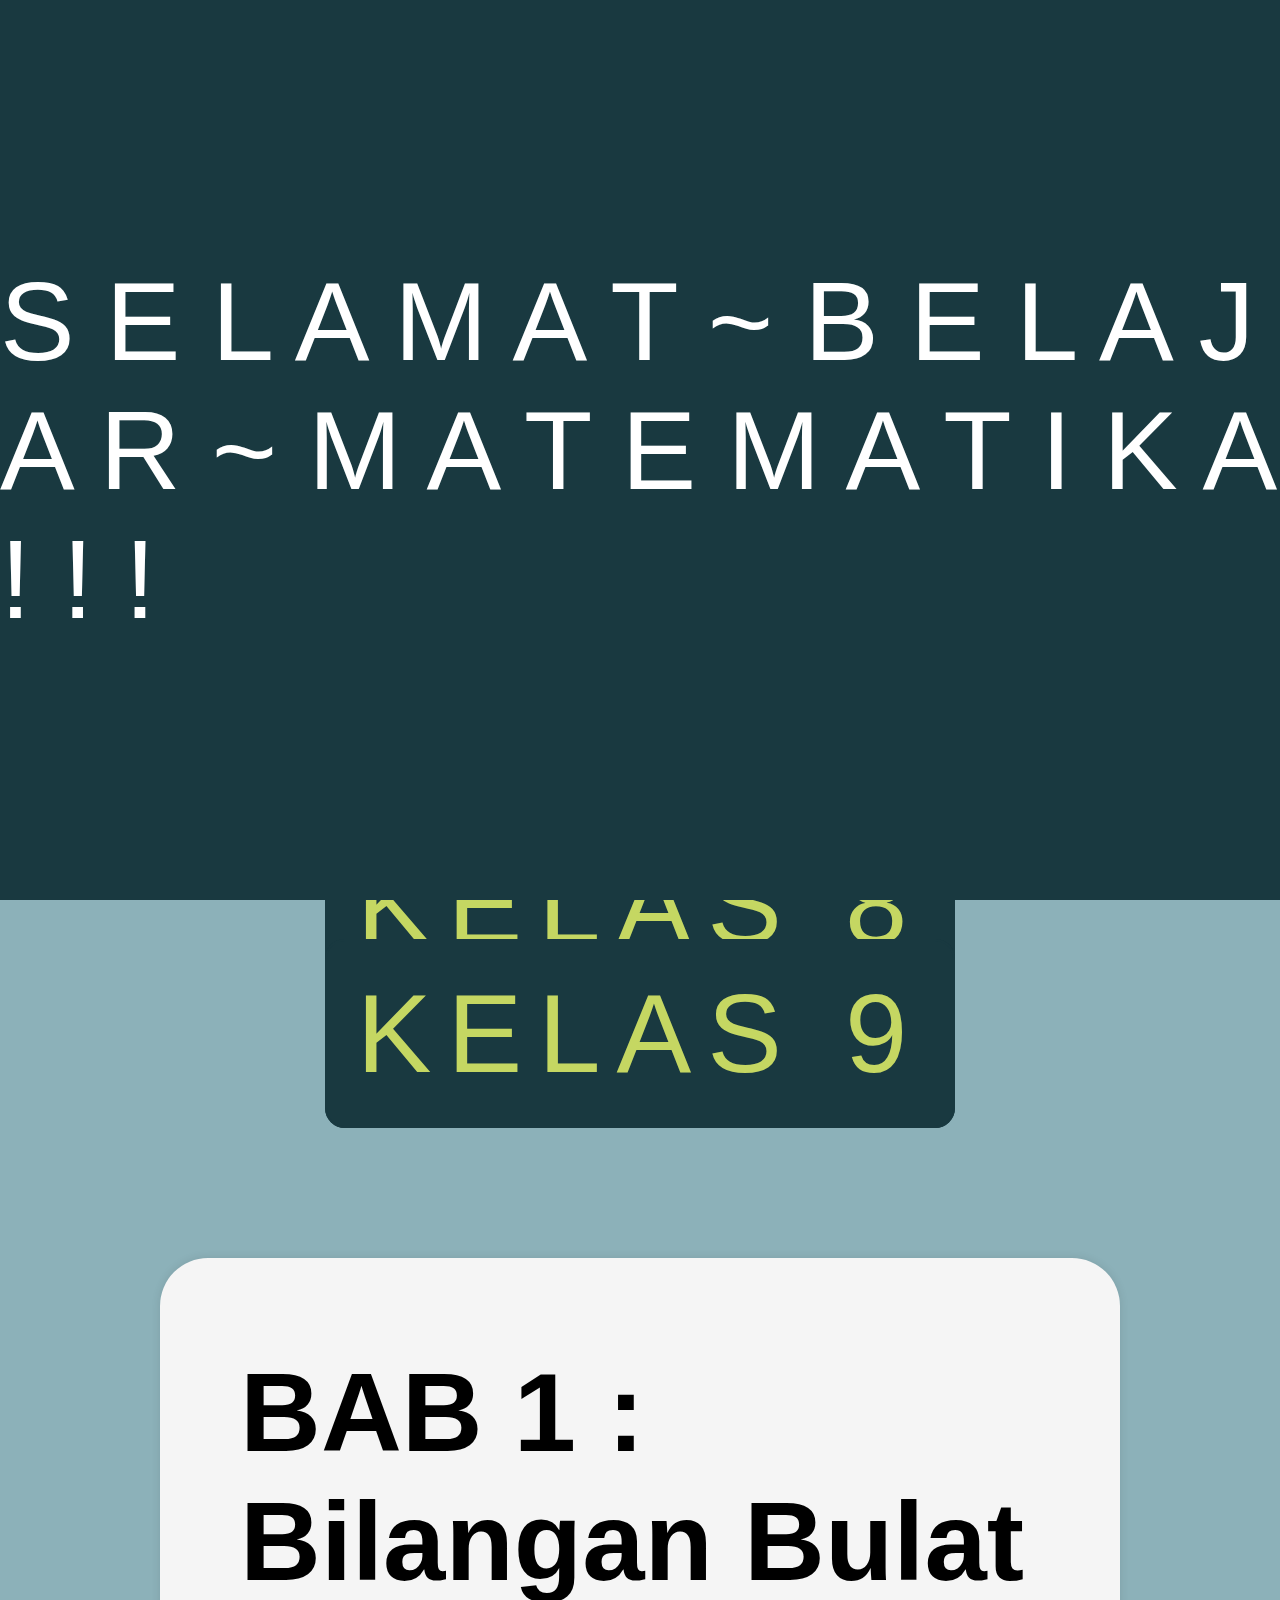
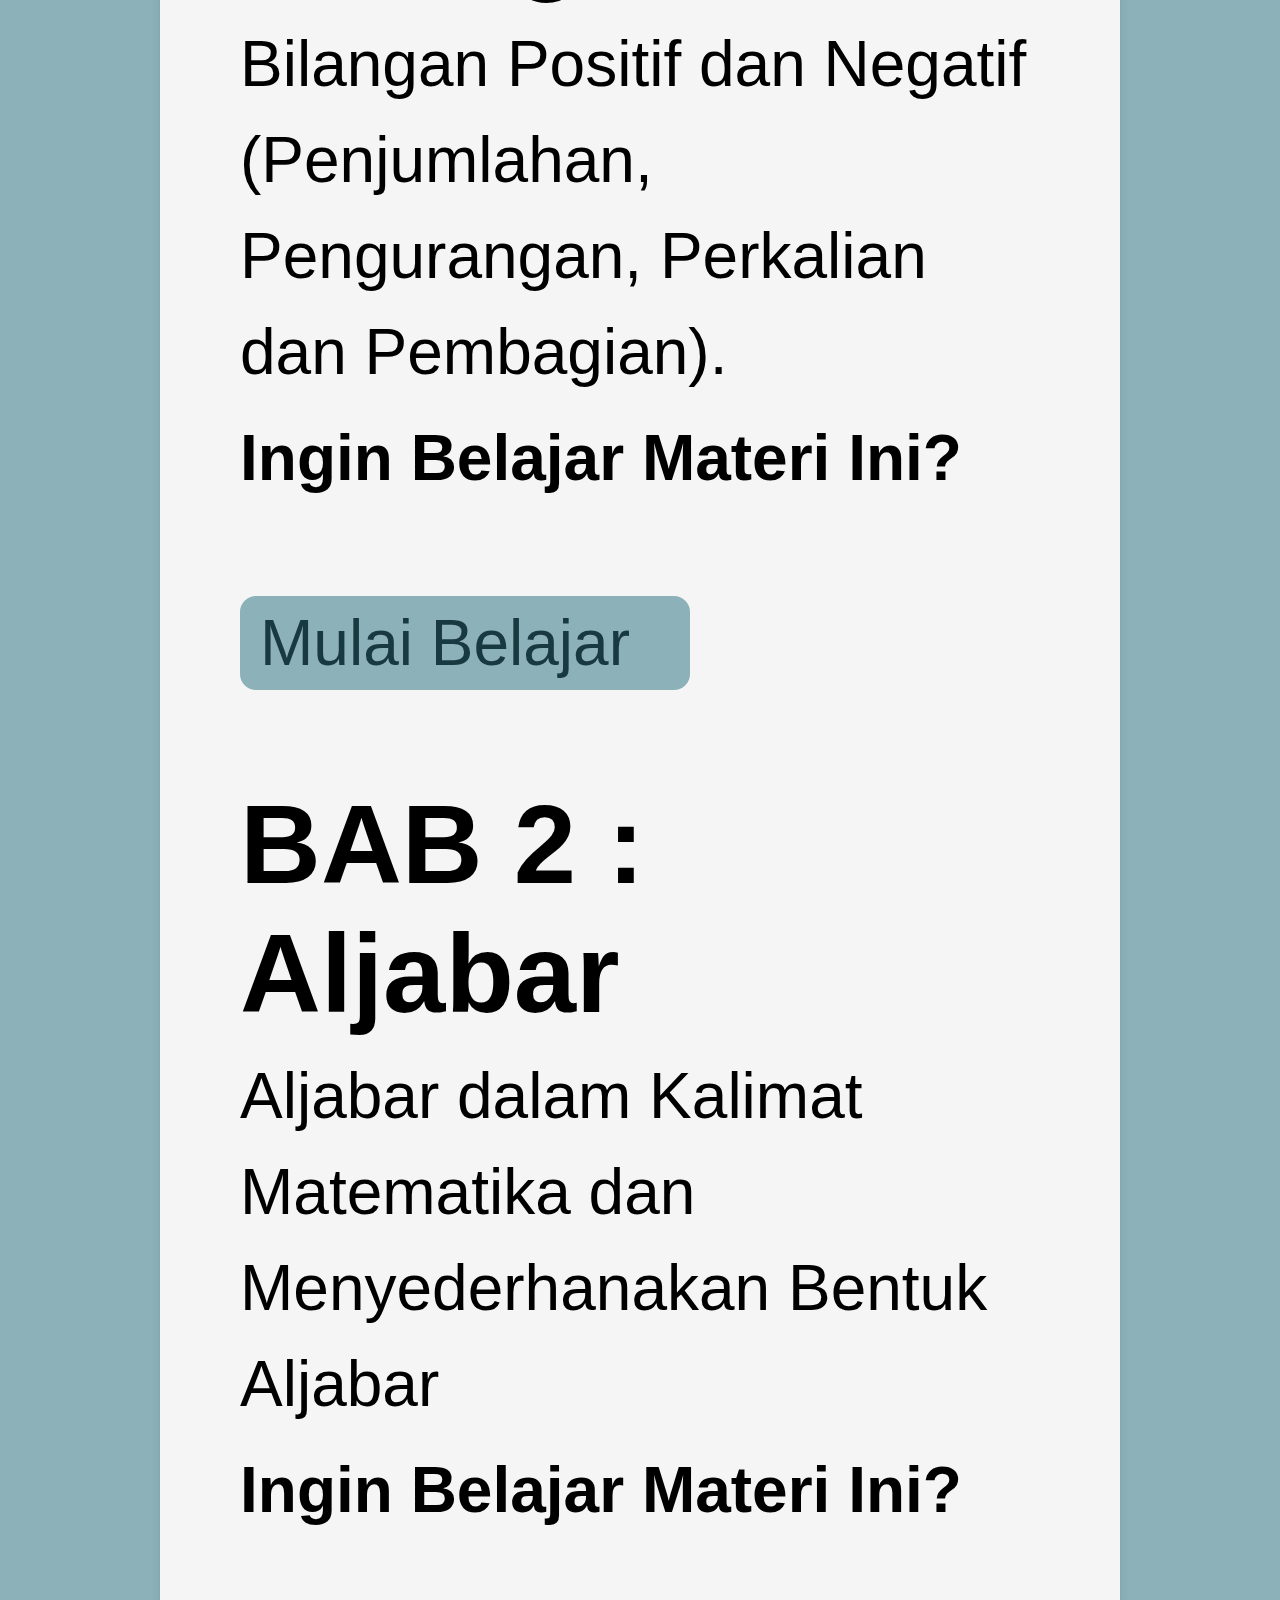
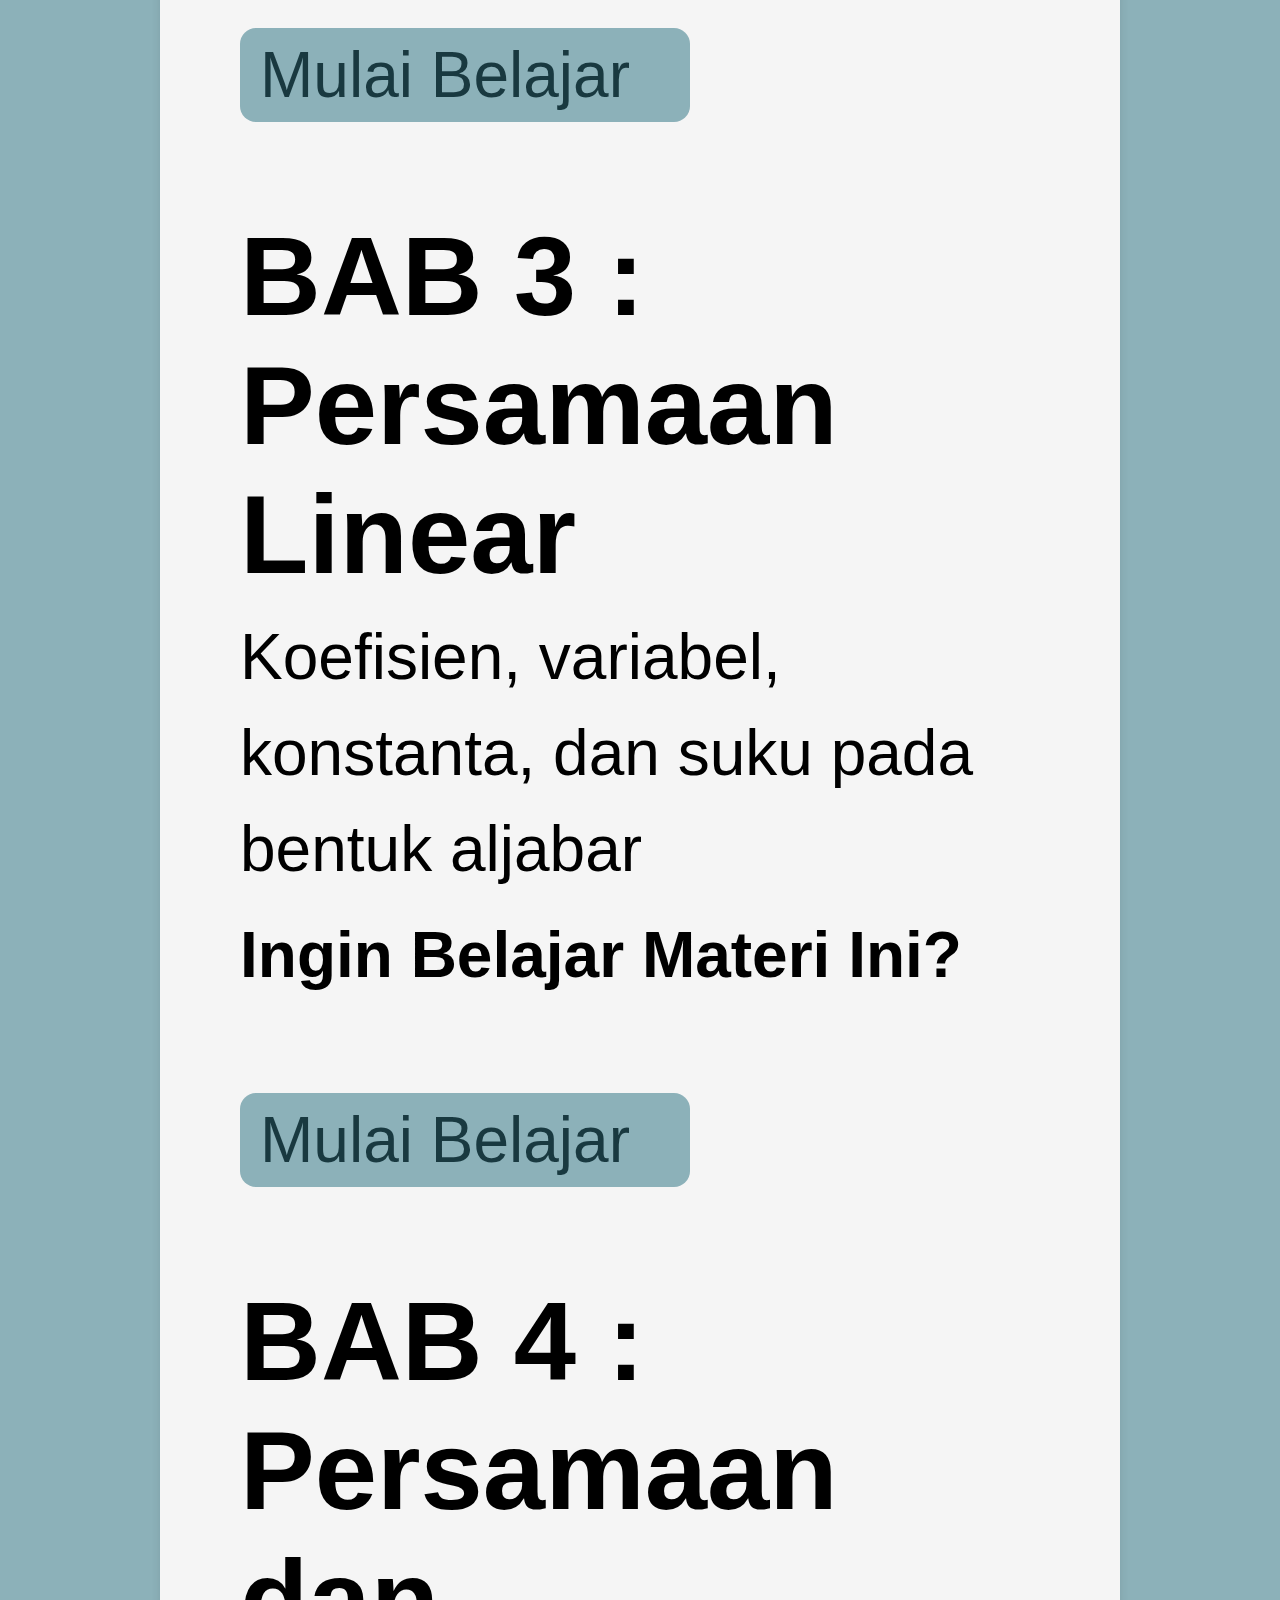
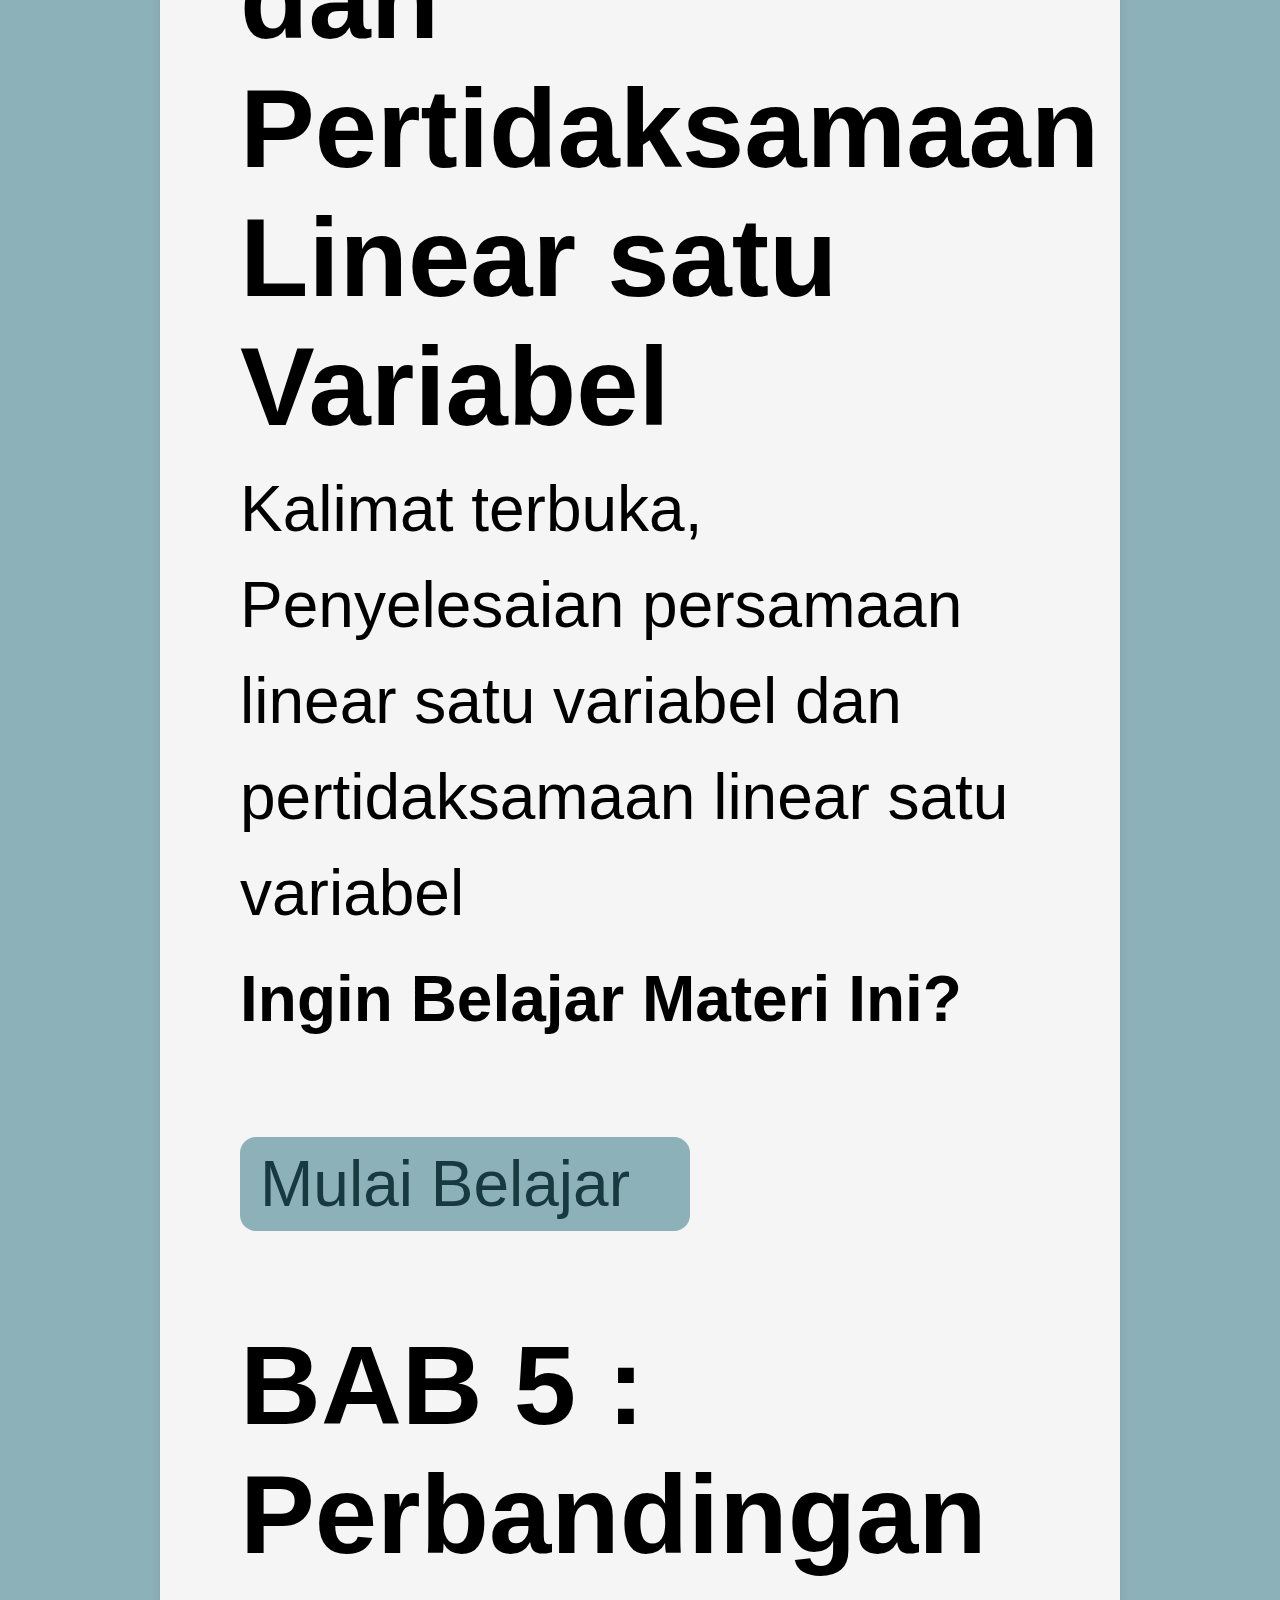
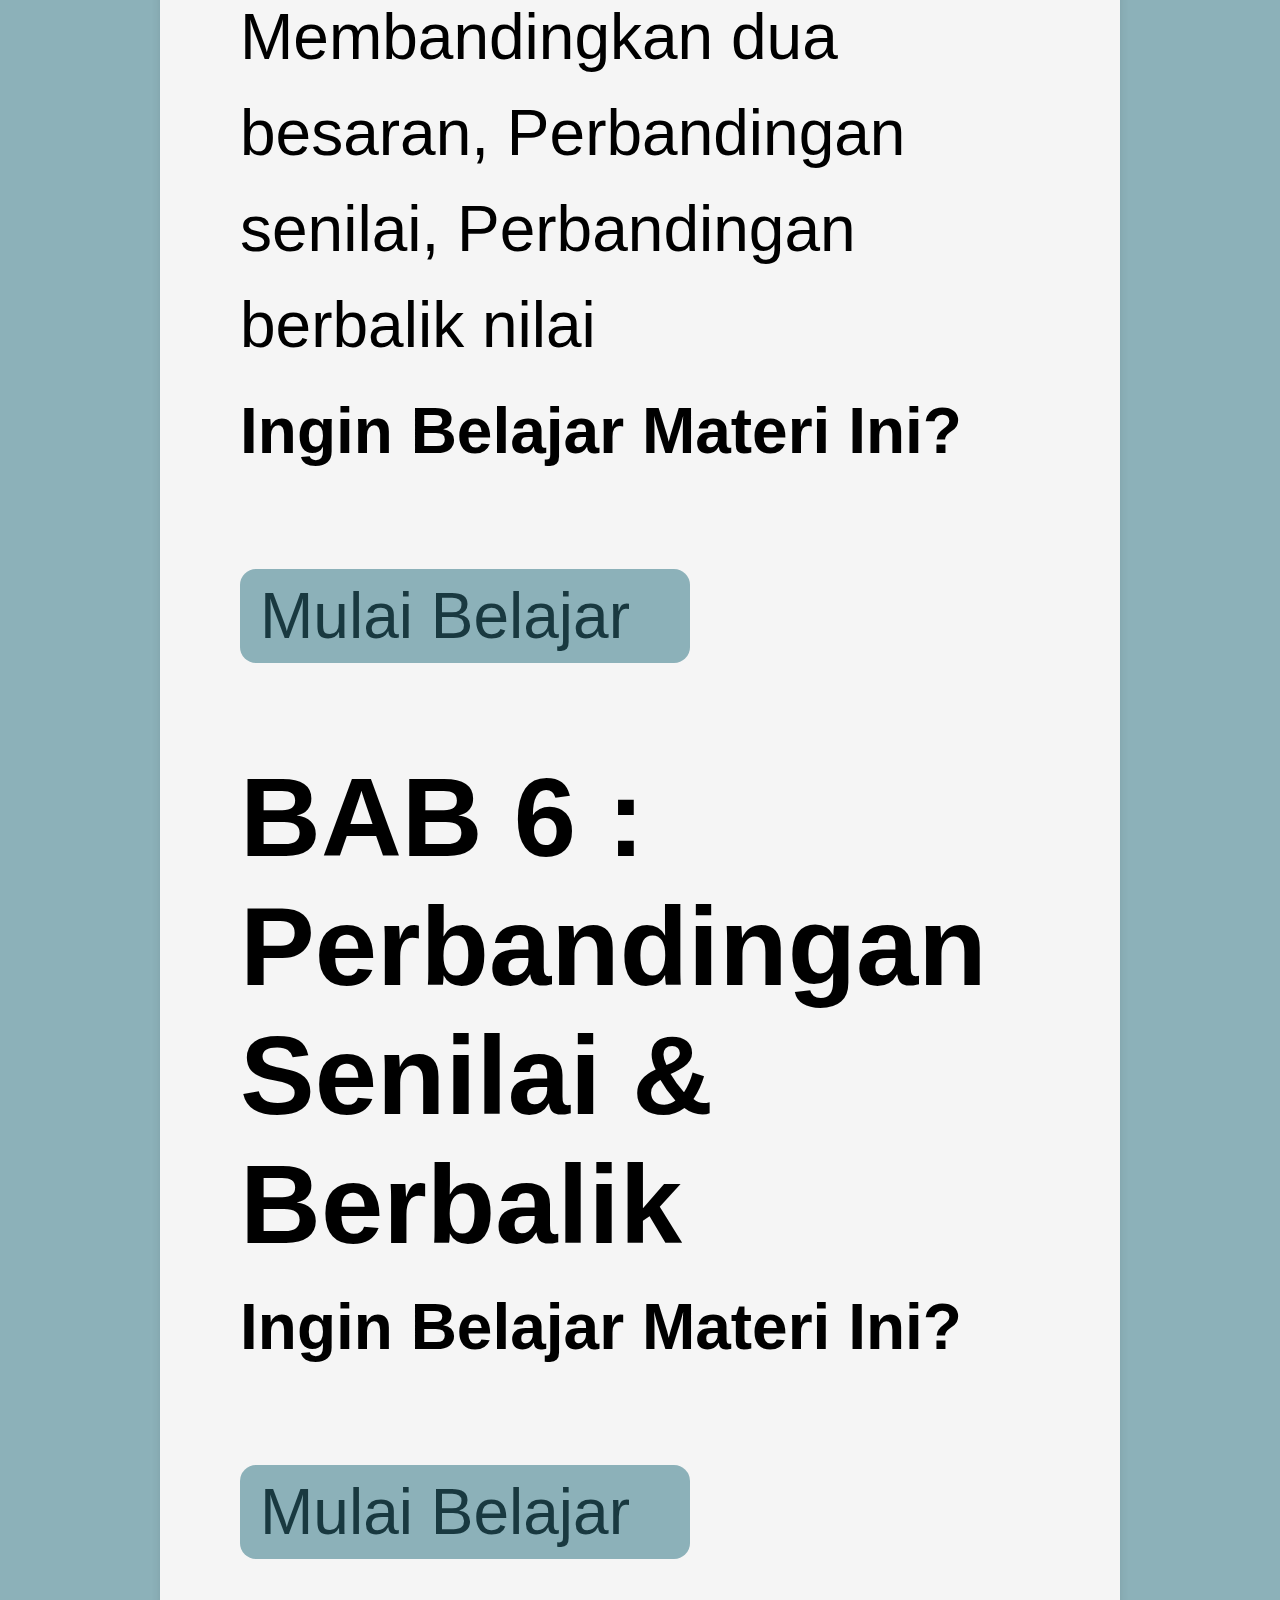
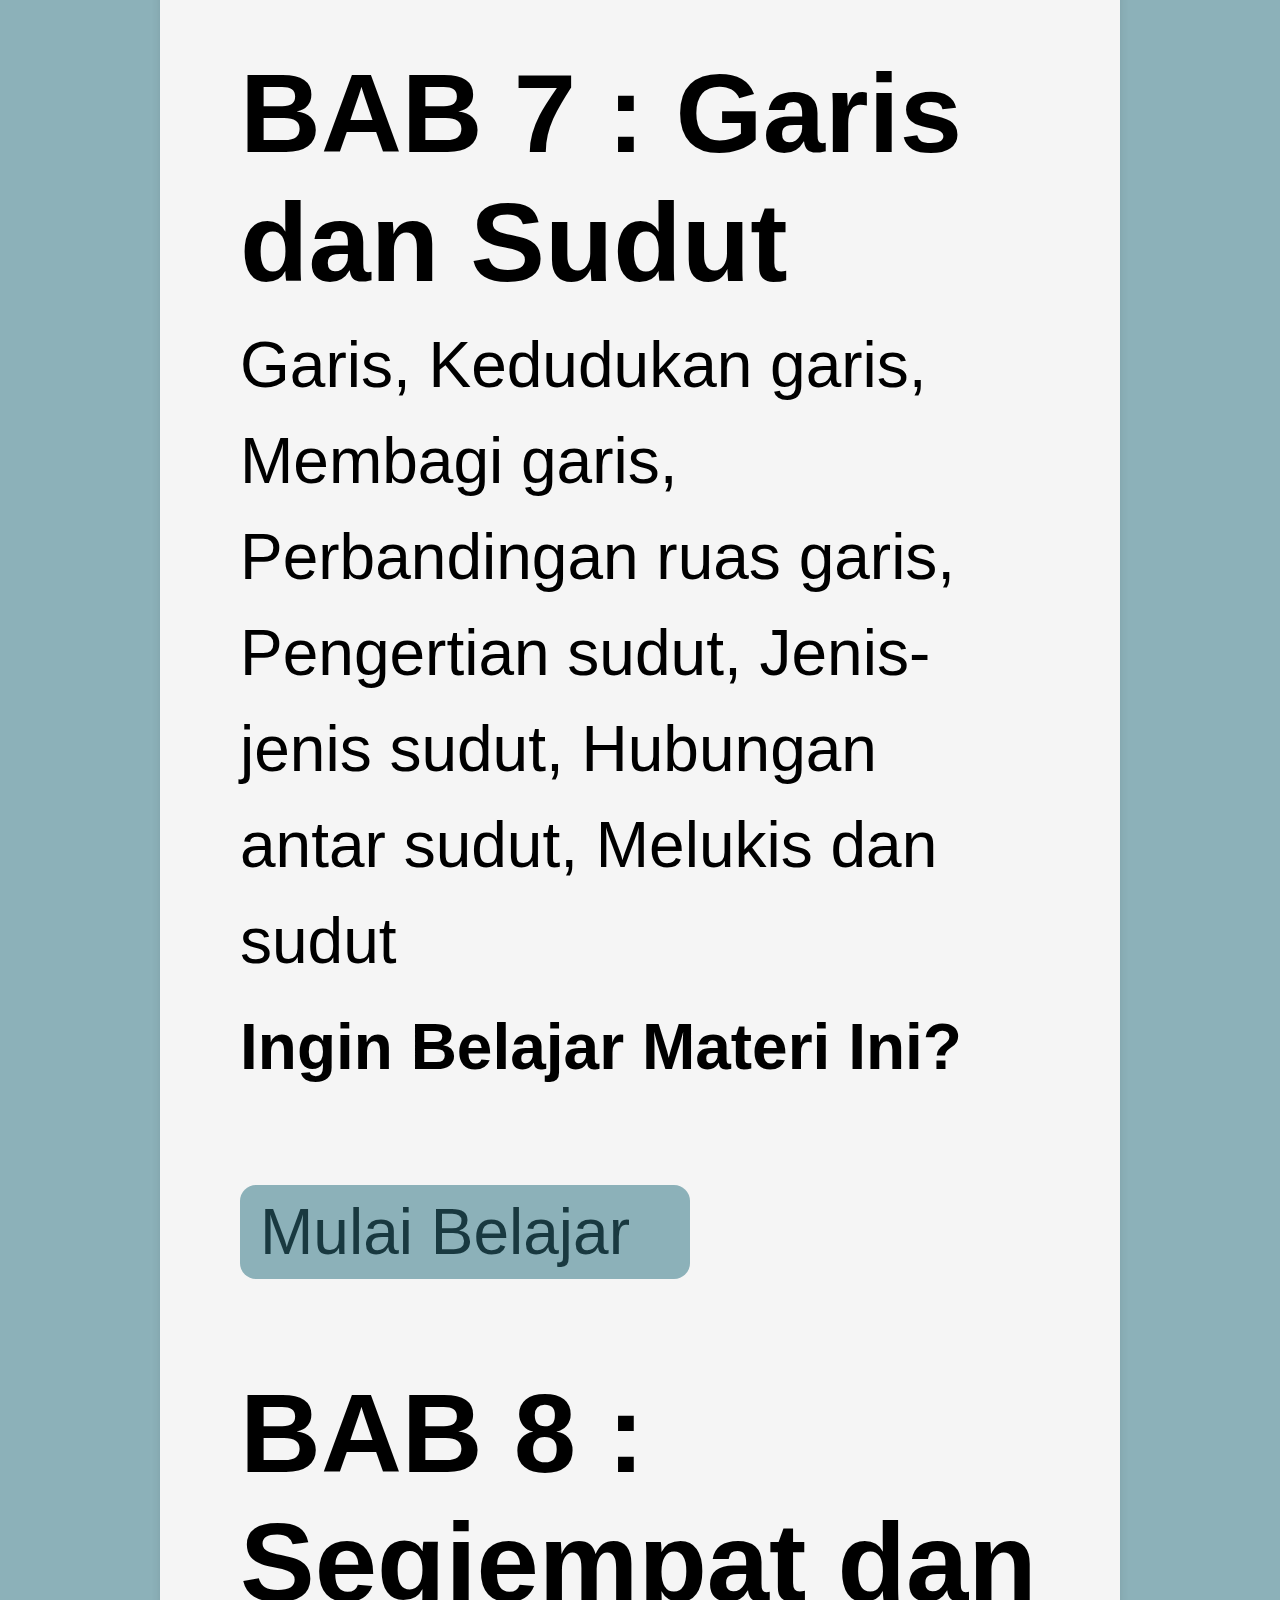
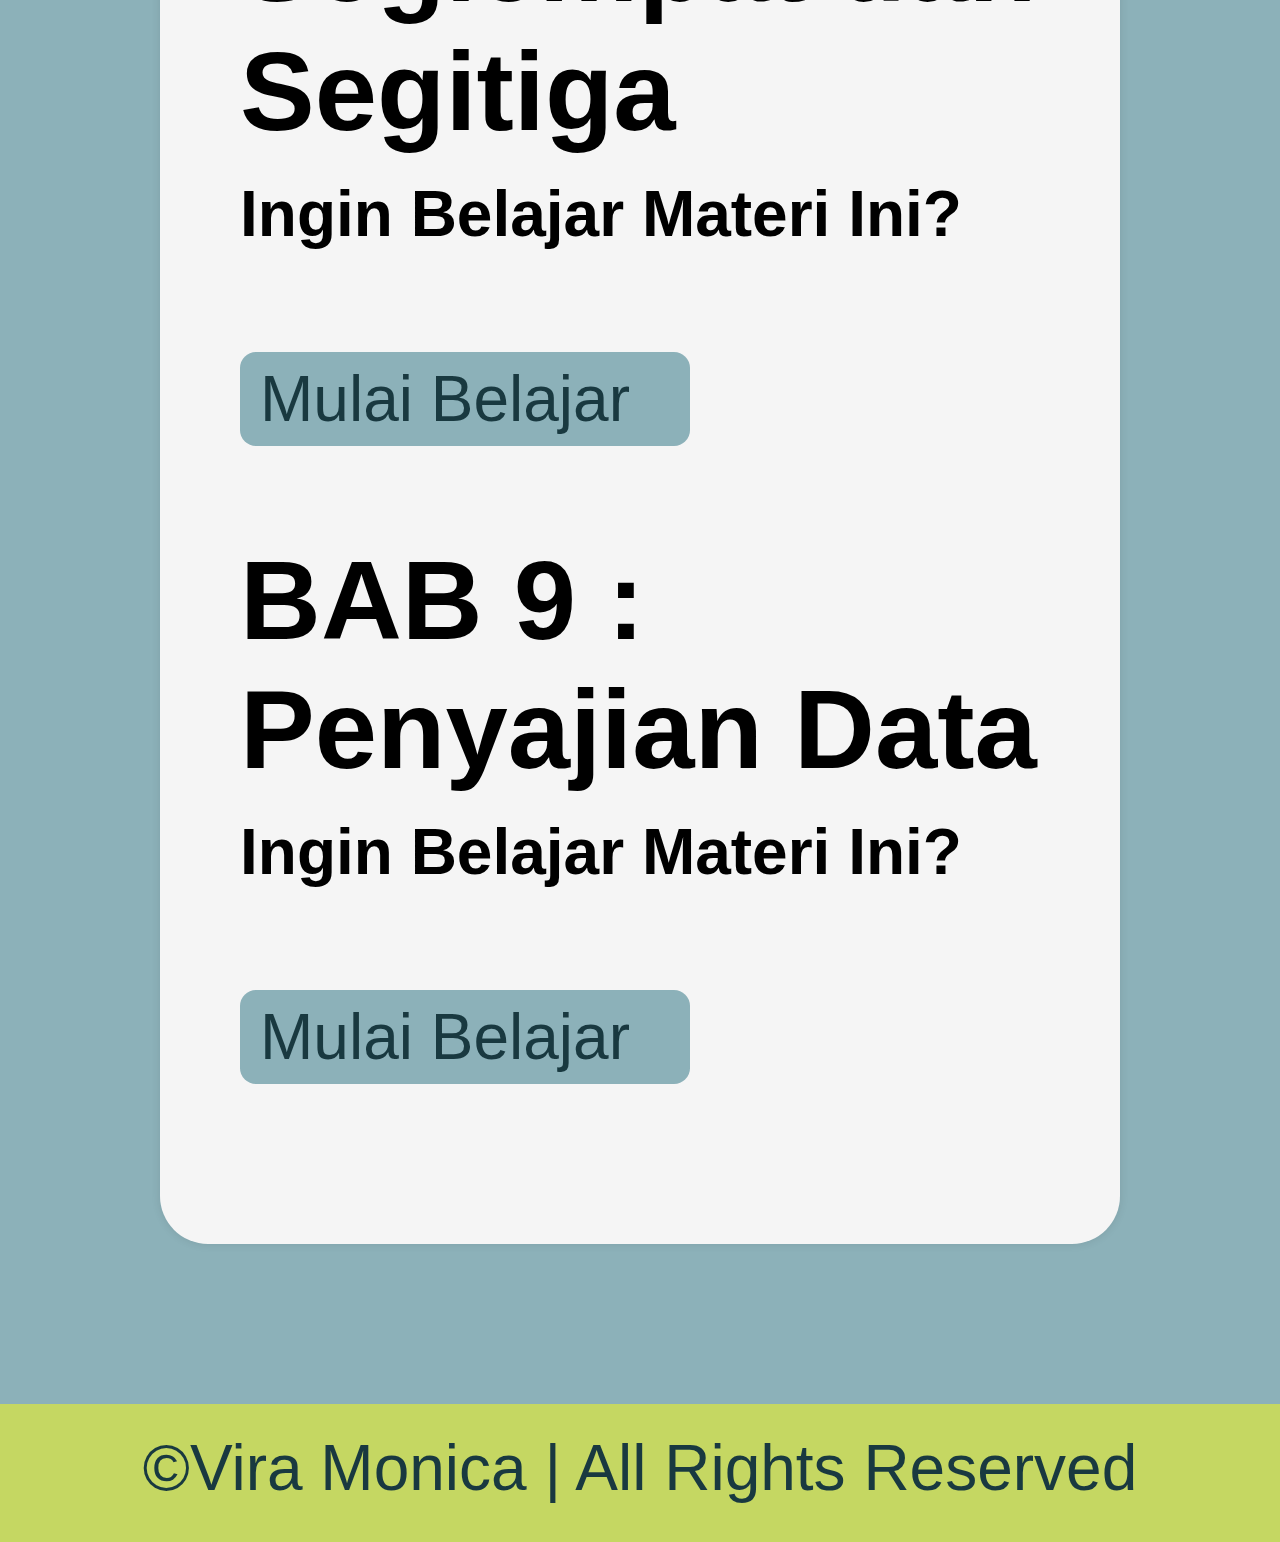
<file: index.html>
<!DOCTYPE html>
<html lang="id">
<head>
    <meta charset="UTF-8">
    <meta name="viewport" content="width=device-width, initial-scale=1.0">
    <title> E-Modul Interaktif</title>
    <link rel="stylesheet" href="style.css">
    <script src="script.js"></script>
</head>

<body>

 <div id="splash-screen">
    S E L A M A T ~ B E L A J A R ~ M A T E M A T I K A  ! ! !
    </div>


  <div id="main-content">
    <h1>M A T E M A T I K A</h1>
    <p>S M P</p>
  </div>

<header>
    <h2>E - MODUL INTERAKTIF</h2>
    <p>Belajar dengan cara yang menyenangkan dan interaktif</p>
</header>

<nav>
    <a href="#" onclick="showModule('kelas7')">KELAS 7</a>
    <a href="#" onclick="showModule('kelas8')">KELAS 8</a>
    <a href="#" onclick="showModule('kelas9')">KELAS 9</a>
</nav>

<section id="kelas7" class="active">
    <div>
    <h2>BAB 1 : Bilangan Bulat</h2>
    <p>Bilangan Positif dan Negatif (Penjumlahan, Pengurangan, Perkalian dan Pembagian).</p>
        <p><strong>Ingin Belajar Materi Ini?</strong></p>
        <a href="bilbul.html" class="button-link">Mulai Belajar</a>
    </div>

    <div>    
    <h2>BAB 2 : Aljabar</h2>
    <p>Aljabar dalam Kalimat Matematika dan Menyederhanakan Bentuk Aljabar</p>
        <p><strong>Ingin Belajar Materi Ini?</strong></p>
        <a href="aljabar.html" class="button-link">Mulai Belajar</a>
    </div>

    <div>
    <h2>BAB 3 : Persamaan Linear</h2>
    <p>Koefisien, variabel, konstanta, dan suku pada bentuk aljabar</p>
        <p><strong>Ingin Belajar Materi Ini?</strong></p>
        <a href="#" class="button-link">Mulai Belajar</a>
    </div>

    <div>
    <h2>BAB 4 : Persamaan dan Pertidaksamaan Linear satu Variabel</h2>
    <p>Kalimat terbuka, Penyelesaian persamaan linear satu variabel dan pertidaksamaan linear satu variabel</p>
        <p><strong>Ingin Belajar Materi Ini?</strong></p>
        <a href="#" class="button-link">Mulai Belajar</a>
    </div>

    <div>
    <h2>BAB 5 : Perbandingan</h2>
    <p>Membandingkan dua besaran, Perbandingan senilai, Perbandingan berbalik nilai</p>
    <p><strong>Ingin Belajar Materi Ini?</strong></p>
        <a href="#" class="button-link">Mulai Belajar</a>
    </div>

    <div>
    <h2>BAB 6 : Perbandingan Senilai & Berbalik</h2>
    <p><strong>Ingin Belajar Materi Ini?</strong></p>
        <a href="#" class="button-link">Mulai Belajar</a>
    </div>

    <div>
    <h2>BAB 7 : Garis dan Sudut</h2>
    <p>Garis, Kedudukan garis, Membagi garis, Perbandingan ruas garis, Pengertian sudut, Jenis-jenis sudut, Hubungan antar sudut, Melukis dan sudut</p>
    <p><strong>Ingin Belajar Materi Ini?</strong></p>
        <a href="#" class="button-link">Mulai Belajar</a>
    </div>

    <div>
    <h2>BAB 8 : Segiempat dan Segitiga</h2>
    <p></p>
    <p><strong>Ingin Belajar Materi Ini?</strong></p>
        <a href="#" class="button-link">Mulai Belajar</a>
    </div>

    <div>
    <h2>BAB 9 : Penyajian Data</h2>
    <p></p>
    <p><strong>Ingin Belajar Materi Ini?</strong></p>
        <a href="#" class="button-link">Mulai Belajar</a>
    </div>
</section>

<section id="kelas8">
    <div>
        <h2>BAB 1 : Pola Bilangan</h2>
        <p>Rumus Pola Bilangan, Jenis-Jenis & Contohnya</p>
        <p><strong>Ingin Belajar Materi Ini?</strong></p>
            <a href="pola.html" class="button-link">Mulai Belajar</a>
        </div>
</section>

<section id="kelas9">
    <div>
        <h2>BAB 1 : Bilangan Berpangkat</h2>
        <p>Eksponen Bilangan Bulat dan Bentuk Akar</p>
        <p><strong>Ingin Belajar Materi Ini?</strong></p>
            <a href="pangkat.html" class="button-link">Mulai Belajar</a>
        </div>
</section>

<footer>
    <p>&copy;Vira Monica | All Rights Reserved</p>
</footer>

</body>
</html>
</file>
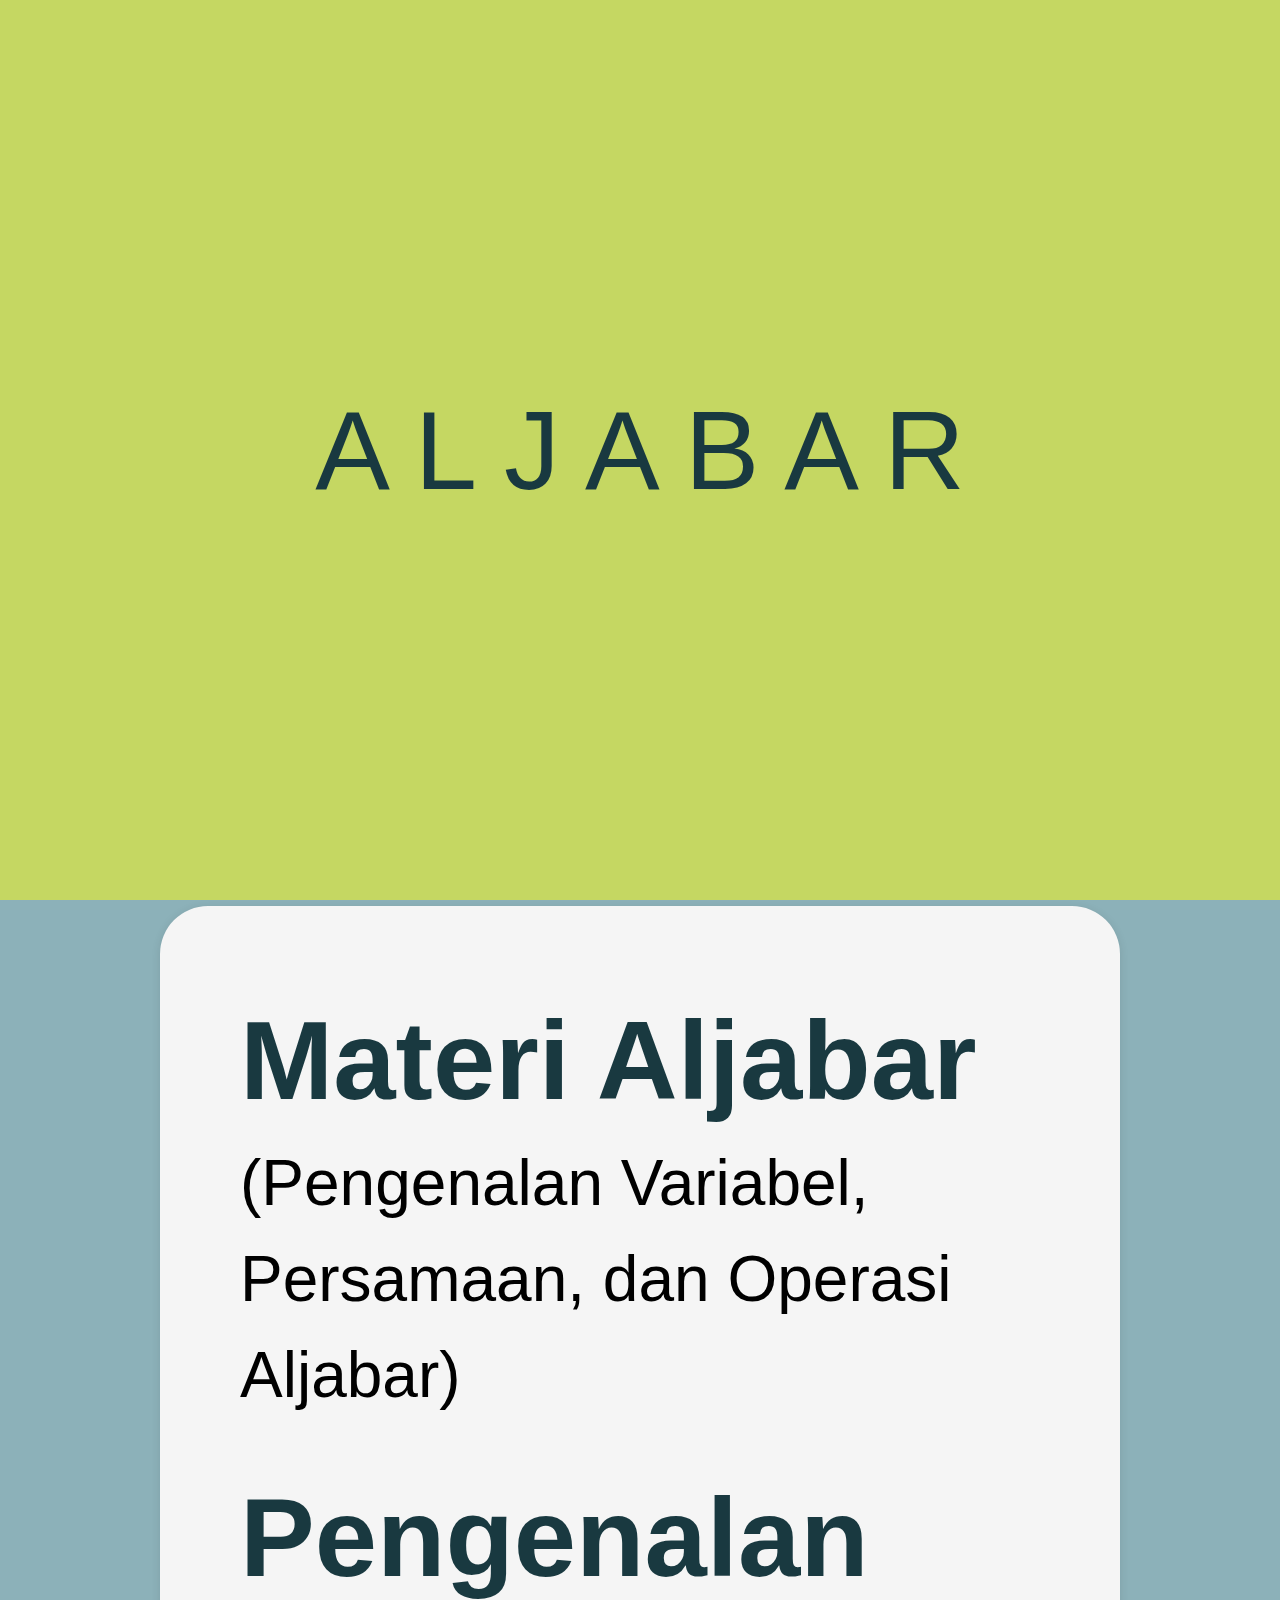
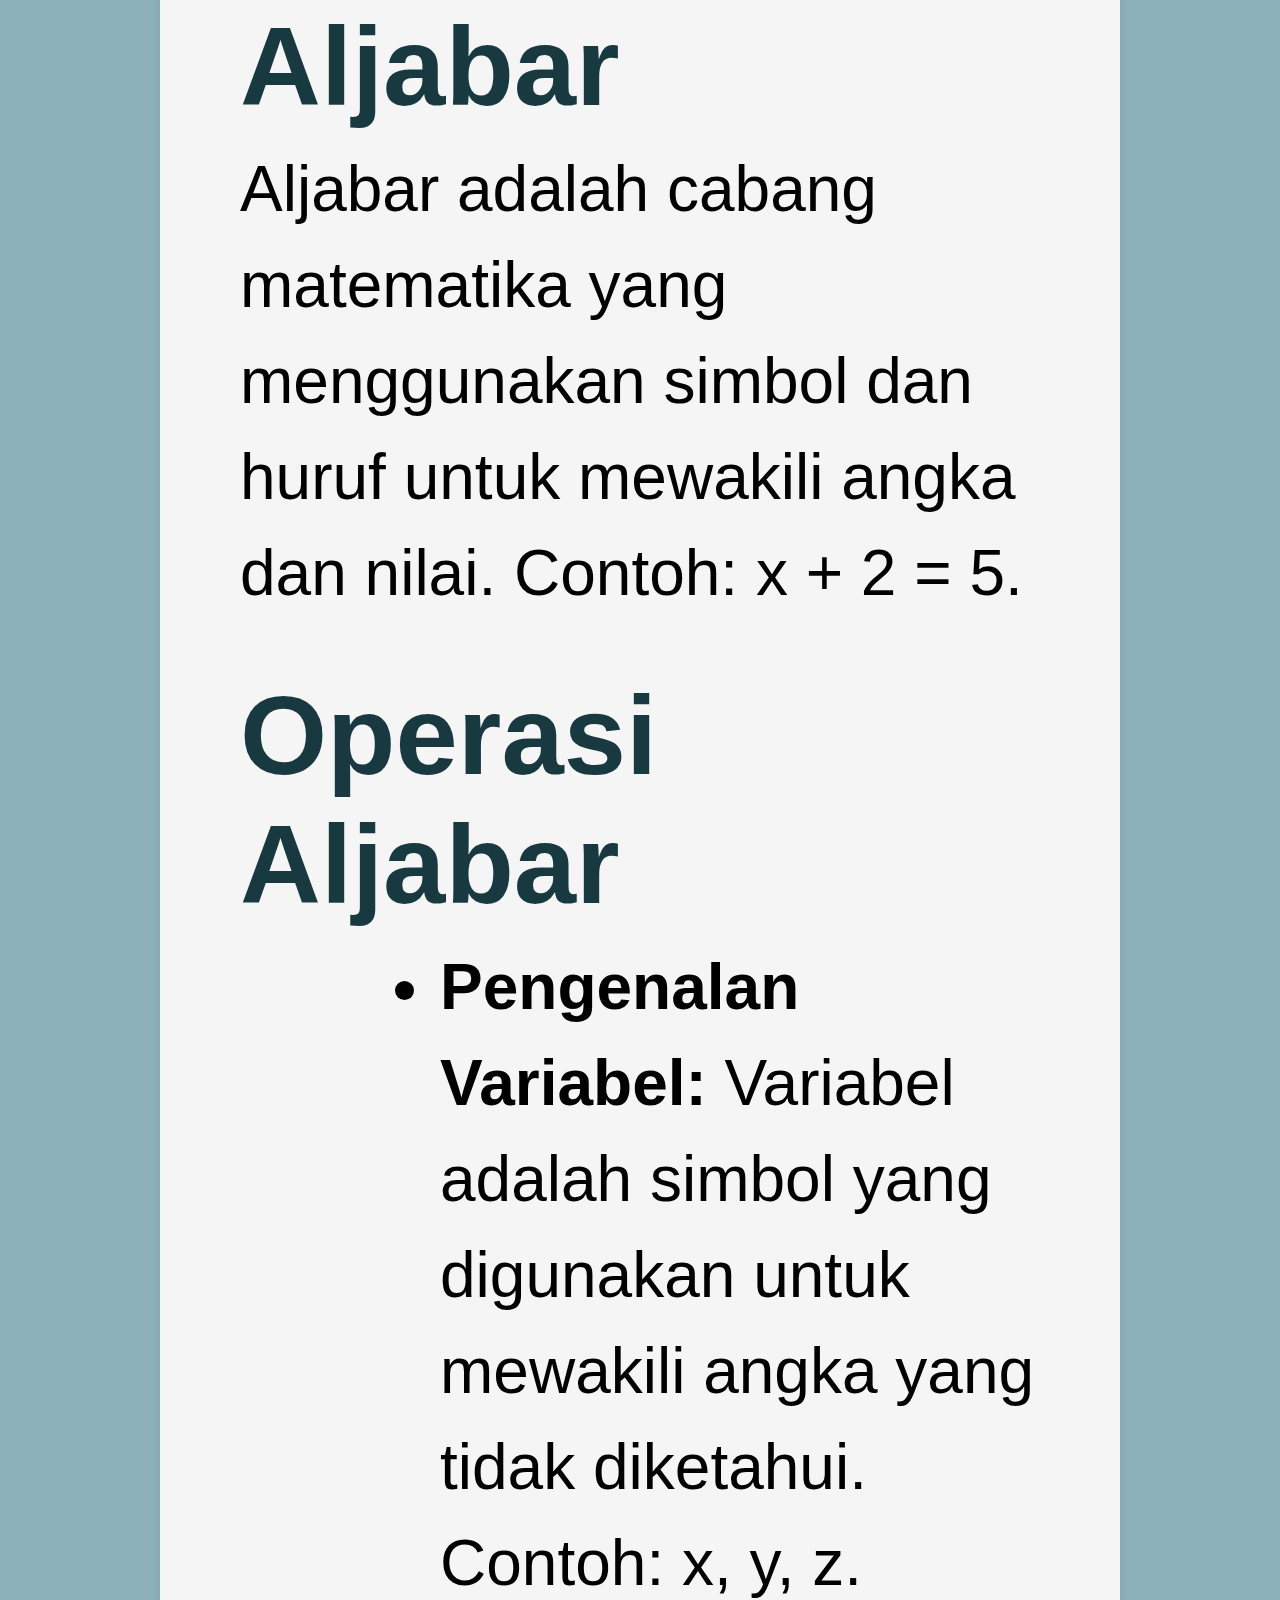
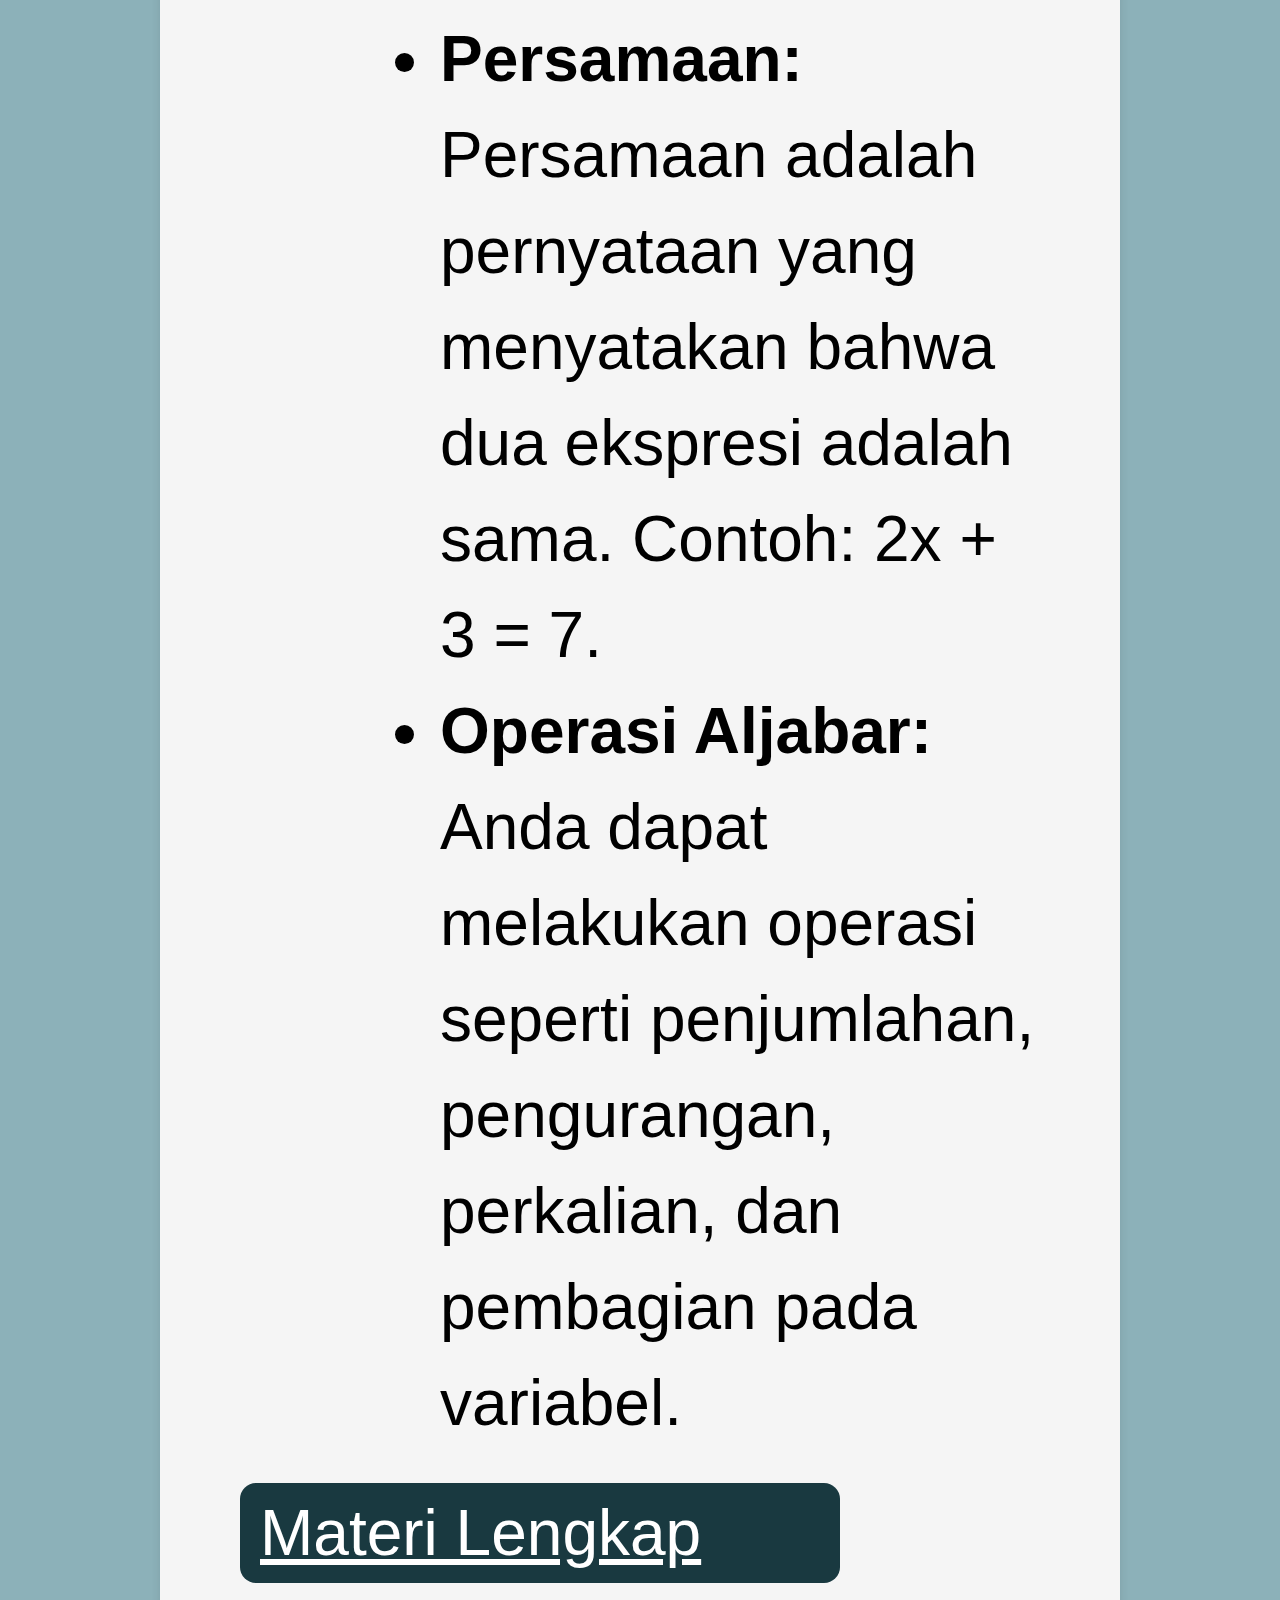
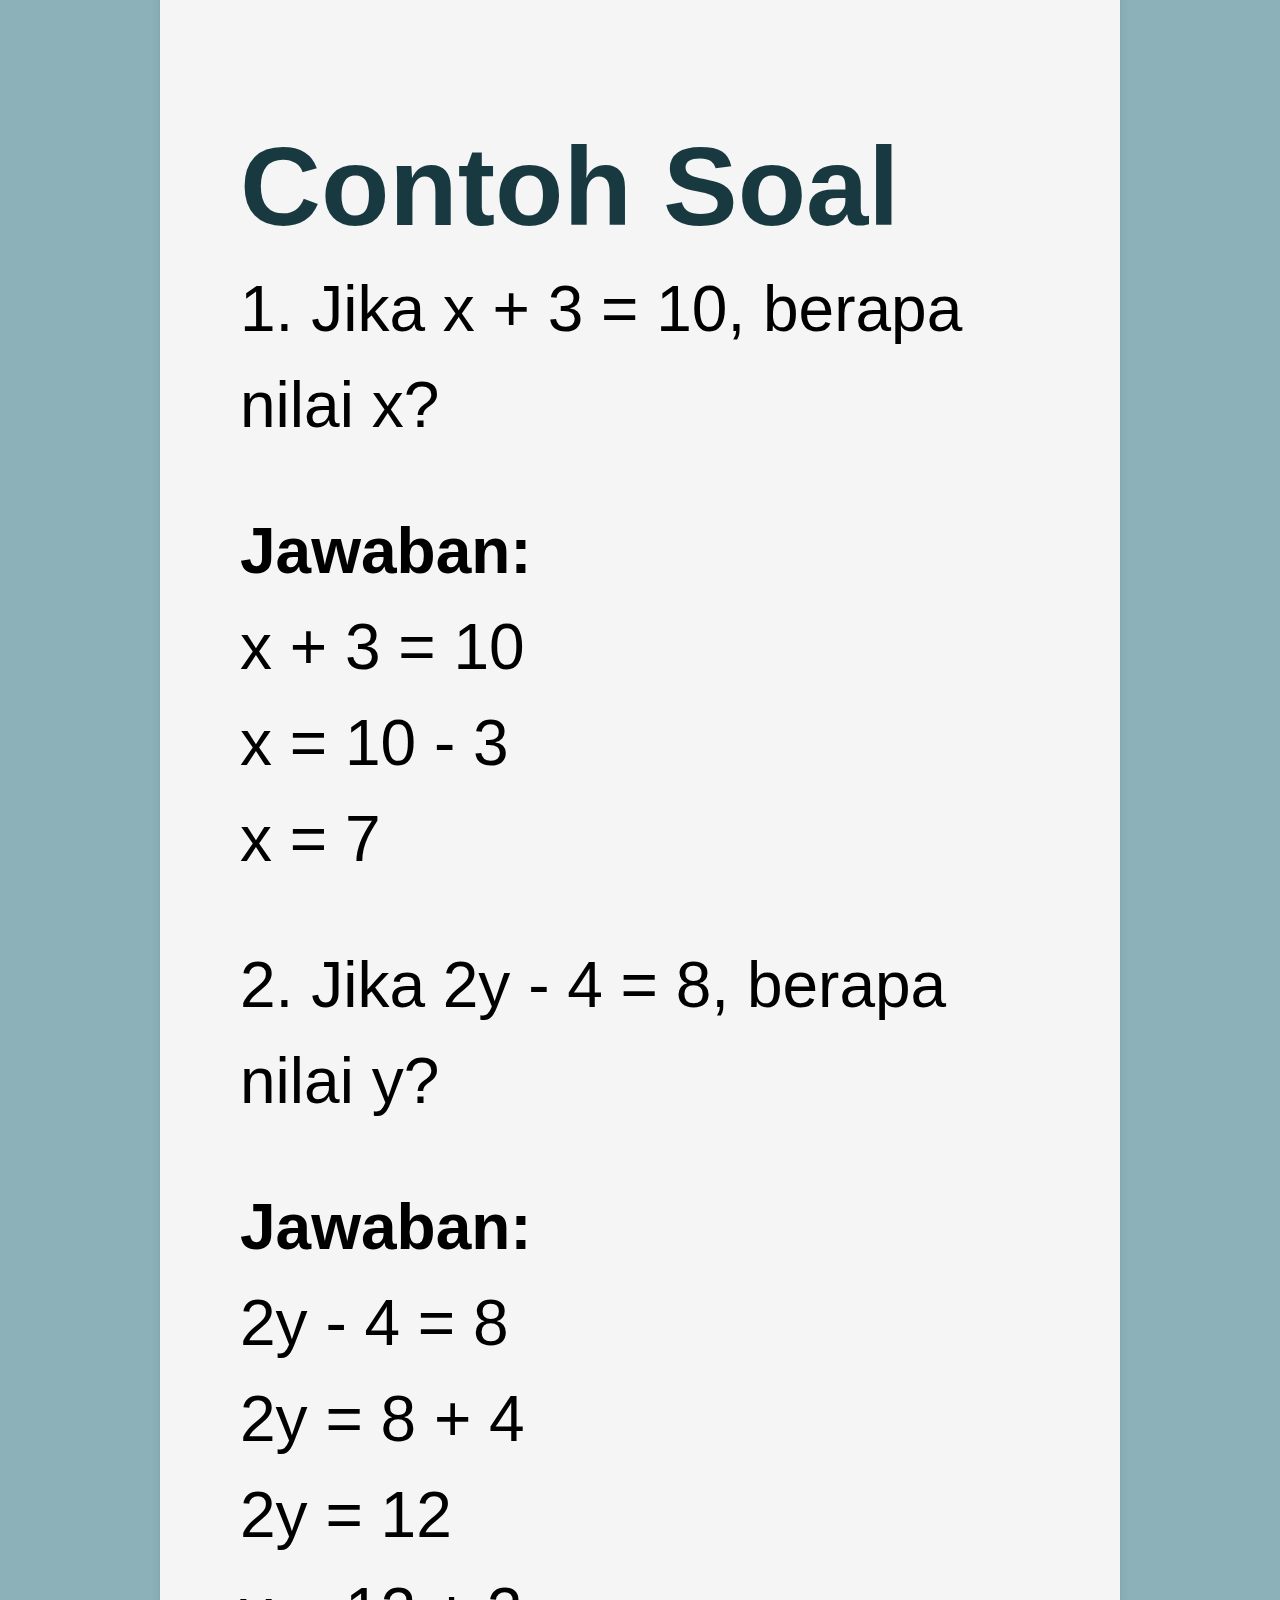
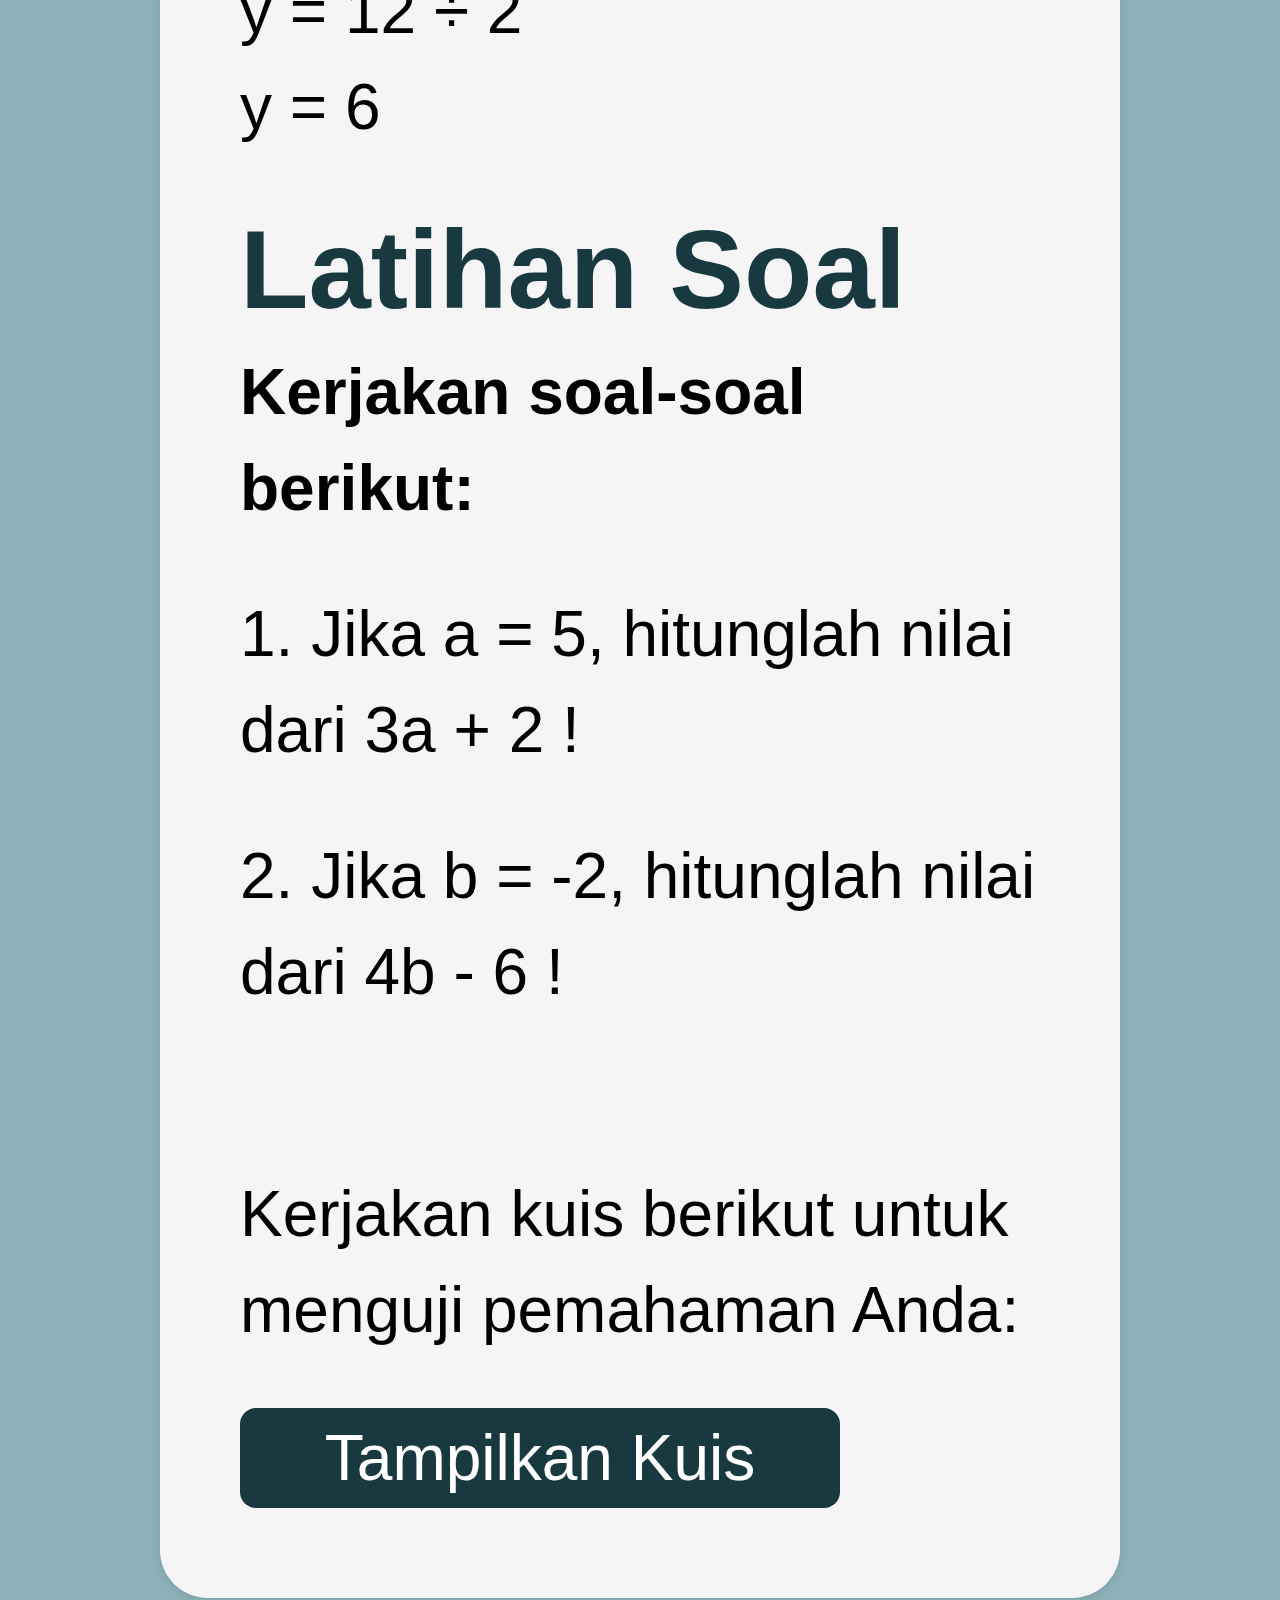
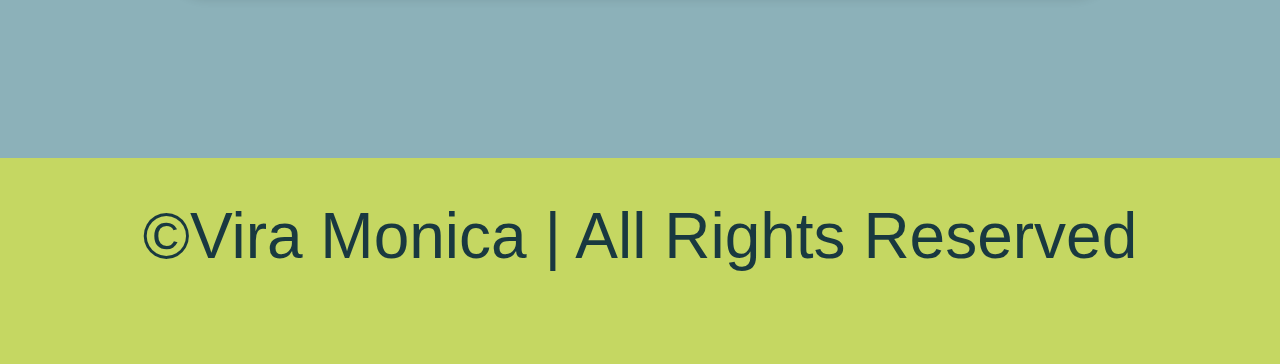
<file: aljabar.html>
<!DOCTYPE html>
<html lang="id">
<head>
    <meta charset="UTF-8">
    <meta name="viewport" content="width=device-width, initial-scale=1.0">
    <title> E-Modul Interaktif - Aljabar</title>
    <link rel="stylesheet" href="mulai.css">
    <script src="script.js"></script>
</head>

<body>

 <div id="splash-screen">
    A  L  J  A  B  A  R
 </div>

 <div id="main-content">
    <h1>M A T E M A T I K A</h1>
    <p>S M P</p>
 </div>

<header>
    <h1>E - MODUL INTERAKTIF</h1>
    <a>Belajar dengan cara yang menyenangkan dan interaktif</a>
</header>

<nav>
    <a href="index.html" onclick="showModule('kelas7')">HOME</a>
</nav>

<section id="kelas7" class="active">

    <h2>Materi Aljabar</h2>
    <p>(Pengenalan Variabel, Persamaan, dan Operasi Aljabar)</p>

    <div>

        <h2>Pengenalan Aljabar</h2>
        <p>Aljabar adalah cabang matematika yang menggunakan simbol dan huruf untuk mewakili angka dan nilai. Contoh: x + 2 = 5.</p>

        <h2>Operasi Aljabar</h2>
        <ul>
            <li><strong>Pengenalan Variabel:</strong> Variabel adalah simbol yang digunakan untuk mewakili angka yang tidak diketahui. Contoh: x, y, z.</li>
            <li><strong>Persamaan:</strong> Persamaan adalah pernyataan yang menyatakan bahwa dua ekspresi adalah sama. Contoh: 2x + 3 = 7.</li>
            <li><strong>Operasi Aljabar:</strong> Anda dapat melakukan operasi seperti penjumlahan, pengurangan, perkalian, dan pembagian pada variabel.<br></li>
        </ul>

        <a href="https://www.quipper.com/id/blog/mapel/matematika/aljabar/" class="button-link">Materi Lengkap</a>

        <h2><br>Contoh Soal</h2>
        <p>1. Jika x + 3 = 10, berapa nilai x?</p>
        <p><strong>Jawaban:</strong> 
        <br>
        x + 3 = 10 
        <br>
        x = 10 - 3 
        <br>
        x = 7
        </p>

        <p>2. Jika 2y - 4 = 8, berapa nilai y?</p>
        <p><strong>Jawaban:</strong> 
        <br>
        2y - 4 = 8 
        <br>
        2y = 8 + 4 
        <br>
        2y = 12 
        <br>
        y = 12 ÷ 2 
        <br>
        y = 6
        </p>

        <h2>Latihan Soal</h2>
        <p><strong>Kerjakan soal-soal berikut:</strong></p>
        <ol>
            <p>1. Jika a = 5, hitunglah nilai dari 3a + 2 !</p>
            <p>2. Jika b = -2, hitunglah nilai dari 4b - 6 !</p>

        </ol>
        
        <p><br>Kerjakan kuis berikut untuk menguji pemahaman Anda:</p>
        <button class="button-link" onclick="showQuiz()">Tampilkan Kuis</button>
        
        <div id="quiz">
            <h3>Kuis Pilihan Ganda</h3>
            <div class="question">
                <p>1. Jika x + 2 = 5, berapa nilai x?</p>
                <label><input type="radio" name="q1" value="1"> 3</label><br>
                <label><input type="radio" name="q1" value="2"> 2</label><br>
                <label><input type="radio" name="q1" value="3"> 5</label><br>
                <label><input type="radio" name="q1" value="4"> 7</label>
            </div>
            <div class="question">
                <p>2. Jika 3y = 12, berapa nilai y?</p>
                <label><input type="radio" name="q2" value="1"> 2</label><br>
                <label><input type="radio" name="q2" value="2"> 4</label><br>
                <label><input type="radio" name="q2" value="3"> 6</label><br>
                <label><input type="radio" name="q2" value="4"> 8</label>
            </div>
            <div class="question">
                <p>3. Apa hasil dari 2x + 3x?</p>
                <label><input type="radio" name="q3" value="1"> 5x</label><br>
                <label><input type="radio" name="q3" value="2"> 6x</label><br>
                <label><input type="radio" name="q3" value="3"> 4x</label><br>
                <label><input type="radio" name="q3" value="4"> 7x</label>
            </div>
            <button onclick="submitQuiz2()">Kirim Jawaban</button>
            <div id="quiz-result"></div>
        </div>
    </div>
</section>

<footer>
    <p>&copy;Vira Monica | All Rights Reserved</p>
</footer>

</body>
</html>
</file>
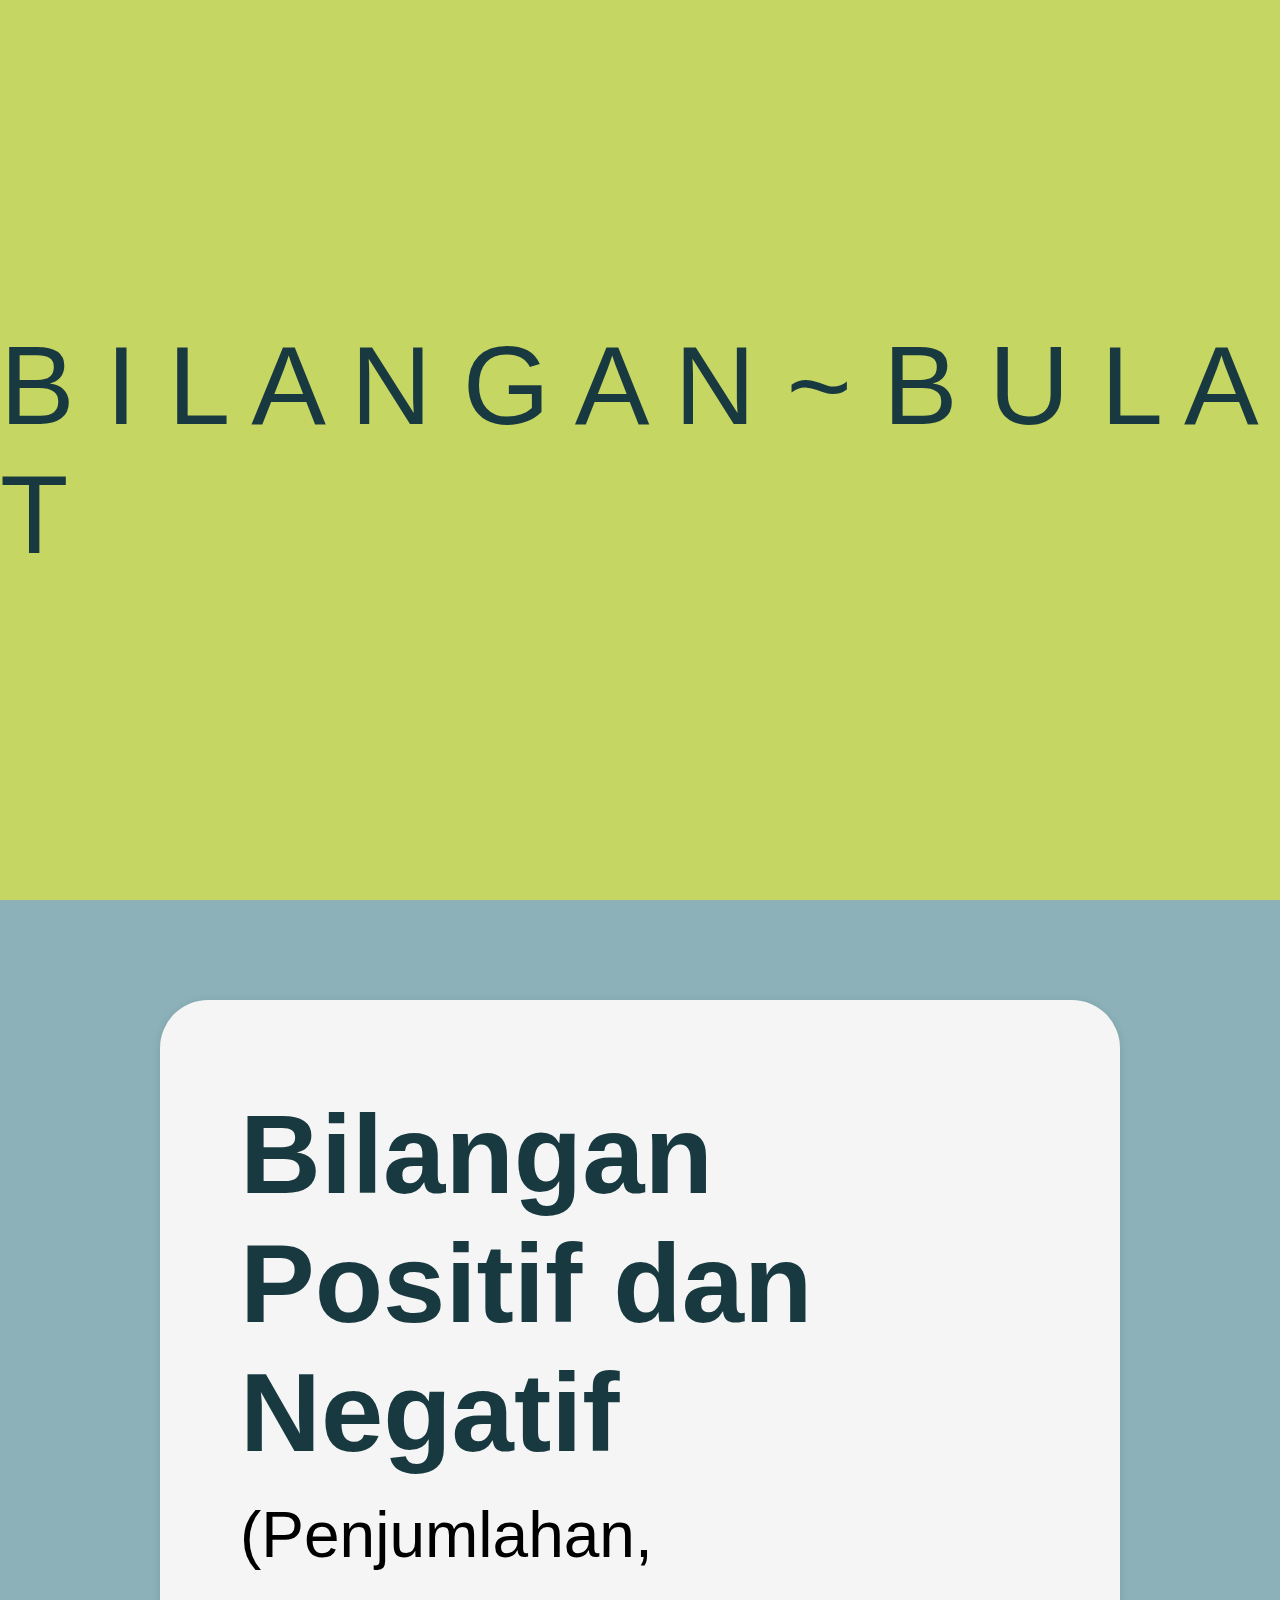
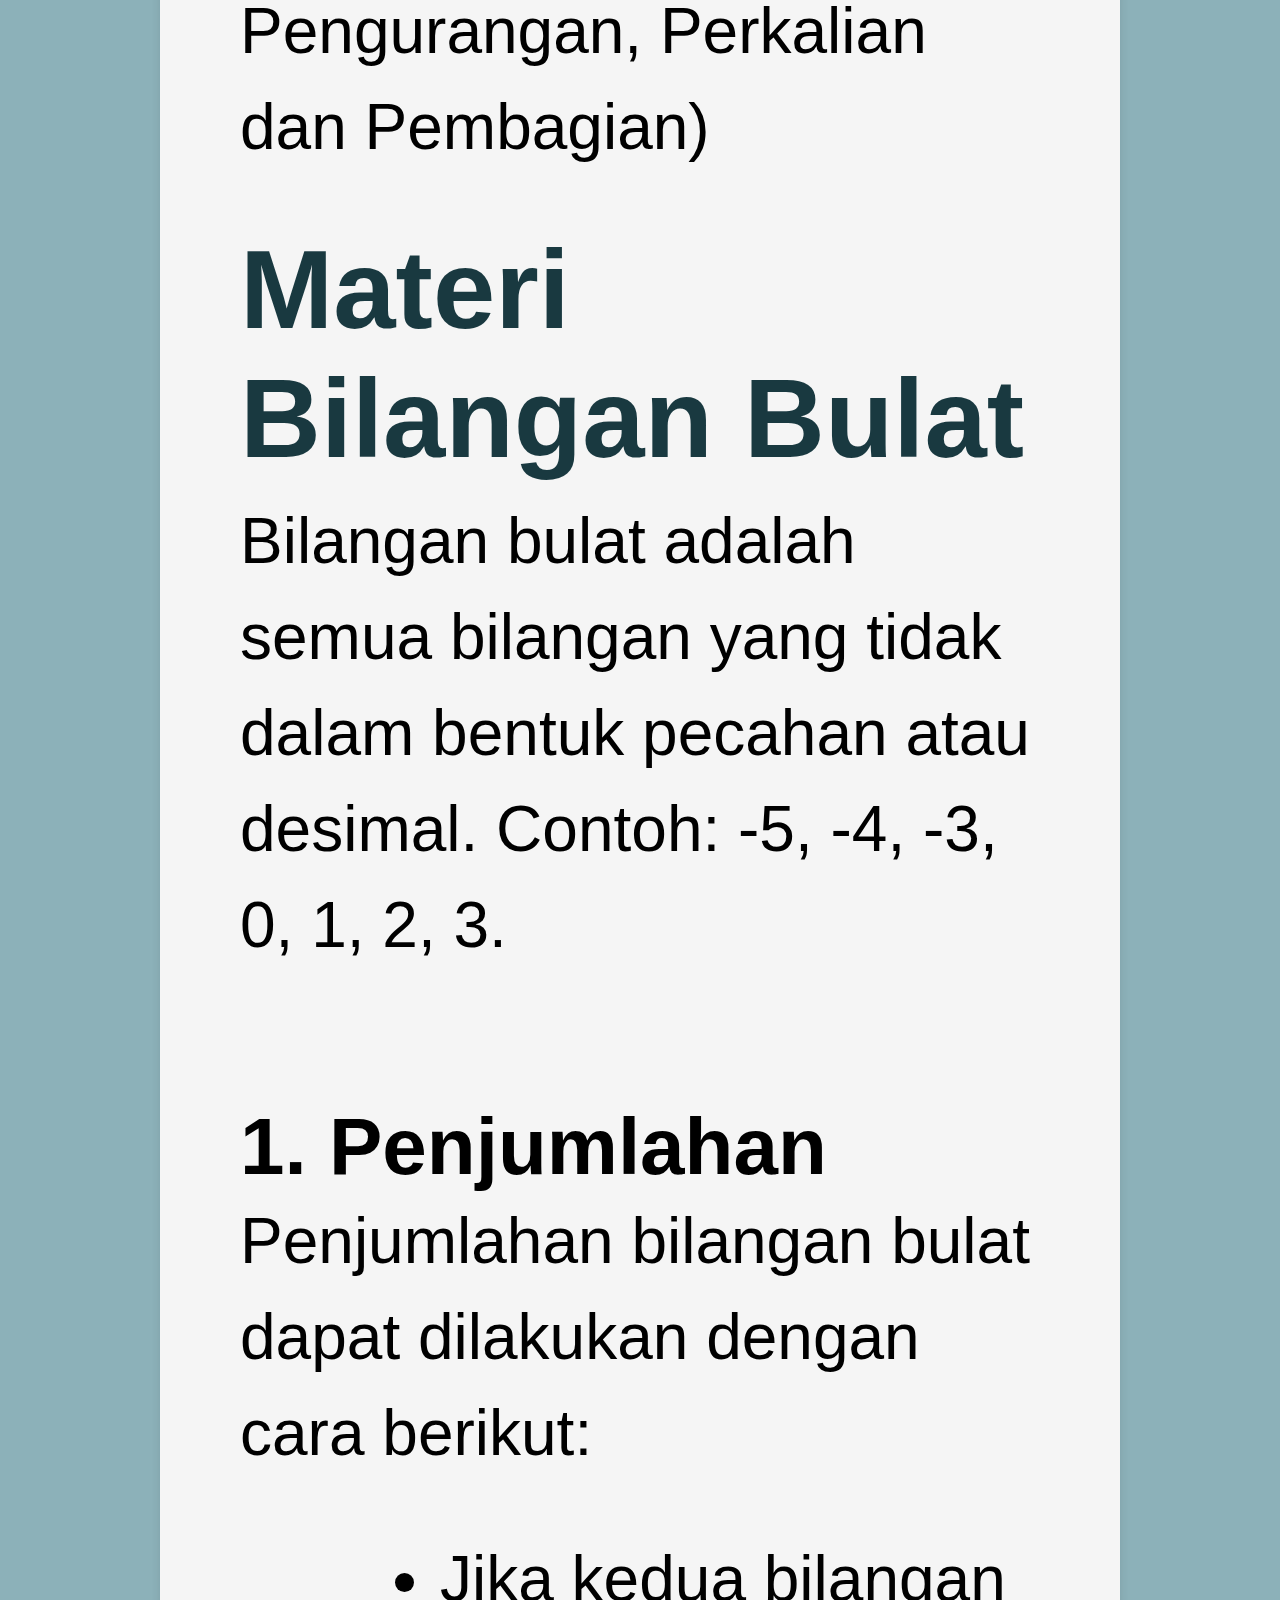
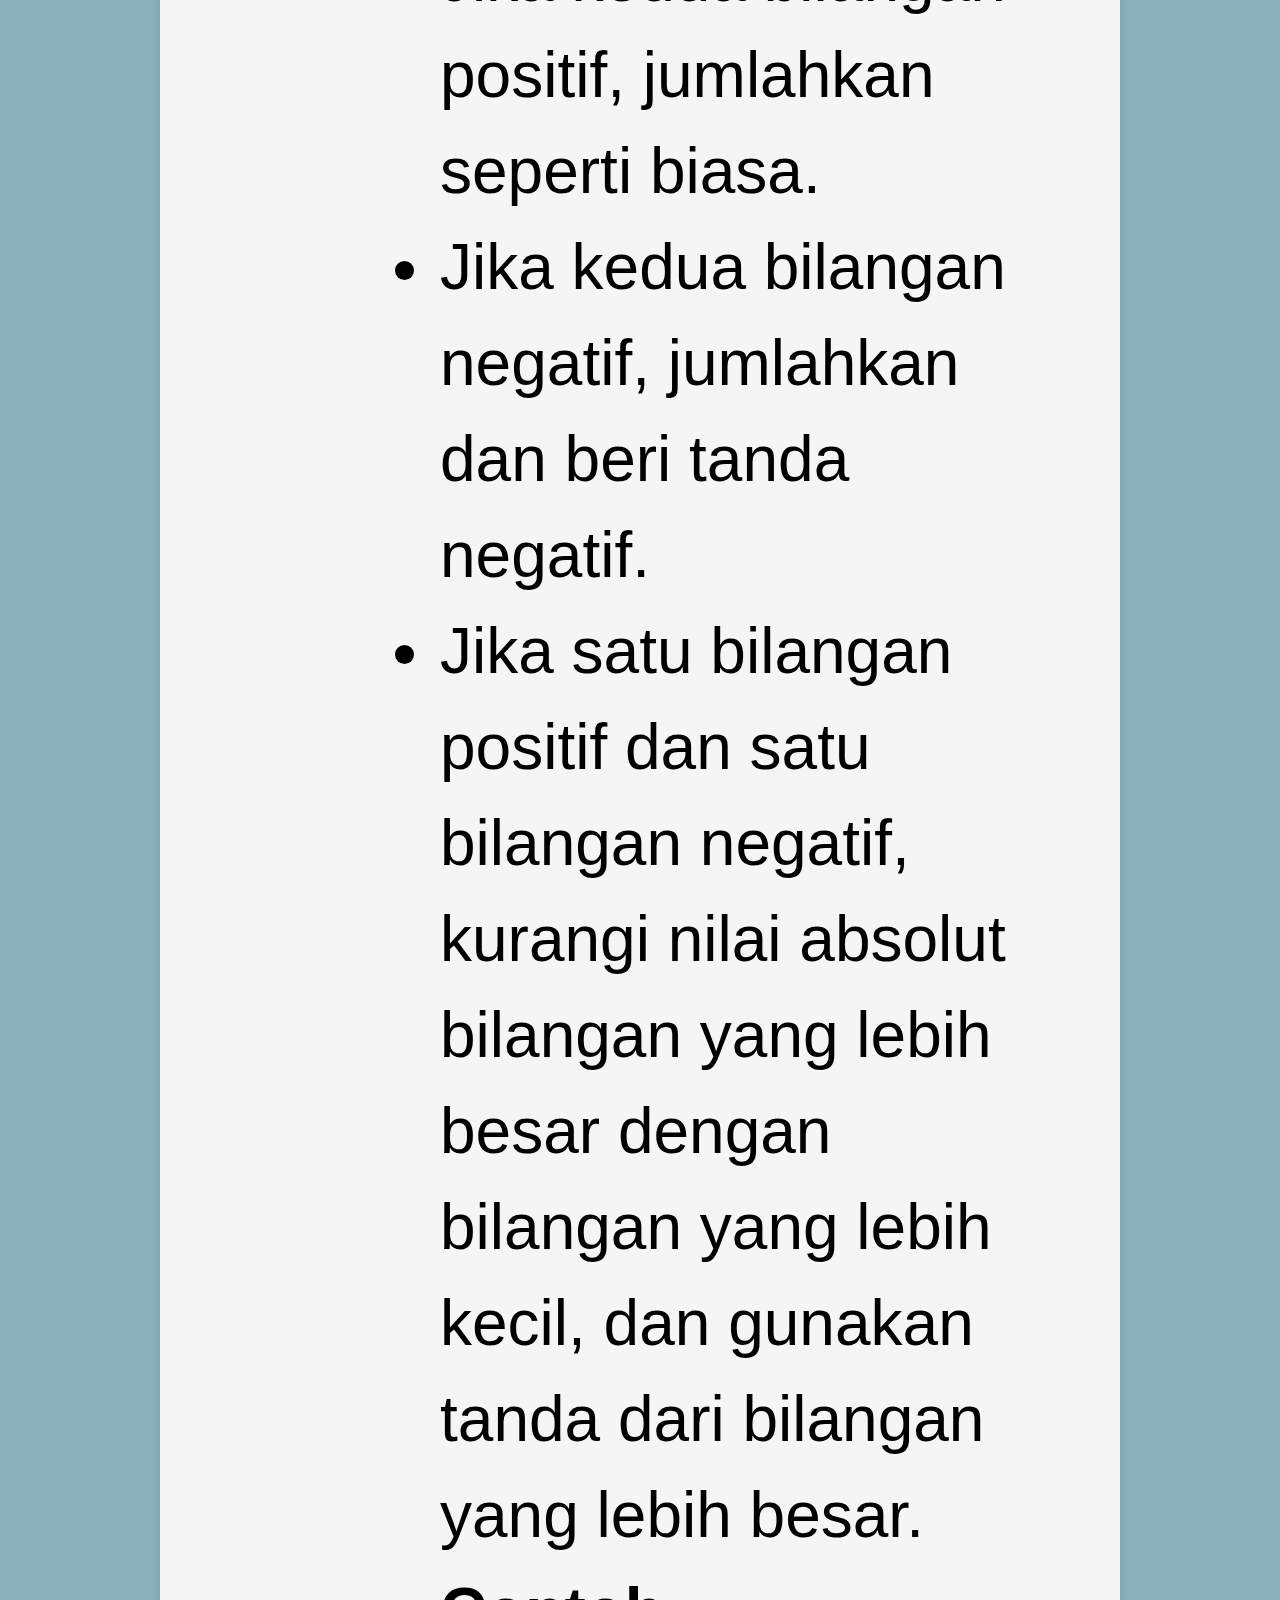
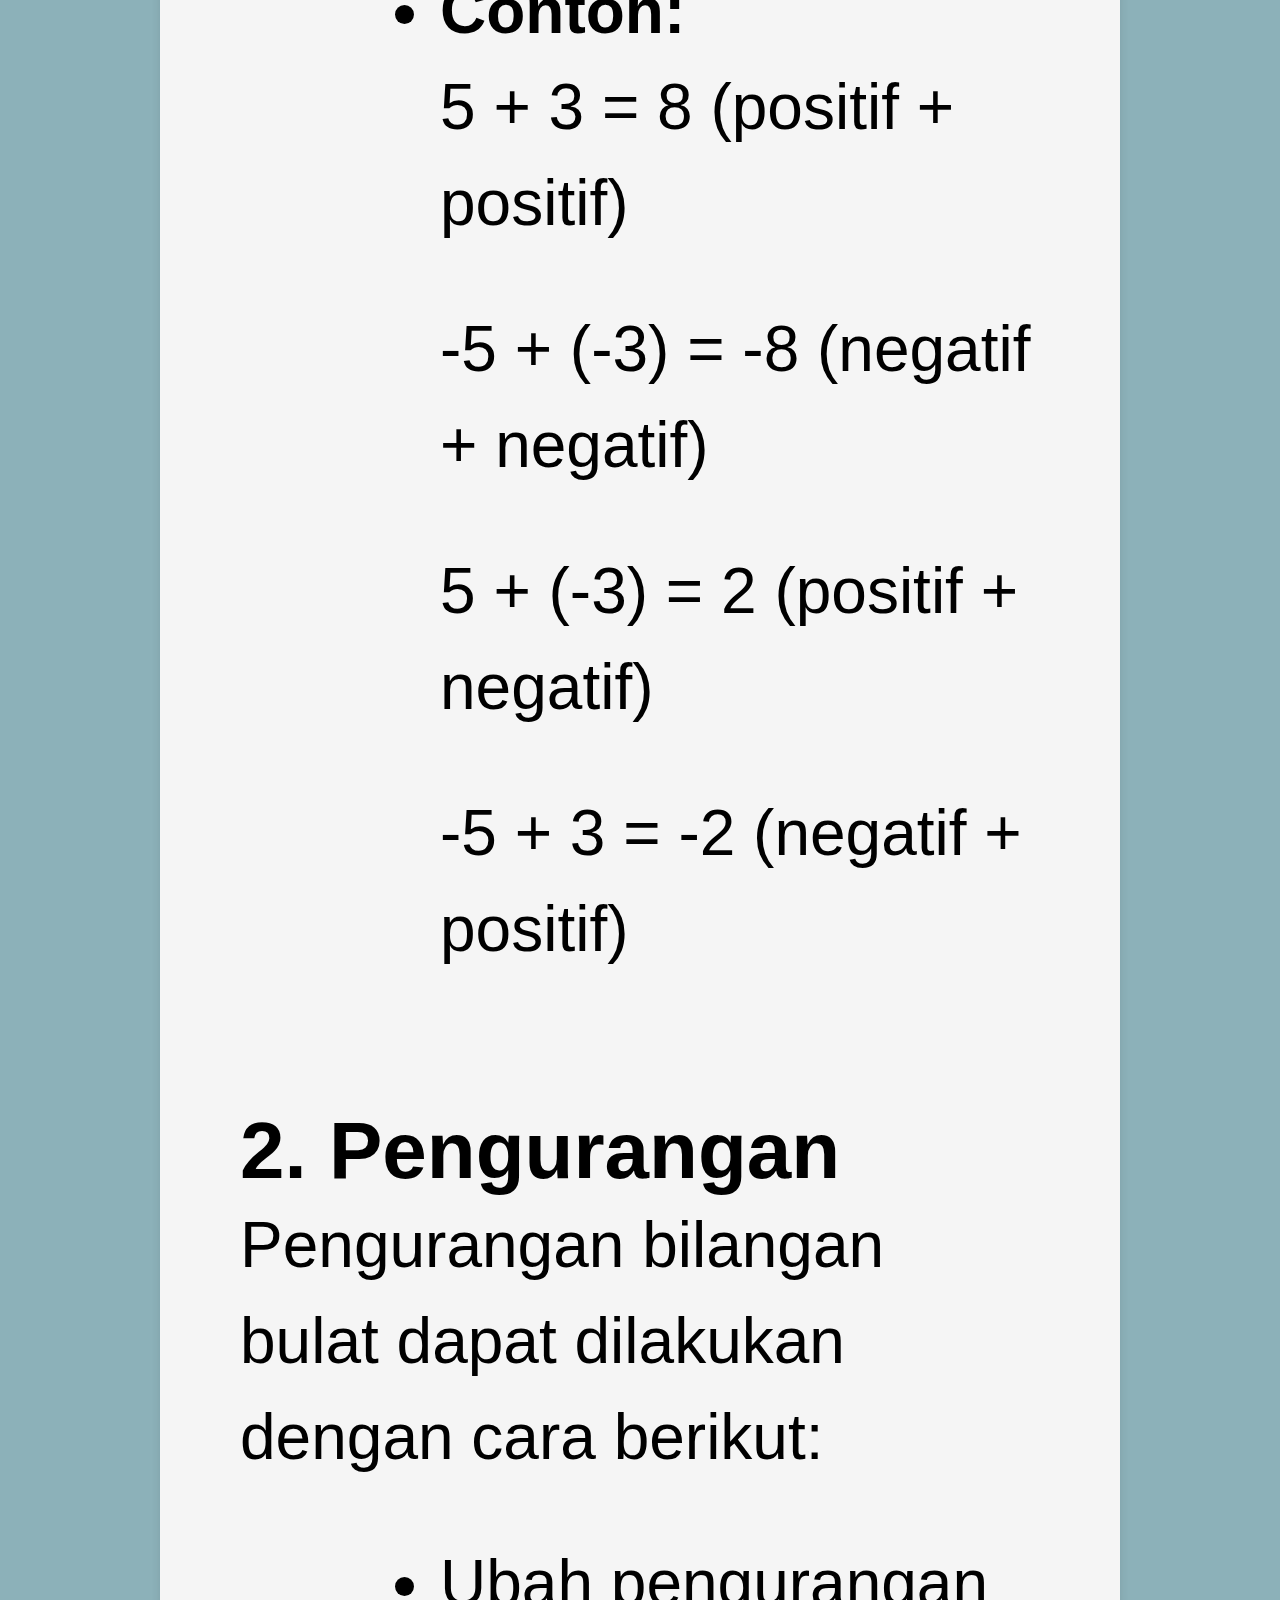
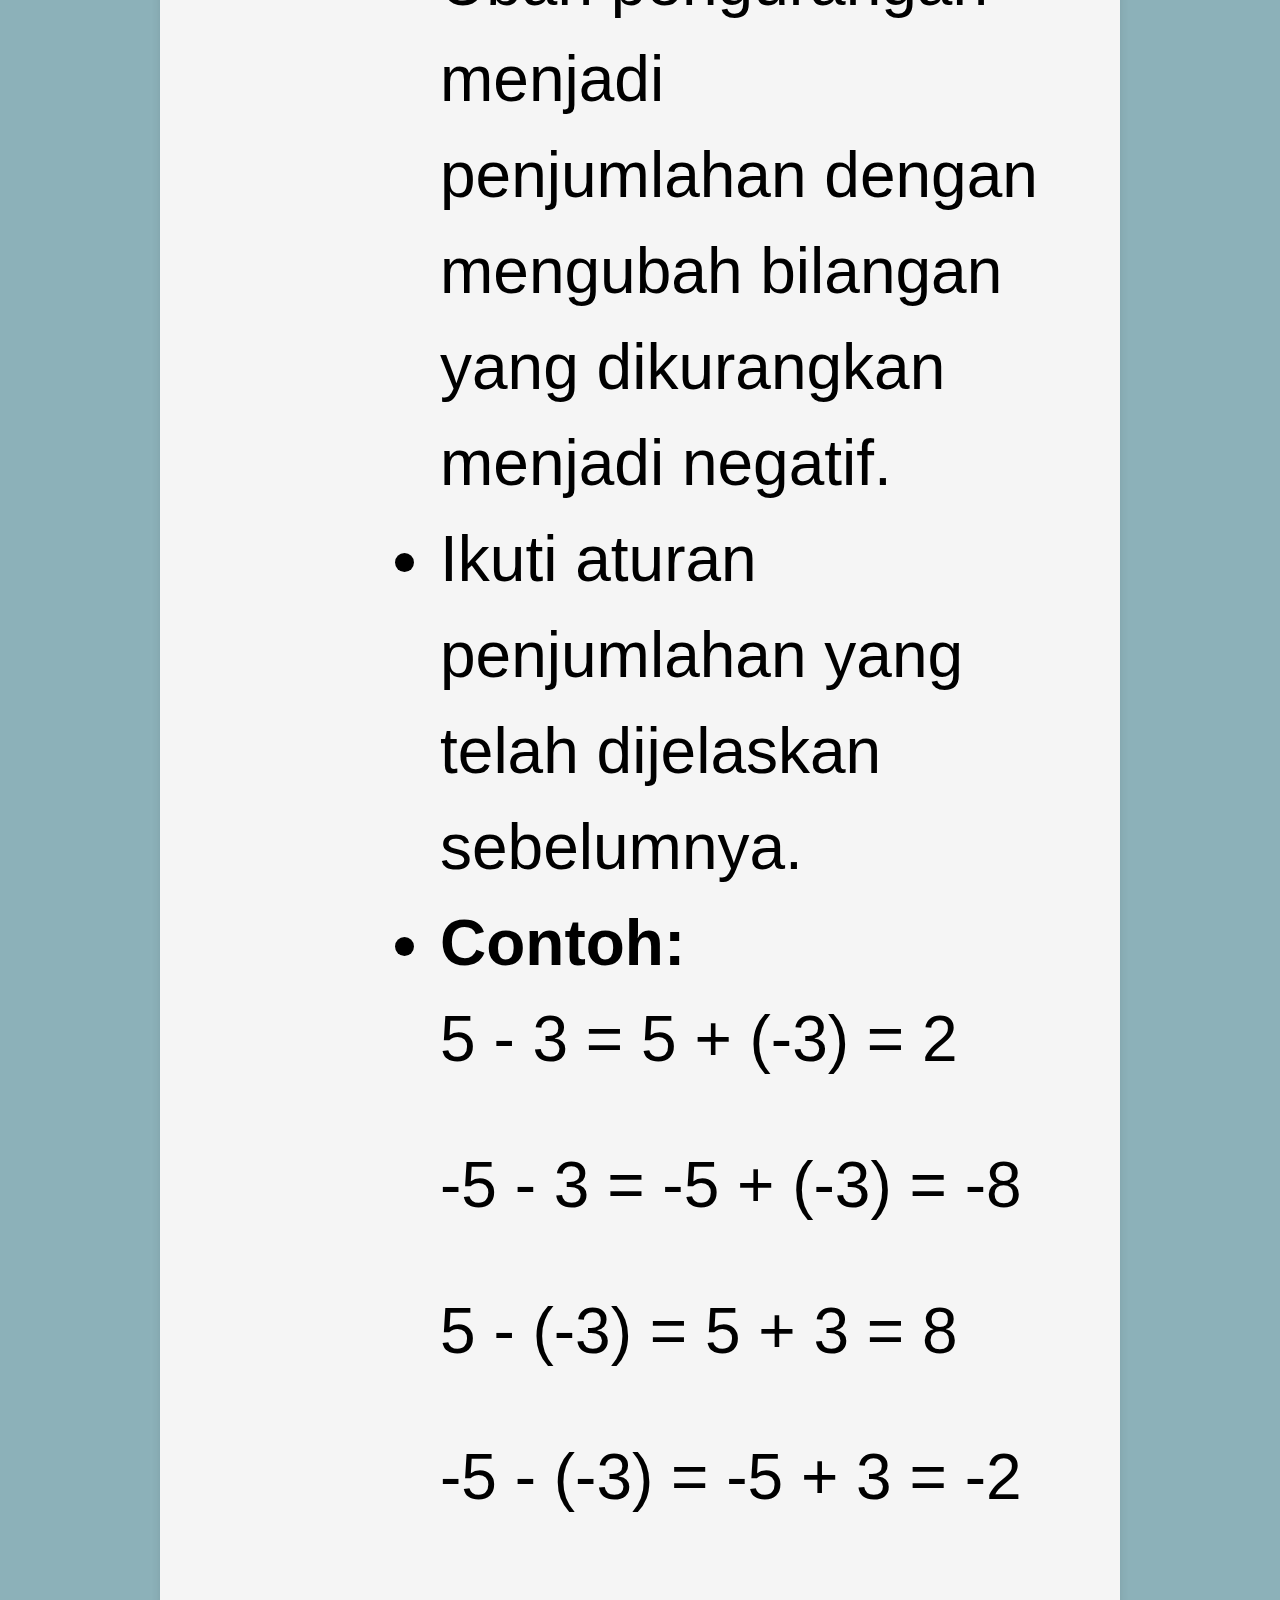
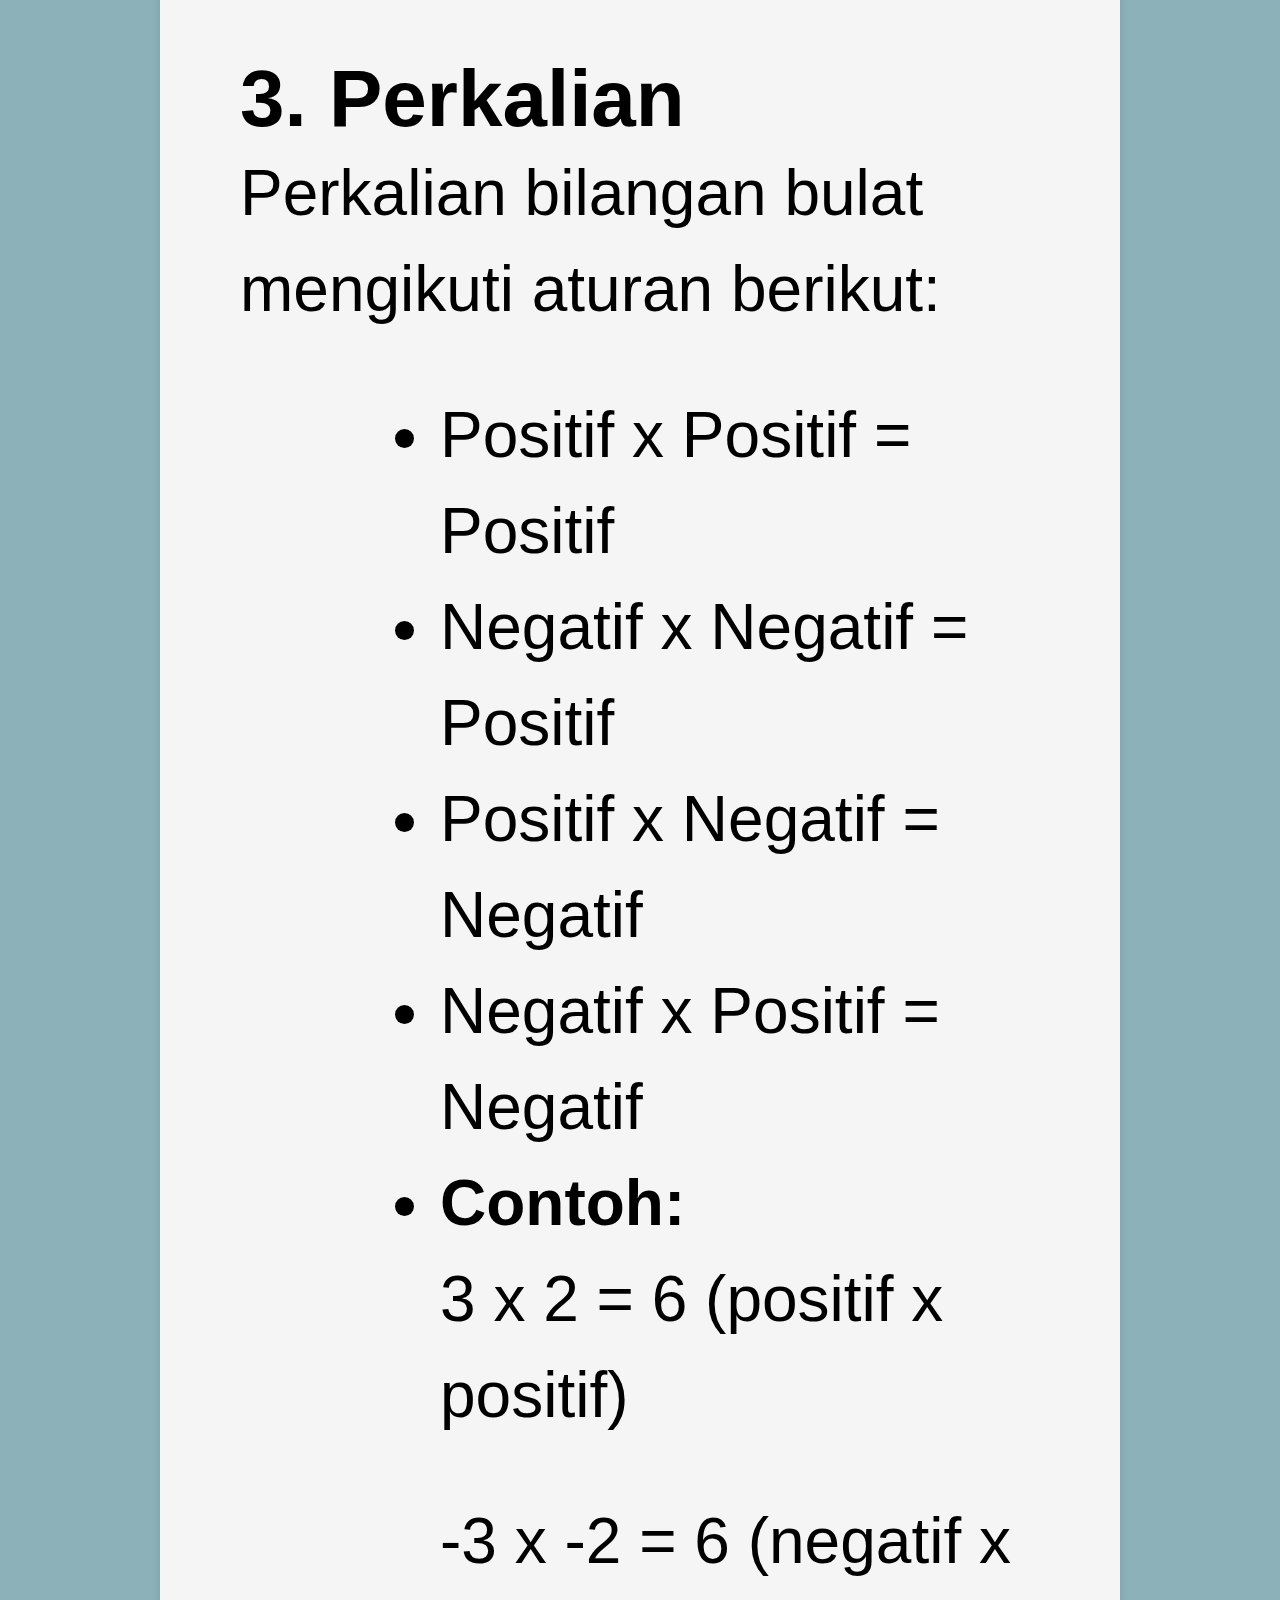
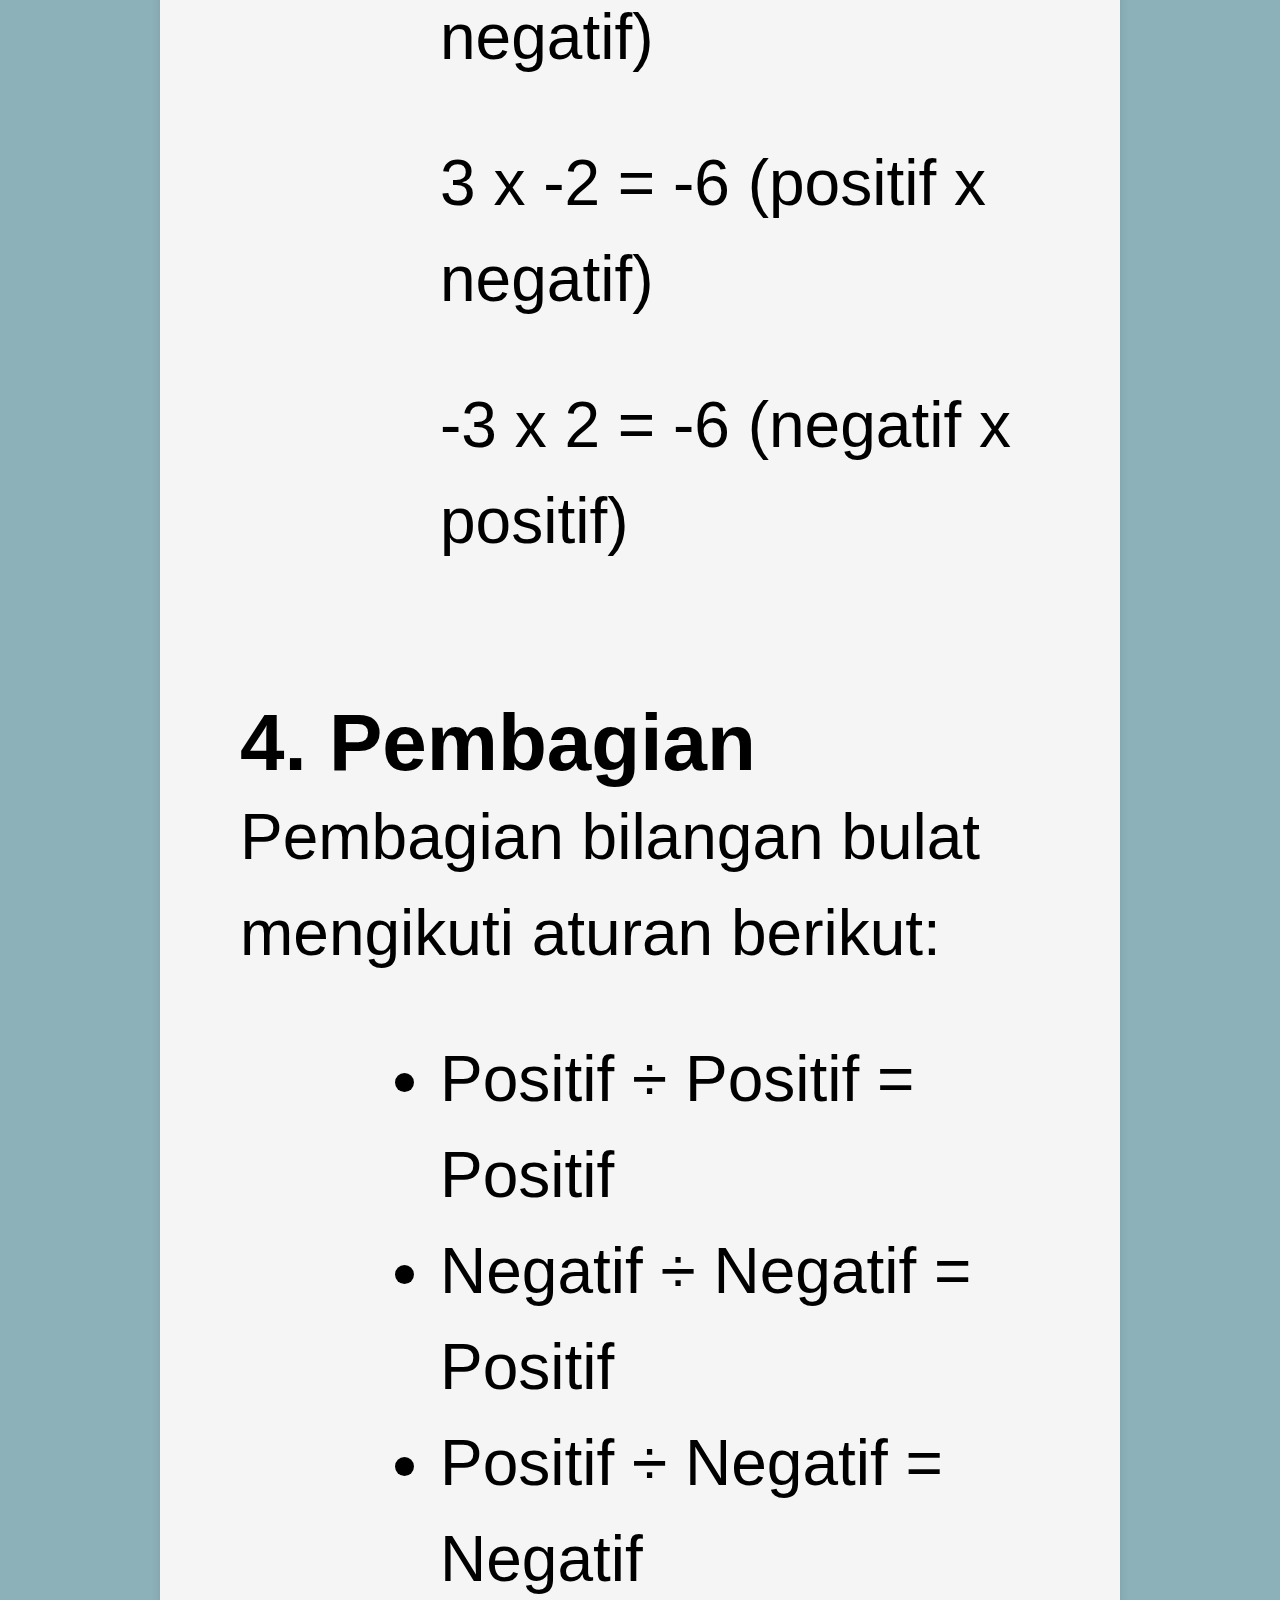
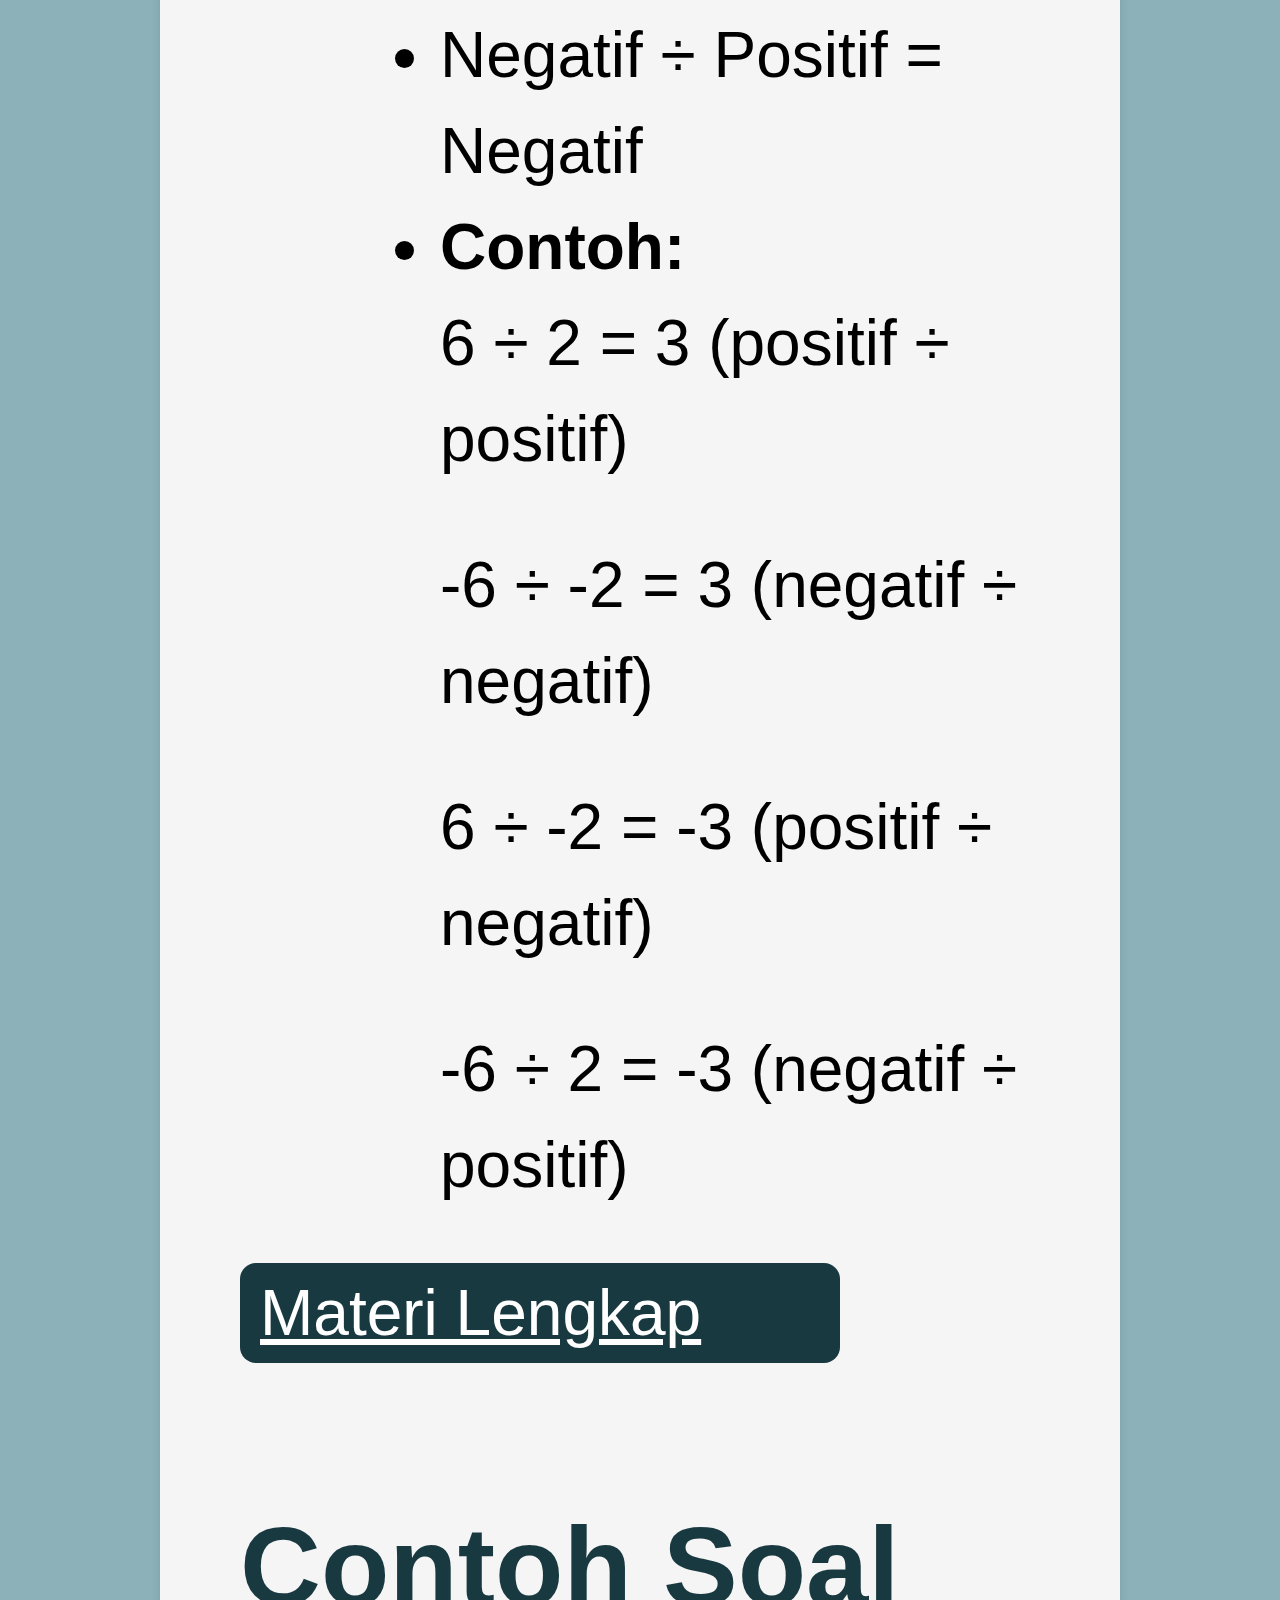
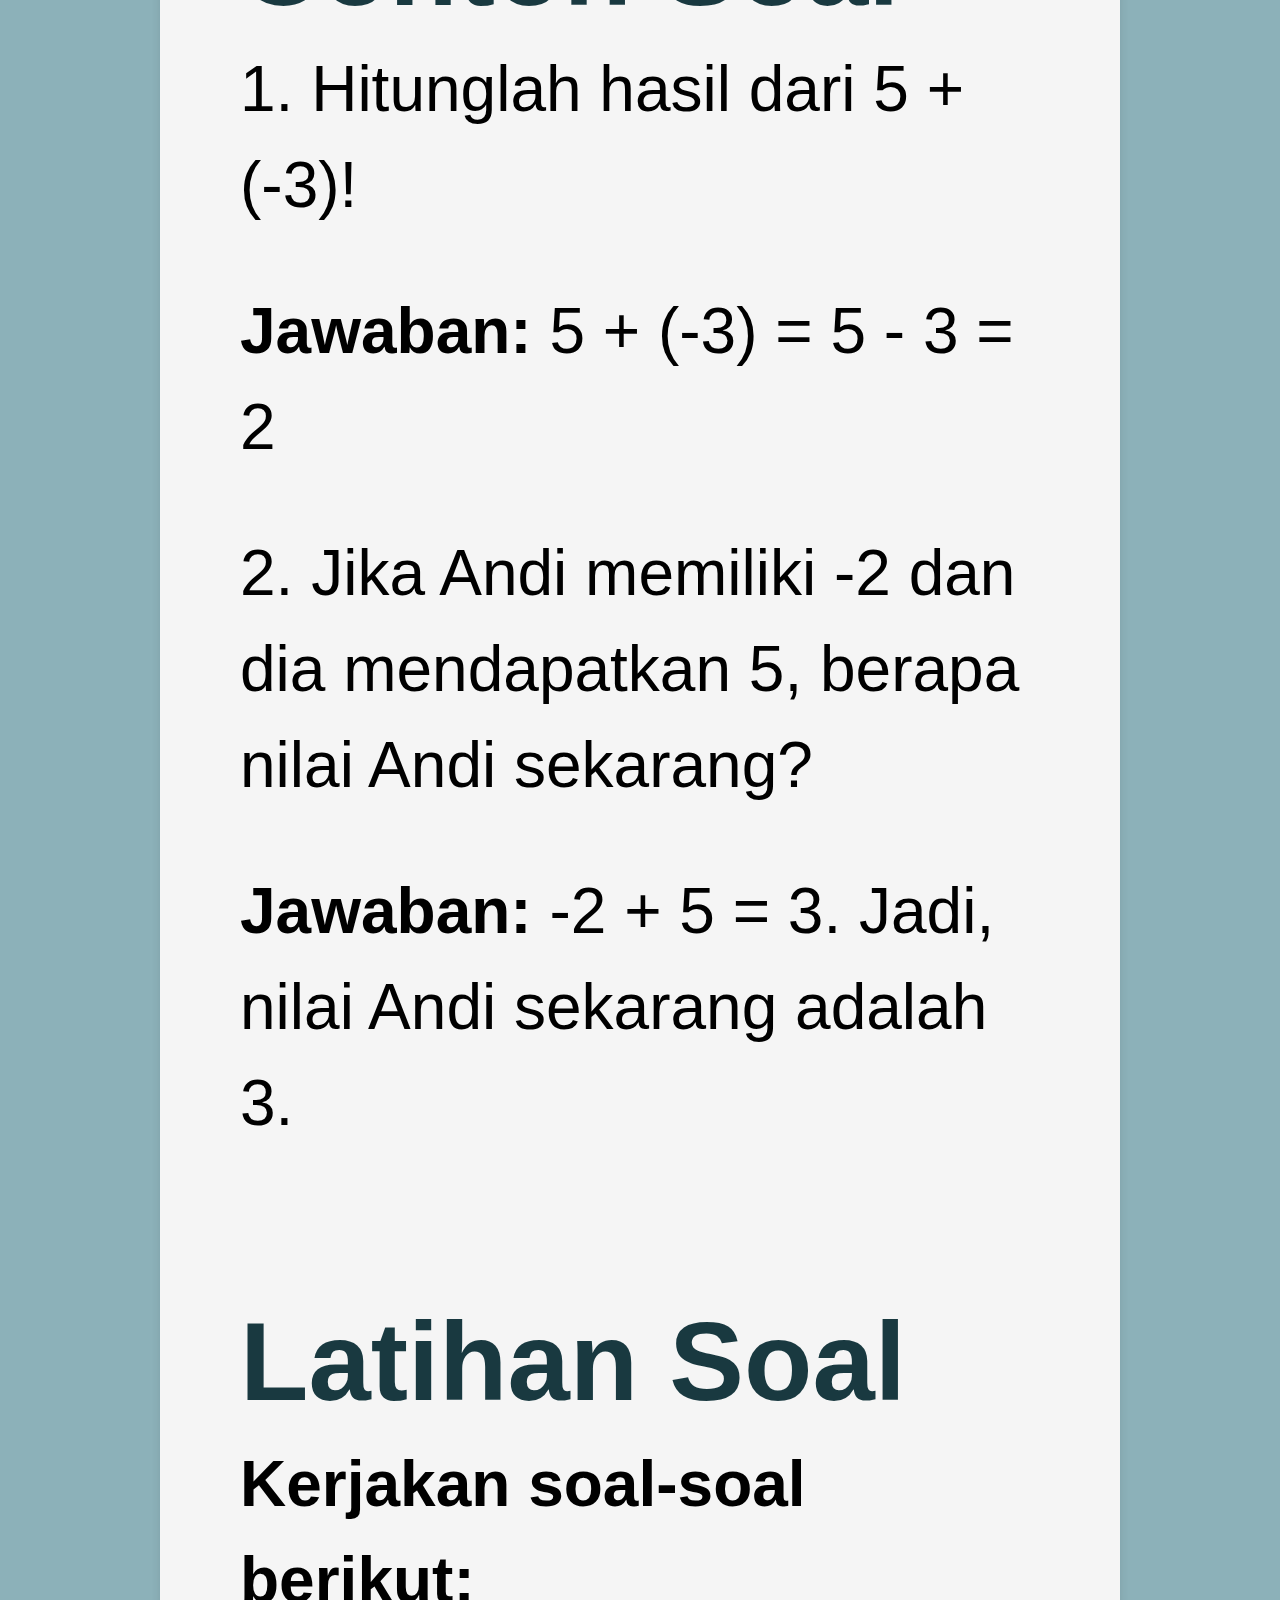
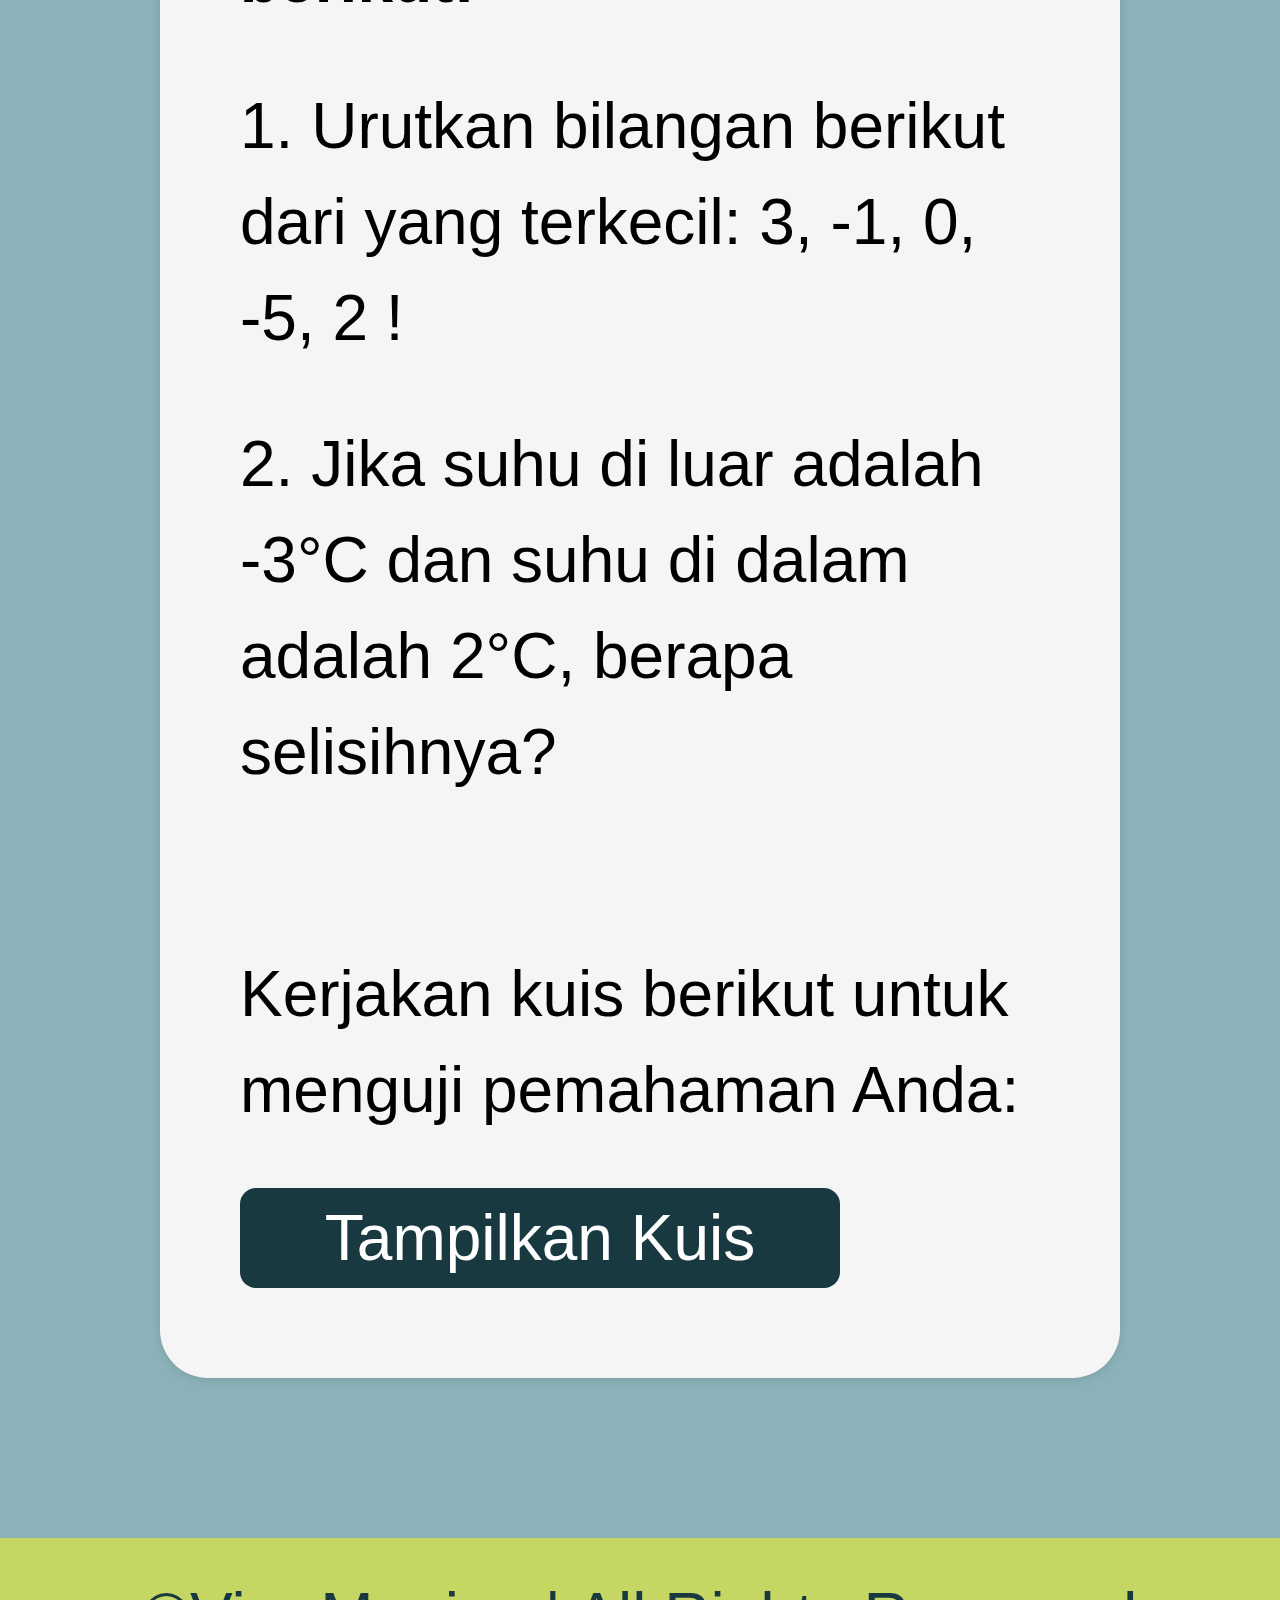
<file: bilbul.html>
<!DOCTYPE html>
<html lang="id">
<head>
    <meta charset="UTF-8">
    <meta name="viewport" content="width=device-width, initial-scale=1.0">
    <title> E-Modul Interaktif - Bilangan Bulat</title>
    <link rel="stylesheet" href="mulai.css">
    <script src="script.js"></script>
</head>

<body>

 <div id="splash-screen">
    B  I  L  A  N  G  A  N ~ B  U  L  A  T
 </div>

 <div id="main-content">
    <h1>M A T E M A T I K A</h1>
    <p>S M P</p>
 </div>

<header>
    <h2>E - MODUL INTERAKTIF</h2>
    <a>Belajar dengan cara yang menyenangkan dan interaktif</a>
</header>

<nav>
    <a href="index.html" onclick="showModule('kelas7')">HOME</a>
</nav>

<section id="kelas7" class="active">

    <h2>Bilangan Positif dan Negatif</h2>
    <p>(Penjumlahan, Pengurangan, Perkalian dan Pembagian)</p>

    <div>
        <h2>Materi Bilangan Bulat</h2>
        <p>Bilangan bulat adalah semua bilangan yang tidak dalam bentuk pecahan atau desimal. Contoh: -5, -4, -3, 0, 1, 2, 3.</p>
        
        <h5>1. Penjumlahan</h5>
        <p>Penjumlahan bilangan bulat dapat dilakukan dengan cara berikut:</p>
        <ul>
            <li>Jika kedua bilangan positif, jumlahkan seperti biasa.</li>
            <li>Jika kedua bilangan negatif, jumlahkan dan beri tanda negatif.</li>
            <li>Jika satu bilangan positif dan satu bilangan negatif, kurangi nilai absolut bilangan yang lebih besar dengan bilangan yang lebih kecil, dan gunakan tanda dari bilangan yang lebih besar.<br></li>
            <li><strong>Contoh:</strong></li>
                <p>5 + 3 = 8 (positif + positif)</p>
                <p>-5 + (-3) = -8 (negatif + negatif)</p>
                <p>5 + (-3) = 2 (positif + negatif)</p>
                <p>-5 + 3 = -2 (negatif + positif)</p>
        </ul>

        <h5>2. Pengurangan</h5>
        <p>Pengurangan bilangan bulat dapat dilakukan dengan cara berikut:</p>
        <ul>
            <li>Ubah pengurangan menjadi penjumlahan dengan mengubah bilangan yang dikurangkan menjadi negatif.</li>
            <li>Ikuti aturan penjumlahan yang telah dijelaskan sebelumnya.<br></li>
            <li><strong>Contoh:</strong></li>
                <p>5 - 3 = 5 + (-3) = 2</p>
                <p>-5 - 3 = -5 + (-3) = -8</p>
                <p>5 - (-3) = 5 + 3 = 8</p>
                <p>-5 - (-3) = -5 + 3 = -2</p>
        </ul>

        <h5>3. Perkalian</h5>
        <p>Perkalian bilangan bulat mengikuti aturan berikut:</p>
        <ul>
            <li>Positif x Positif = Positif</li>
            <li>Negatif x Negatif = Positif</li>
            <li>Positif x Negatif = Negatif</li>
            <li>Negatif x Positif = Negatif<br></li>
            <li><strong>Contoh:</strong></li>
                <p>3 x 2 = 6 (positif x positif)</p>
                <p>-3 x -2 = 6 (negatif x negatif)</p>
                <p>3 x -2 = -6 (positif x negatif)</p>
                <p>-3 x 2 = -6 (negatif x positif)</p>
        </ul>

        <h5>4. Pembagian</h5>
            <p>Pembagian bilangan bulat mengikuti aturan berikut:</p>
            <ul>
                <li>Positif ÷ Positif = Positif</li>
                <li>Negatif ÷ Negatif = Positif</li>
                <li>Positif ÷ Negatif = Negatif</li>
                <li>Negatif ÷ Positif = Negatif<br></li>
                <li><strong>Contoh:</strong></li>
                    <p>6 ÷ 2 = 3 (positif ÷ positif)</p>
                    <p>-6 ÷ -2 = 3 (negatif ÷ negatif)</p>
                    <p>6 ÷ -2 = -3 (positif ÷ negatif)</p>
                    <p>-6 ÷ 2 = -3 (negatif ÷ positif)<br></p>
            </ul>

        <a href="https://www.quipper.com/id/blog/mapel/matematika/bilangan-bulat/" class="button-link">Materi Lengkap</a>

        <h2><br>Contoh Soal</h2>
        <p>1. Hitunglah hasil dari 5 + (-3)!</p>
        <p><strong>Jawaban:</strong> 5 + (-3) = 5 - 3 = 2<br></p>

        <p>2. Jika Andi memiliki -2 dan dia mendapatkan 5, berapa nilai Andi sekarang?</p>
        <p><strong>Jawaban:</strong> -2 + 5 = 3. Jadi, nilai Andi sekarang adalah 3.<br><br></p>

        <h2>Latihan Soal</h2>
        <p><strong>Kerjakan soal-soal berikut:</strong></p>
        <ol>
            <p>1. Urutkan bilangan berikut dari yang terkecil: 3, -1, 0, -5, 2 !</p>
            <p>2. Jika suhu di luar adalah -3°C dan suhu di dalam adalah 2°C, berapa selisihnya?<br><br></p>
        </ol>
        
        <p>Kerjakan kuis berikut untuk menguji pemahaman Anda:</p>
        <button class="button-link" onclick="showQuiz()">Tampilkan Kuis</button>
        
        <!-- Struktur untuk kuis -->
        <div id="quiz">
            <h3>Kuis Pilihan Ganda</h3>
            <div class="question">
                <p>1. Apa hasil dari 7 + (-4)?</p>
                <label><input type="radio" name="q1" value="1"> 3</label><br>
                <label><input type="radio" name="q1" value="2"> 1</label><br>
                <label><input type="radio" name="q1" value="3"> 11</label><br>
                <label><input type="radio" name="q1" value="4"> -3</label>
            </div>
            <div class="question">
                <p>2. Jika suhu di luar adalah -5°C dan suhu di dalam adalah 3°C, berapa selisihnya?</p>
                <label><input type="radio" name="q2" value="1"> 2°C</label><br>
                <label><input type="radio" name="q2" value="2"> -8°C</label><br>
                <label><input type="radio" name="q2" value="3"> 8°C</label><br>
                <label><input type="radio" name="q2" value="4"> 5°C</label>
            </div>
            <button onclick="submitQuiz1()">Kirim Jawaban</button>
            <div id="quiz-result"></div>
        </div>
</section>

<footer>
    <p>&copy;Vira Monica | All Rights Reserved</p>
</footer>

</body>
</html>
</file>
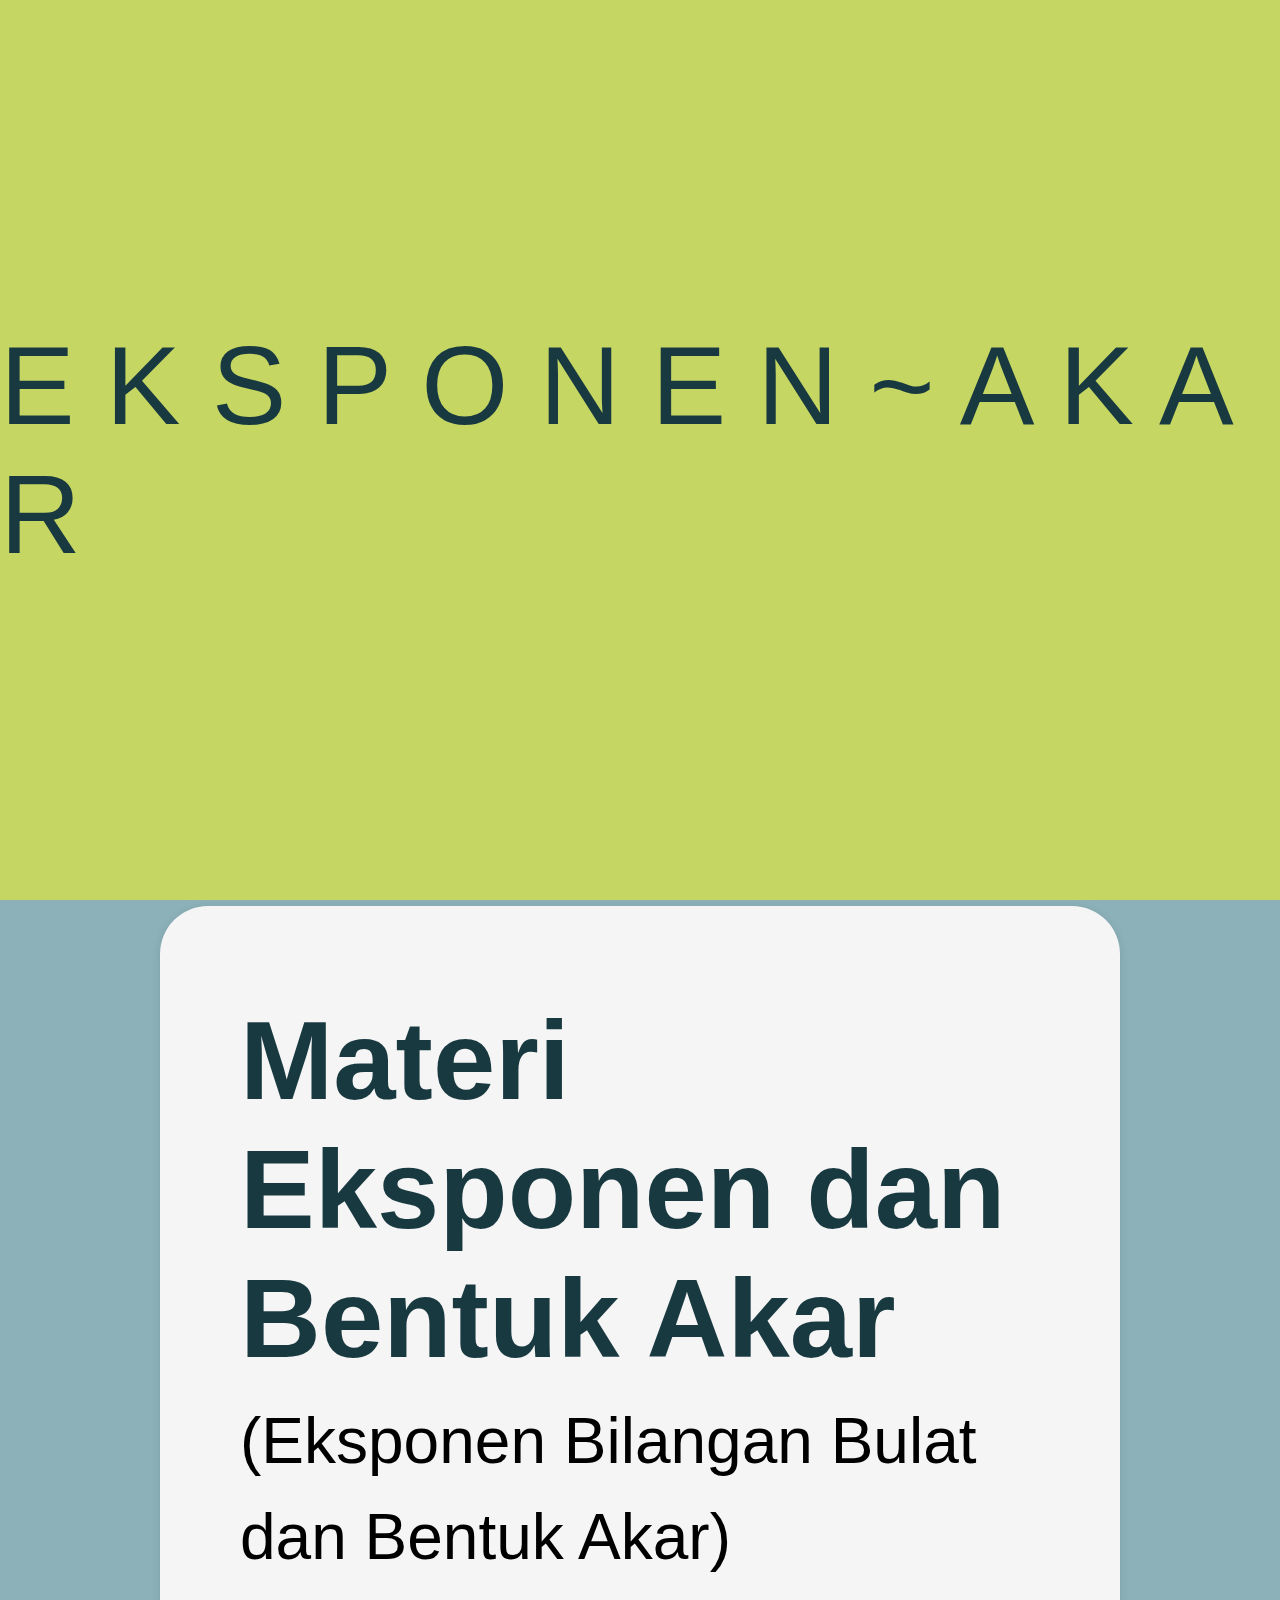
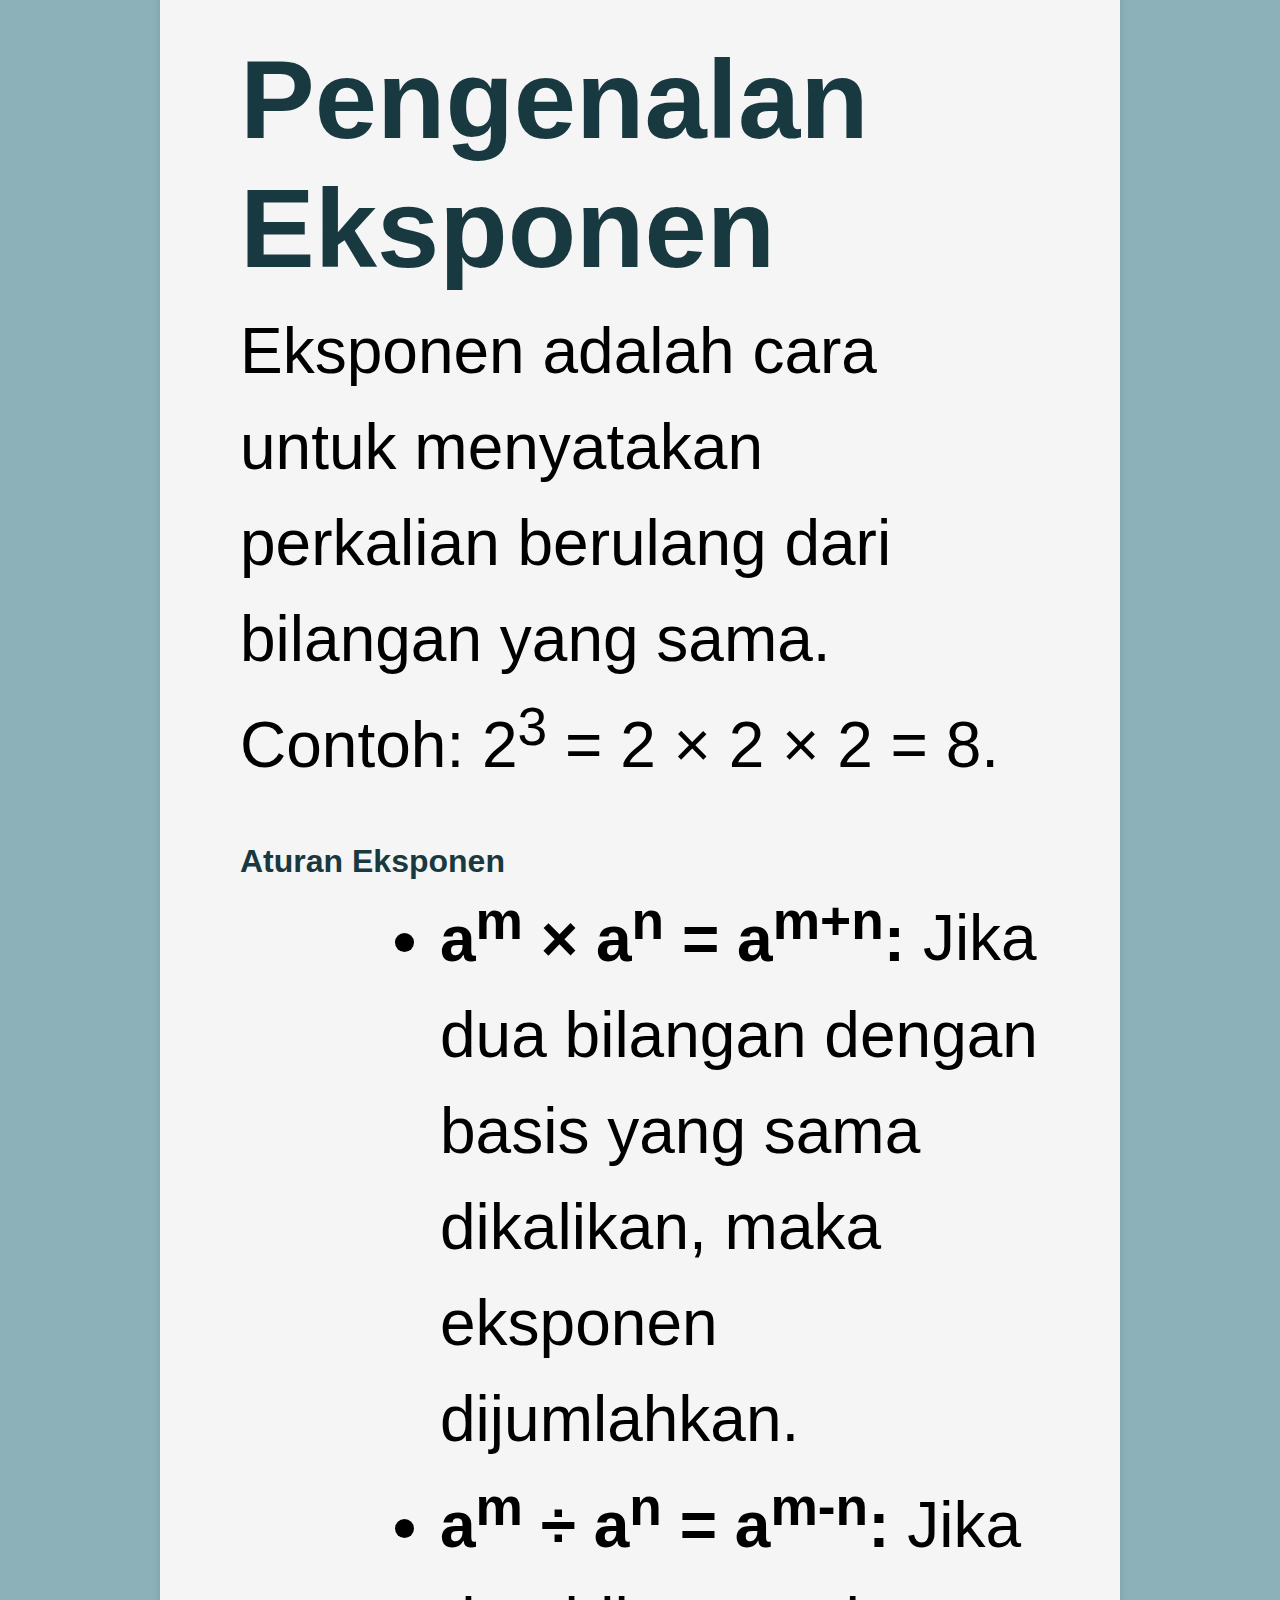
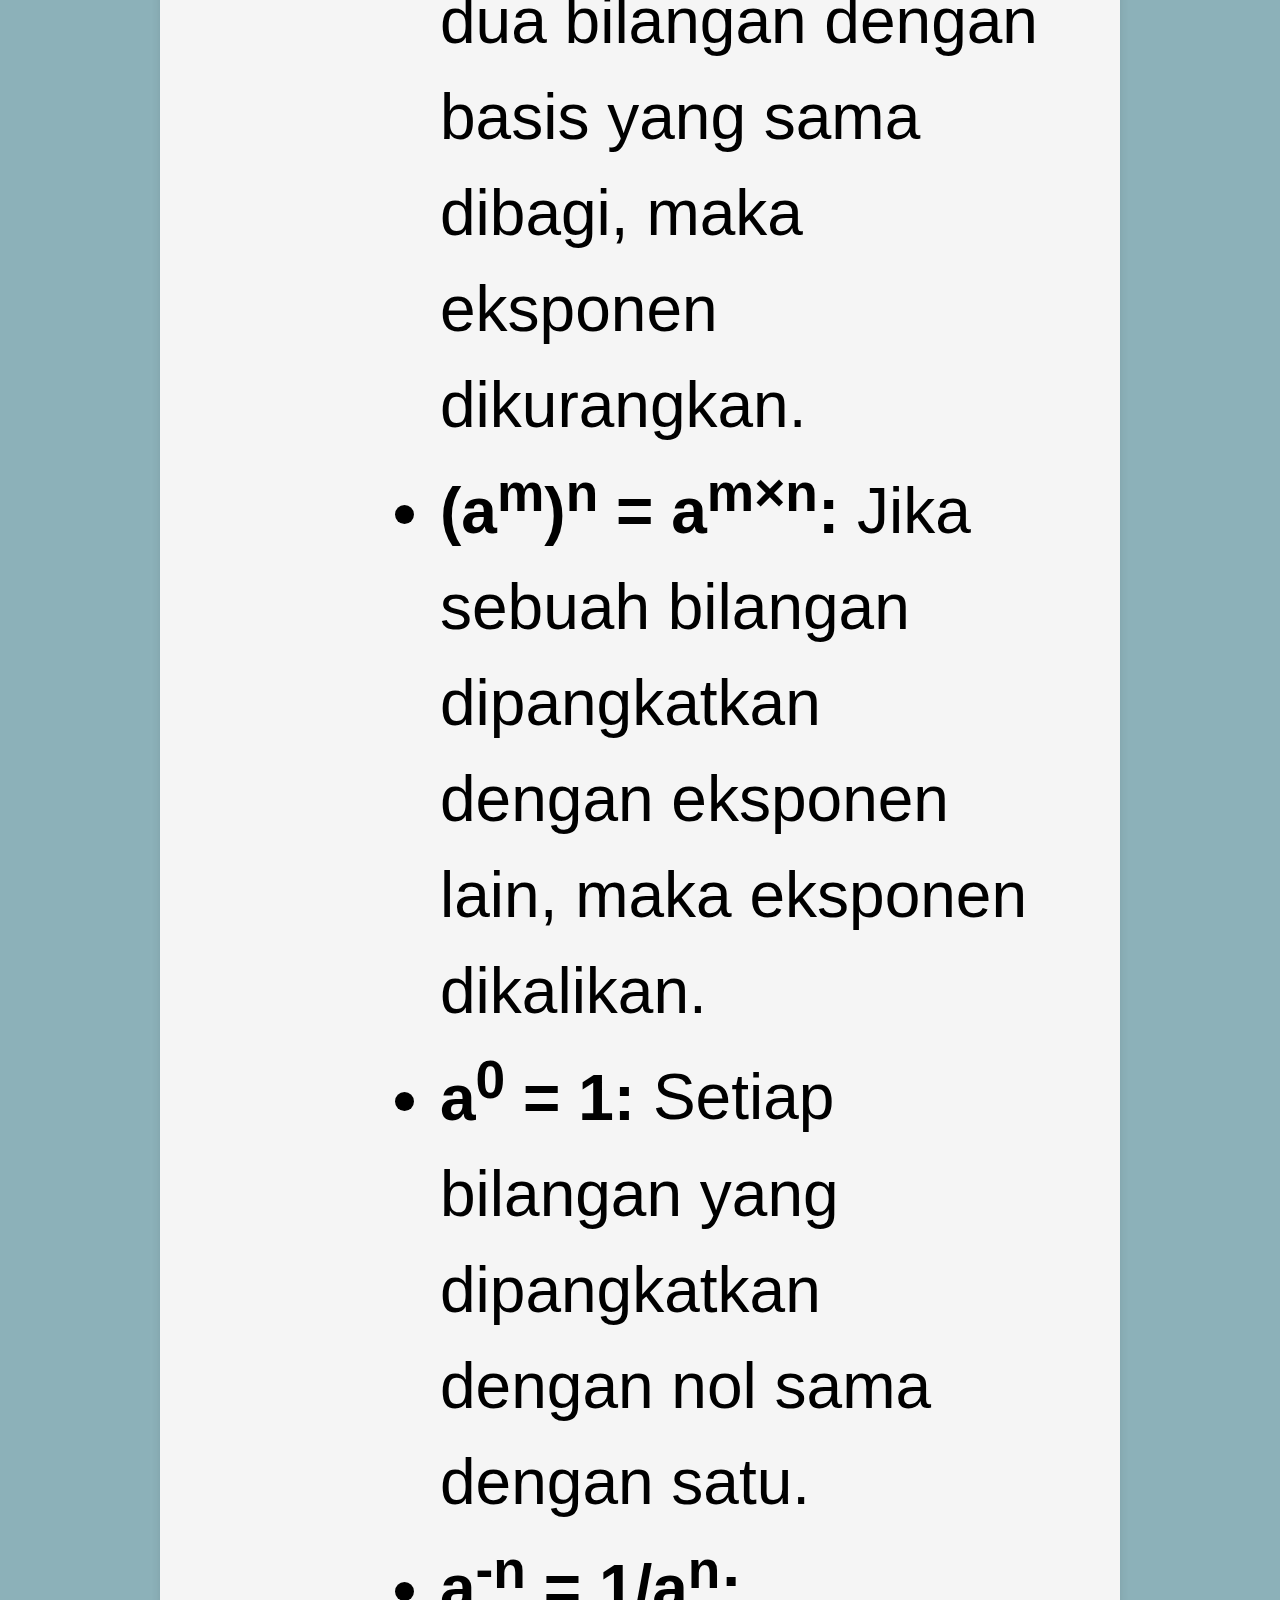
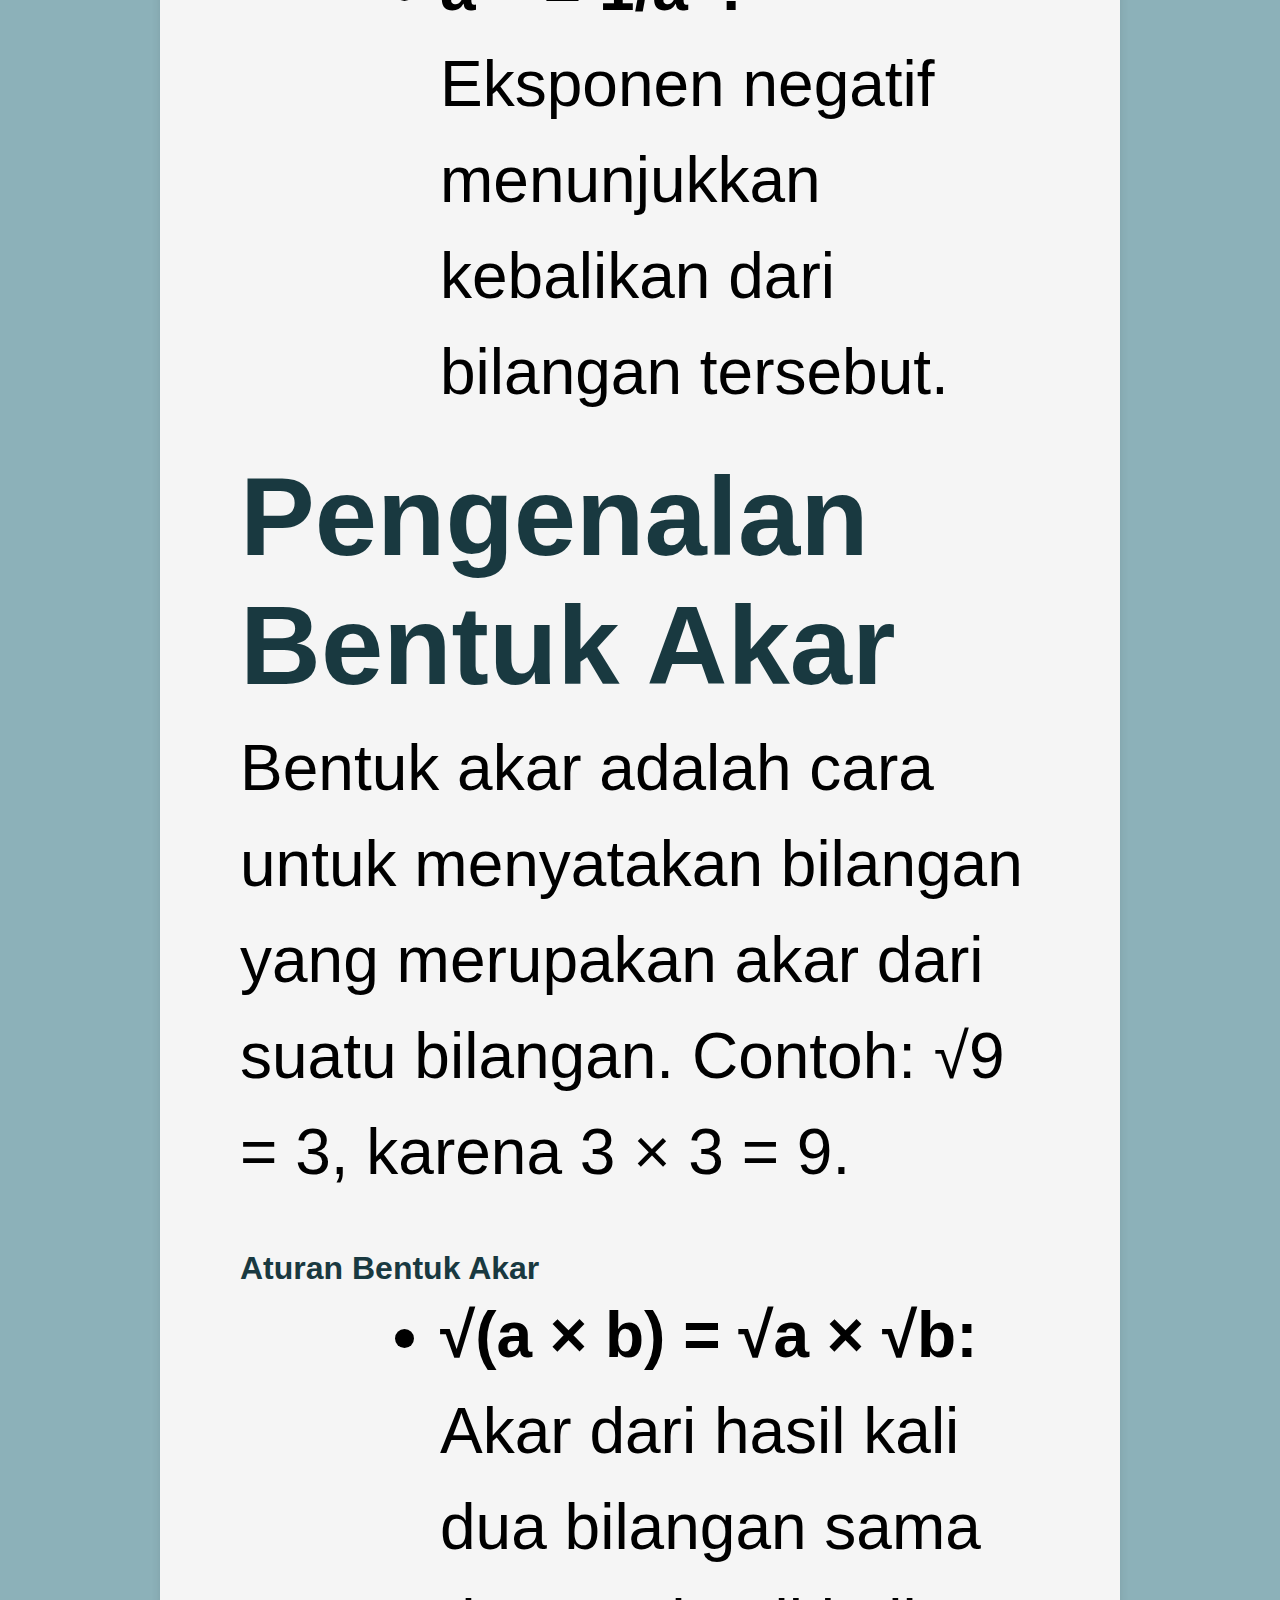
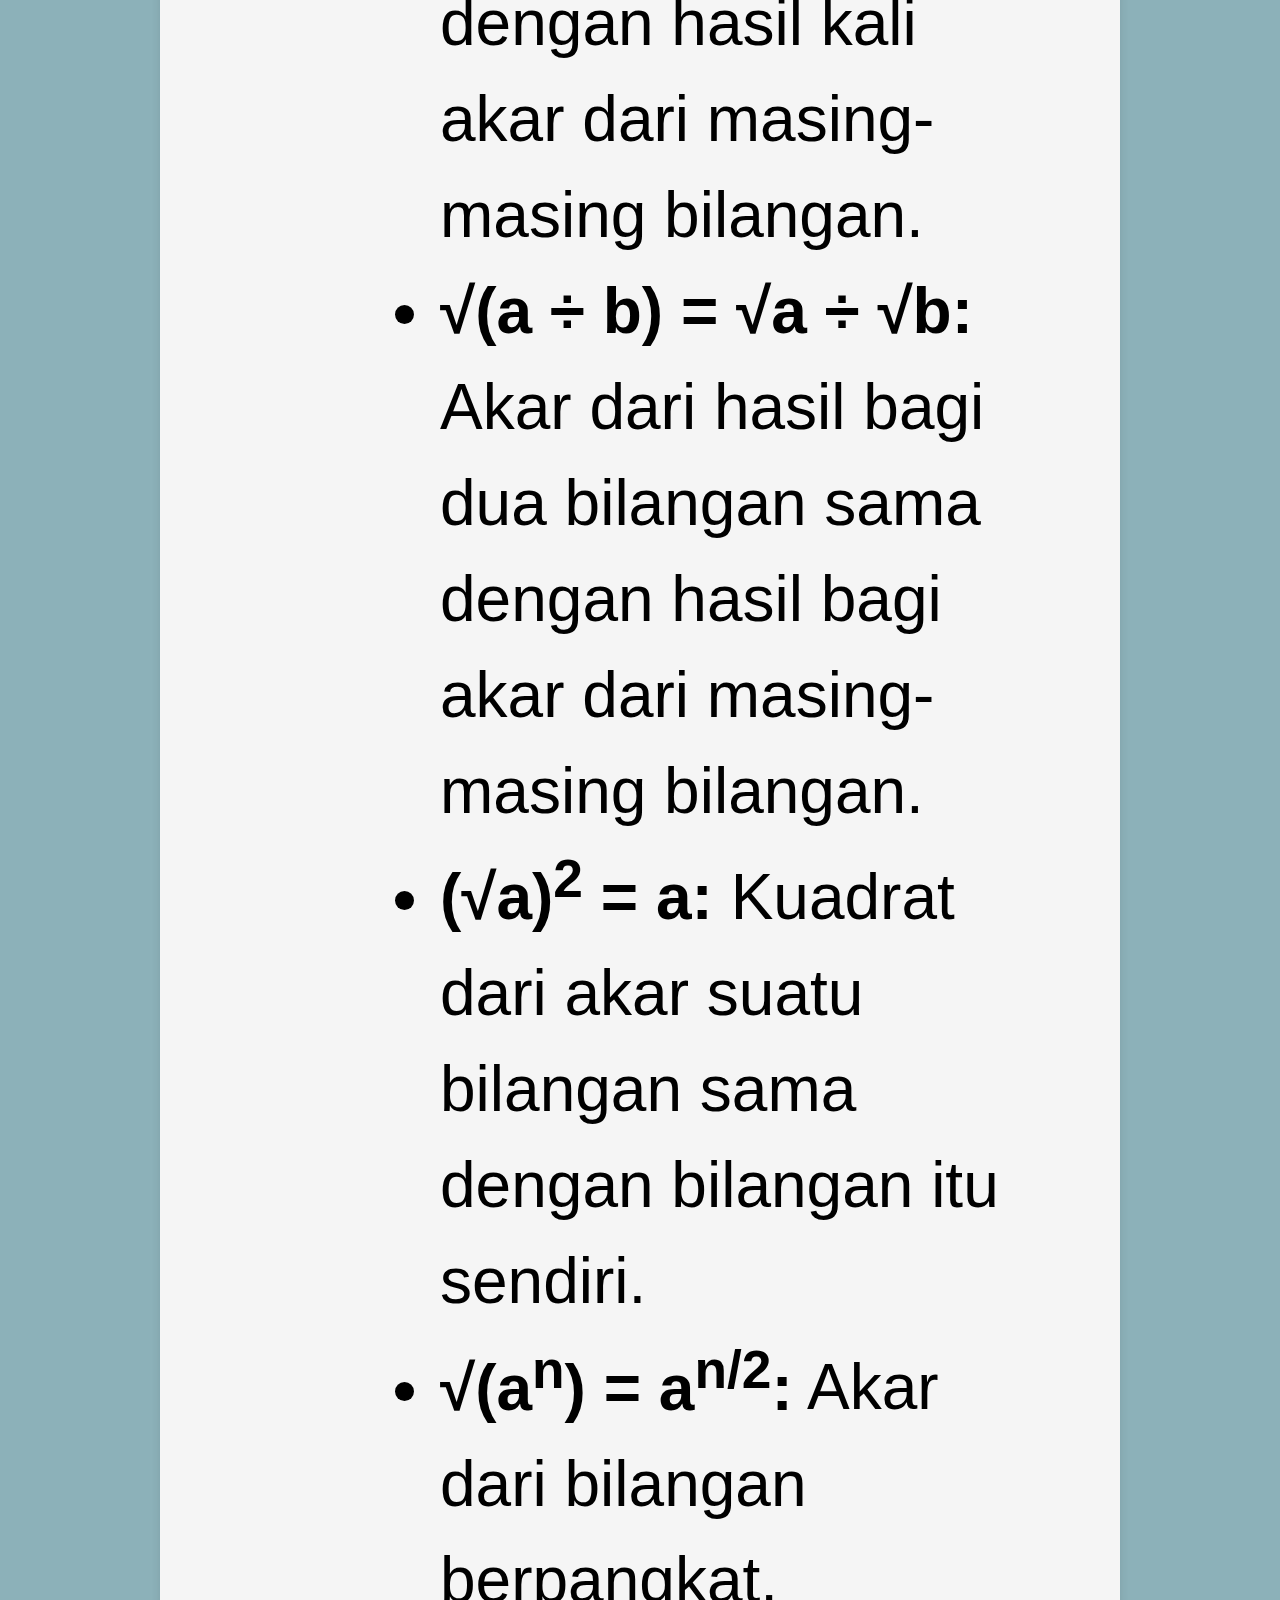
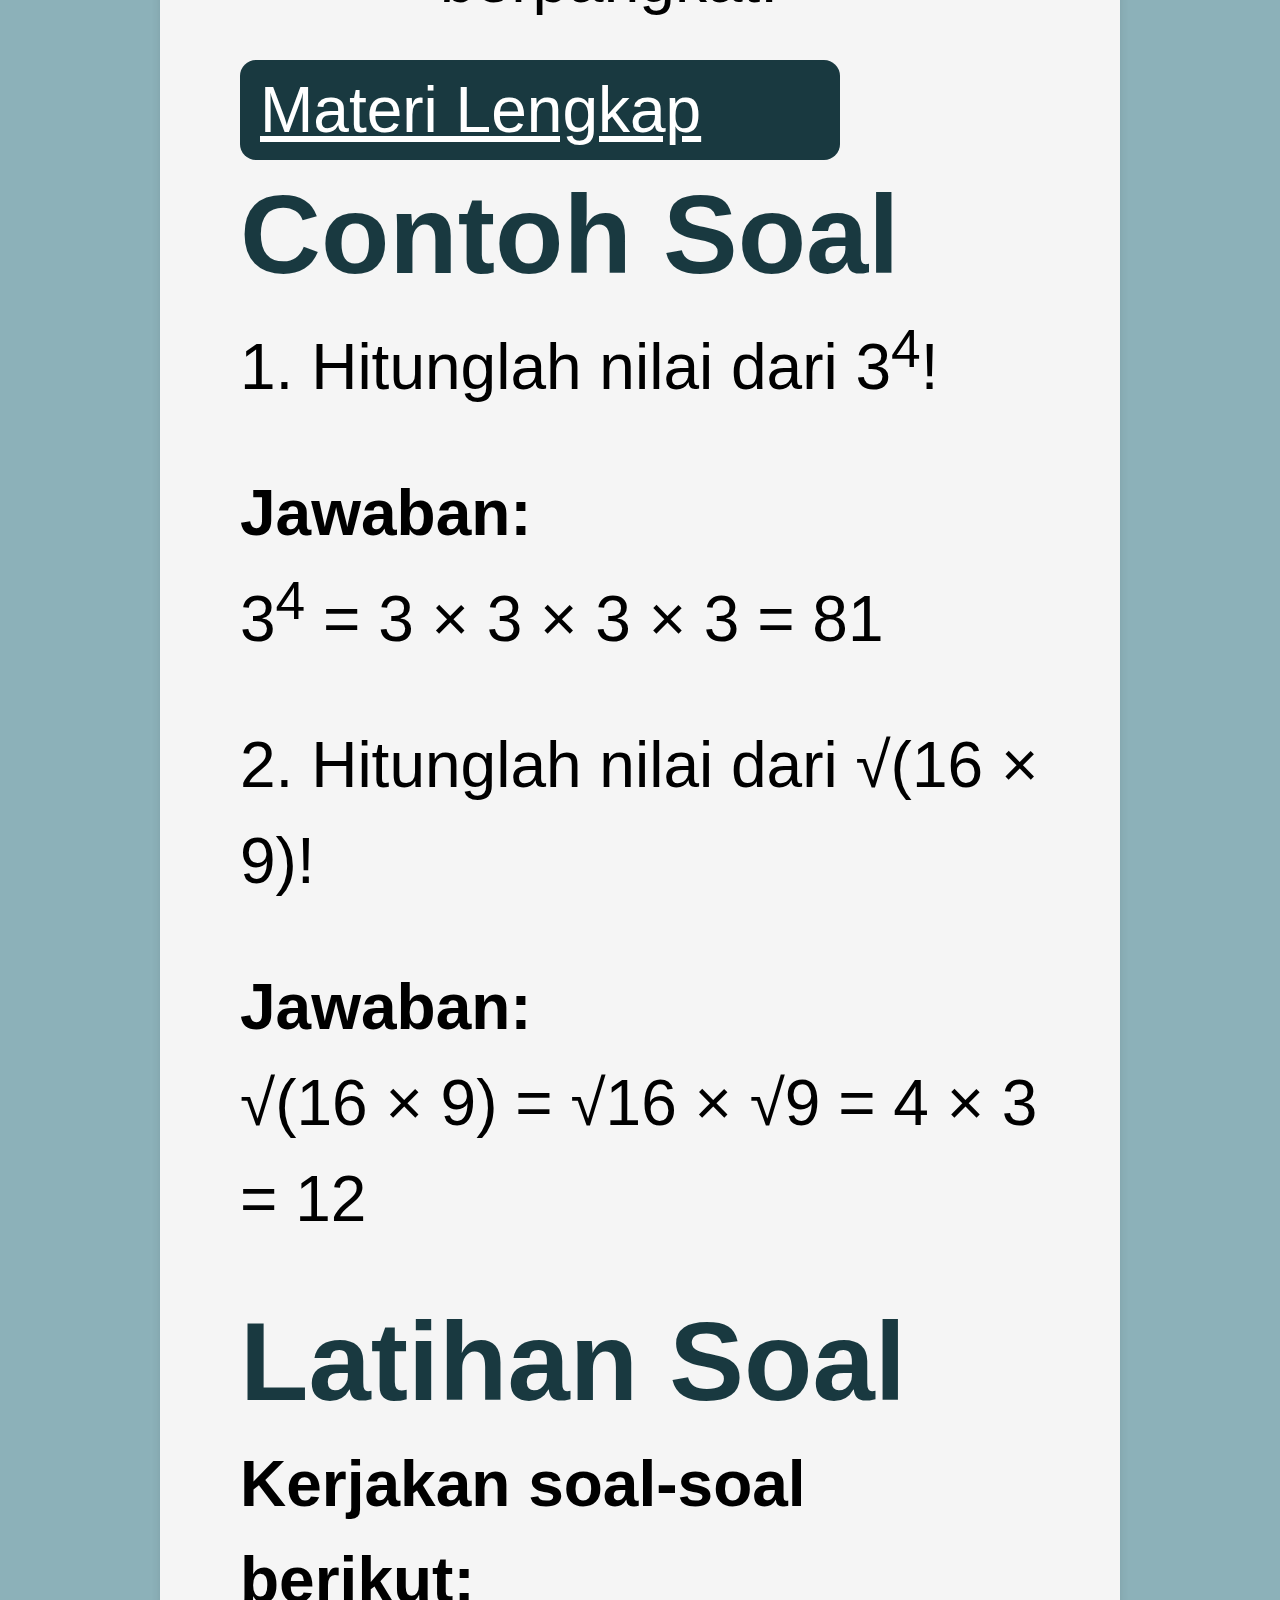
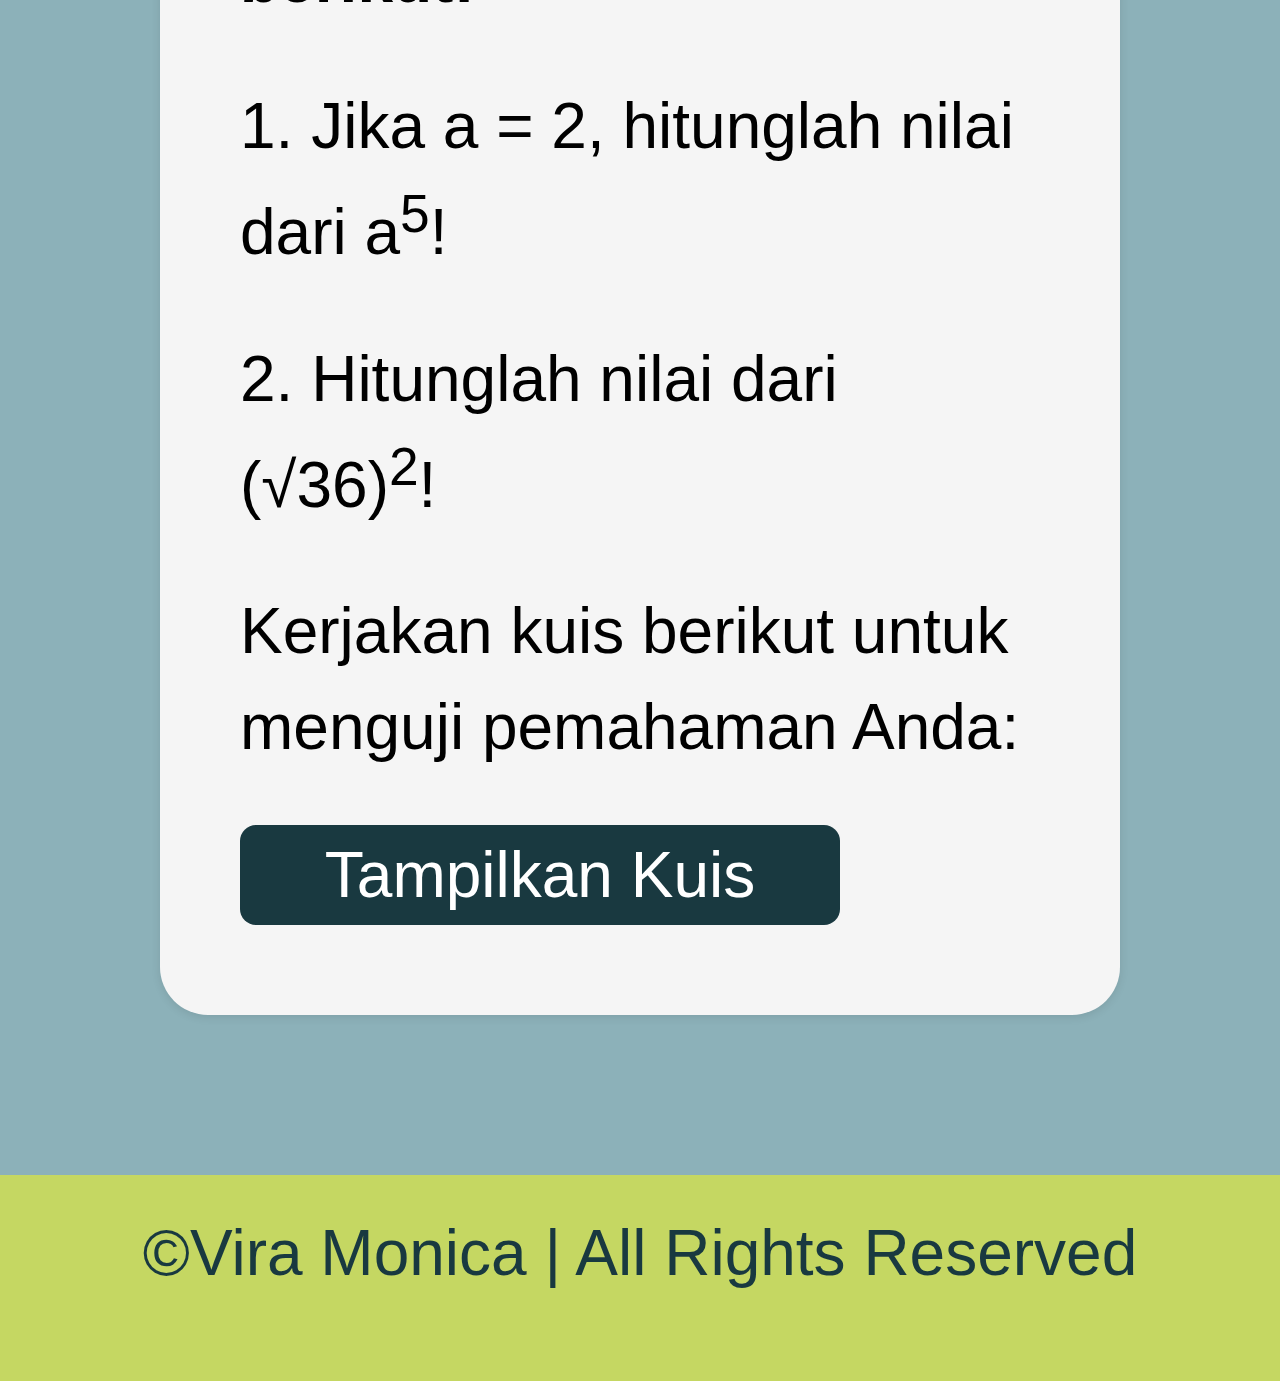
<file: pangkat.html>
<!DOCTYPE html>
<html lang="id">
<head>
    <meta charset="UTF-8">
    <meta name="viewport" content="width=device-width, initial-scale=1.0">
    <title> E-Modul Interaktif - Eksponen dan Bentuk Akar</title>
    <link rel="stylesheet" href="mulai.css">
    <script src="script.js"></script>
</head>

<body>

 <div id="splash-screen">
    E  K  S  P  O  N  E  N ~ A  K  A  R  
 </div>

 <div id="main-content">
    <h1>M A T E M A T I K A</h1>
    <p>S M P</p>
 </div>

<header>
    <h1>E - MODUL INTERAKTIF</h1>
    <a>Belajar dengan cara yang menyenangkan dan interaktif</a>
</header>

<nav>
    <a href="index.html" onclick="showModule('kelas7')">HOME</a>
</nav>

<section id="kelas9" class="active">

    <h2>Materi Eksponen dan Bentuk Akar</h2>
    <p>(Eksponen Bilangan Bulat dan Bentuk Akar)</p>

    <div>
        <h2>Pengenalan Eksponen</h2>
        <p>Eksponen adalah cara untuk menyatakan perkalian berulang dari bilangan yang sama. Contoh: 2<sup>3</sup> = 2 × 2 × 2 = 8.</p>

        <h4>Aturan Eksponen</h4>
        <ul>
            <li><strong>a<sup>m</sup> × a<sup>n</sup> = a<sup>m+n</sup>:</strong> Jika dua bilangan dengan basis yang sama dikalikan, maka eksponen dijumlahkan.</li>
            <li><strong>a<sup>m</sup> ÷ a<sup>n</sup> = a<sup>m-n</sup>:</strong> Jika dua bilangan dengan basis yang sama dibagi, maka eksponen dikurangkan.</li>
            <li><strong>(a<sup>m</sup>)<sup>n</sup> = a<sup>m×n</sup>:</strong> Jika sebuah bilangan dipangkatkan dengan eksponen lain, maka eksponen dikalikan.</li>
            <li><strong>a<sup>0</sup> = 1:</strong> Setiap bilangan yang dipangkatkan dengan nol sama dengan satu.</li>
            <li><strong>a<sup>-n</sup> = 1/a<sup>n</sup>:</strong> Eksponen negatif menunjukkan kebalikan dari bilangan tersebut.</li>
        </ul>

        <h2>Pengenalan Bentuk Akar</h2>
        <p>Bentuk akar adalah cara untuk menyatakan bilangan yang merupakan akar dari suatu bilangan. Contoh: √9 = 3, karena 3 × 3 = 9.</p>

        <h4>Aturan Bentuk Akar</h4>
        <ul>
            <li><strong>√(a × b) = √a × √b:</strong> Akar dari hasil kali dua bilangan sama dengan hasil kali akar dari masing-masing bilangan.</li>
            <li><strong>√(a ÷ b) = √a ÷ √b:</strong> Akar dari hasil bagi dua bilangan sama dengan hasil bagi akar dari masing-masing bilangan.</li>
            <li><strong>(√a)<sup>2</sup> = a:</strong> Kuadrat dari akar suatu bilangan sama dengan bilangan itu sendiri.</li>
            <li><strong>√(a<sup>n</sup>) = a<sup>n/2</sup>:</strong> Akar dari bilangan berpangkat.</li>
        </ul>
        
        <a href="https://www.quipper.com/id/blog/mapel/matematika/materi-bilangan-berpangkat-bulat-positif-negatif-nol/" class="button-link">Materi Lengkap</a> 

        <h2>Contoh Soal</h2>
        <p>1. Hitunglah nilai dari 3<sup>4</sup>!</p>
        <p><strong>Jawaban:</strong> 
        <br>
        3<sup>4</sup> = 3 × 3 × 3 × 3 = 81
        </p>

        <p>2. Hitunglah nilai dari √(16 × 9)!</p>
        <p><strong>Jawaban:</strong> 
        <br>
        √(16 × 9) = √16 × √9 = 4 × 3 = 12
        </p>

        <h2>Latihan Soal</h2>
        <p><strong>Kerjakan soal-soal berikut:</strong></p>
        <ol>
            <p>1. Jika a = 2, hitunglah nilai dari a<sup>5</sup>!</p>
            <p>2. Hitunglah nilai dari (√36)<sup>2</sup>!</p>
        </ol>
        
        <p>Kerjakan kuis berikut untuk menguji pemahaman Anda:</p>
        <button class="button-link" onclick="showQuiz()">Tampilkan Kuis</button>

        <div id="quiz">
            <h3>Kuis Pilihan Ganda</h3>
            <div class="question">
            <p>1. Berapa nilai dari 2<sup>3</sup>?</p>
            <label><input type="radio" name="q1" value="1"> 6</label><br>
            <label><input type="radio" name="q1" value="2"> 8</label><br>
            <label><input type="radio" name="q1" value="3"> 10</label><br>
            <label><input type="radio" name="q1" value="4"> 12</label><br>
            </div>
            <div class="question">
            <p>2. Berapa nilai dari √(49)?</p>
            <label><input type="radio" name="q2" value="1"> 5</label><br>
            <label><input type="radio" name="q2" value="2"> 6</label><br>
            <label><input type="radio" name="q2" value="3"> 7</label><br>
            <label><input type="radio" name="q2" value="4"> 8</label><br>
            </div>
            <div>
            <p>3. Apa hasil dari 3<sup>2</sup> × 3<sup>3</sup>?</p>
            <label><input type="radio" name="q3" value="1"> 27</label><br>
            <label><input type="radio" name="q3" value="2"> 81</label><br>
            <label><input type="radio" name="q3" value="3"> 243</label><br>
            <label><input type="radio" name="q3" value="4"> 9</label><br>
            </div>

        <button type="button" onclick="submitQuiz4()">Kirim Jawaban</button>
        <div id="quiz-result" style="margin-top: 20px;">
        </div>
        </div>
</section>

<footer>
    <p>&copy;Vira Monica | All Rights Reserved</p>
</footer>

</body>
</html>
</file>
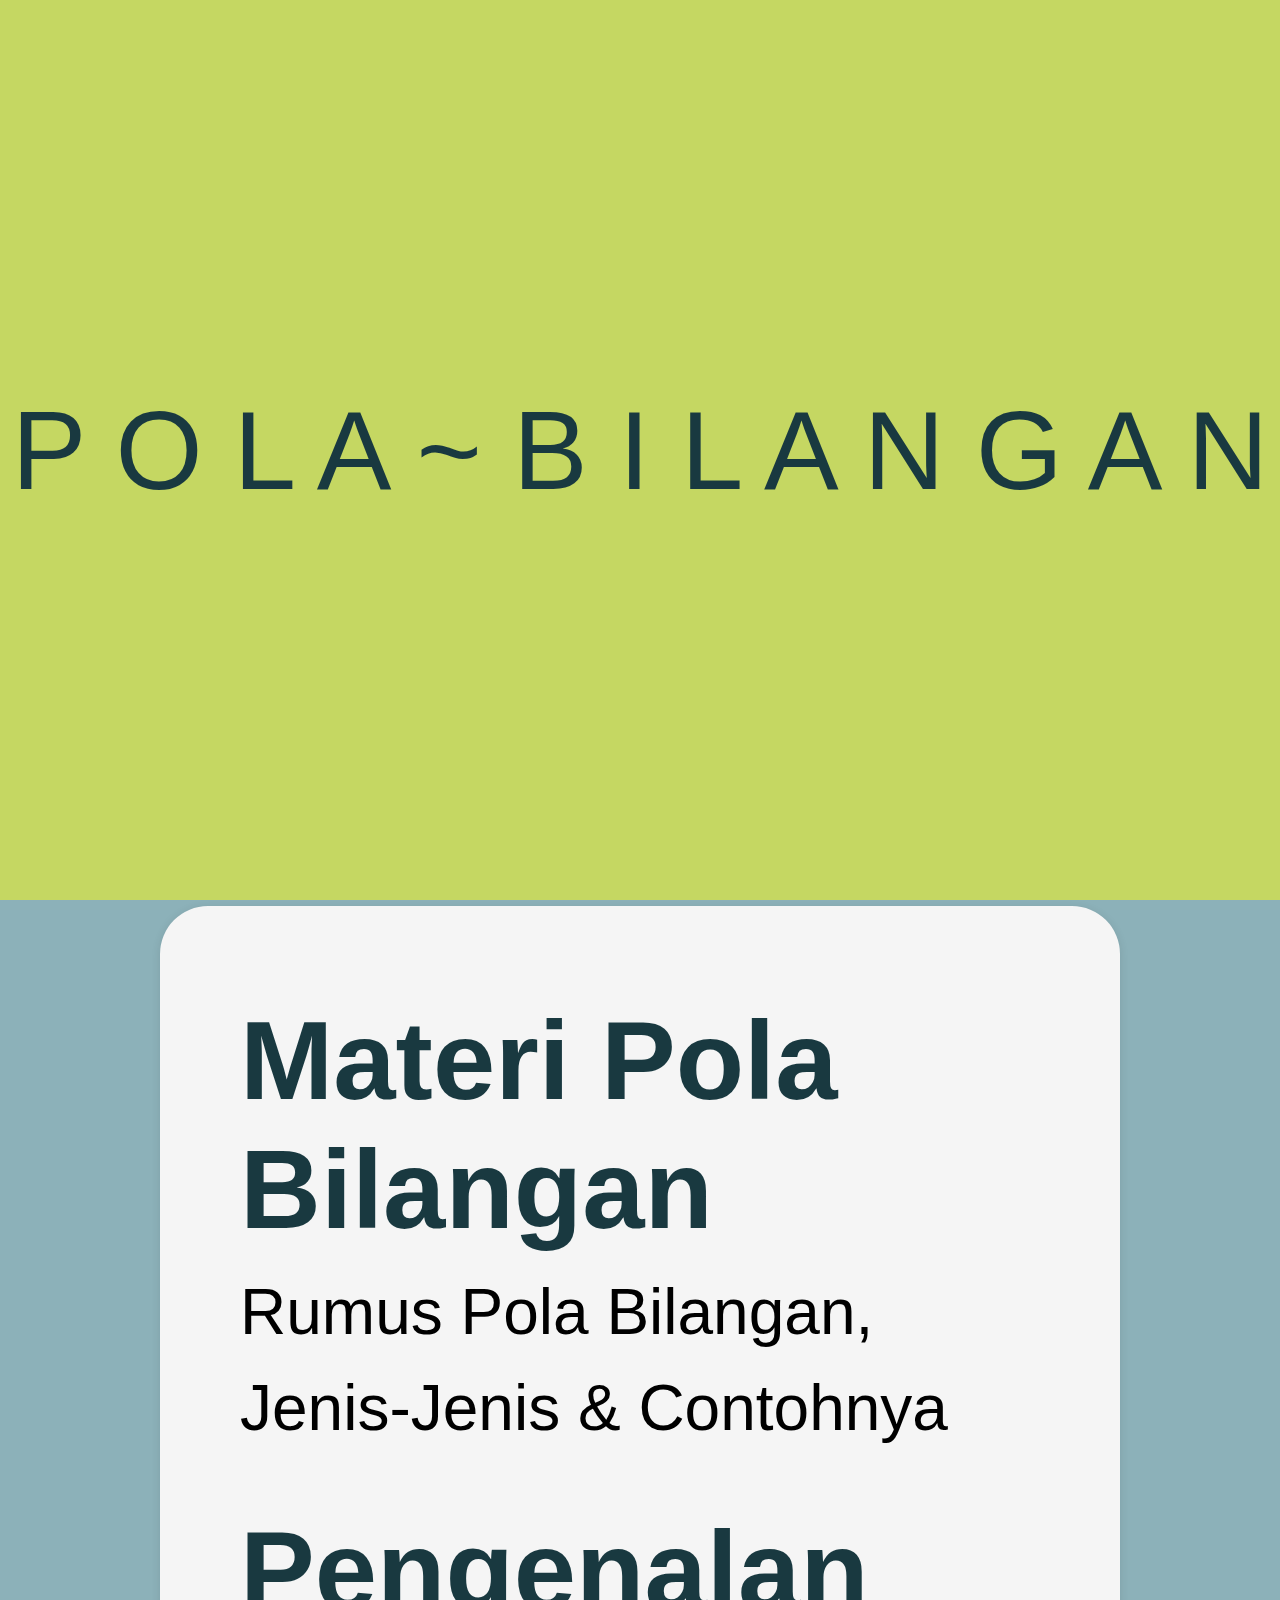
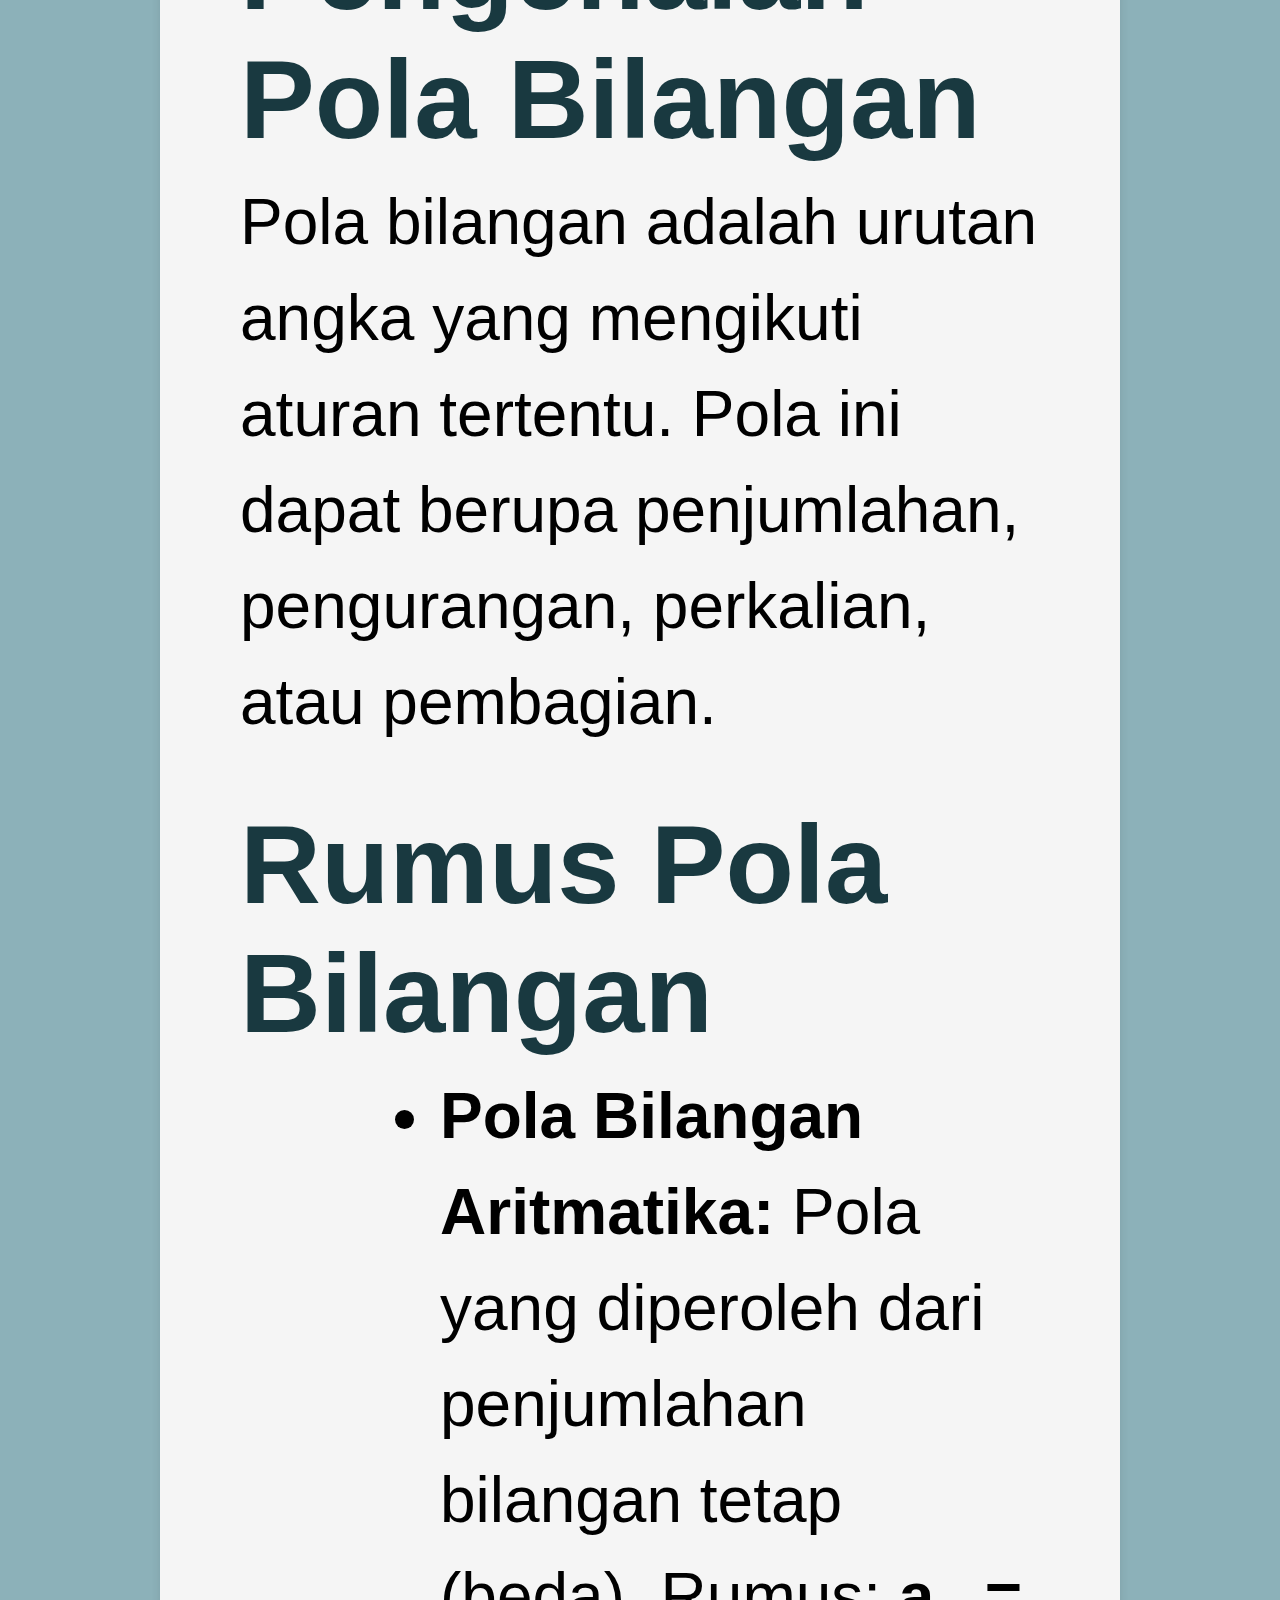
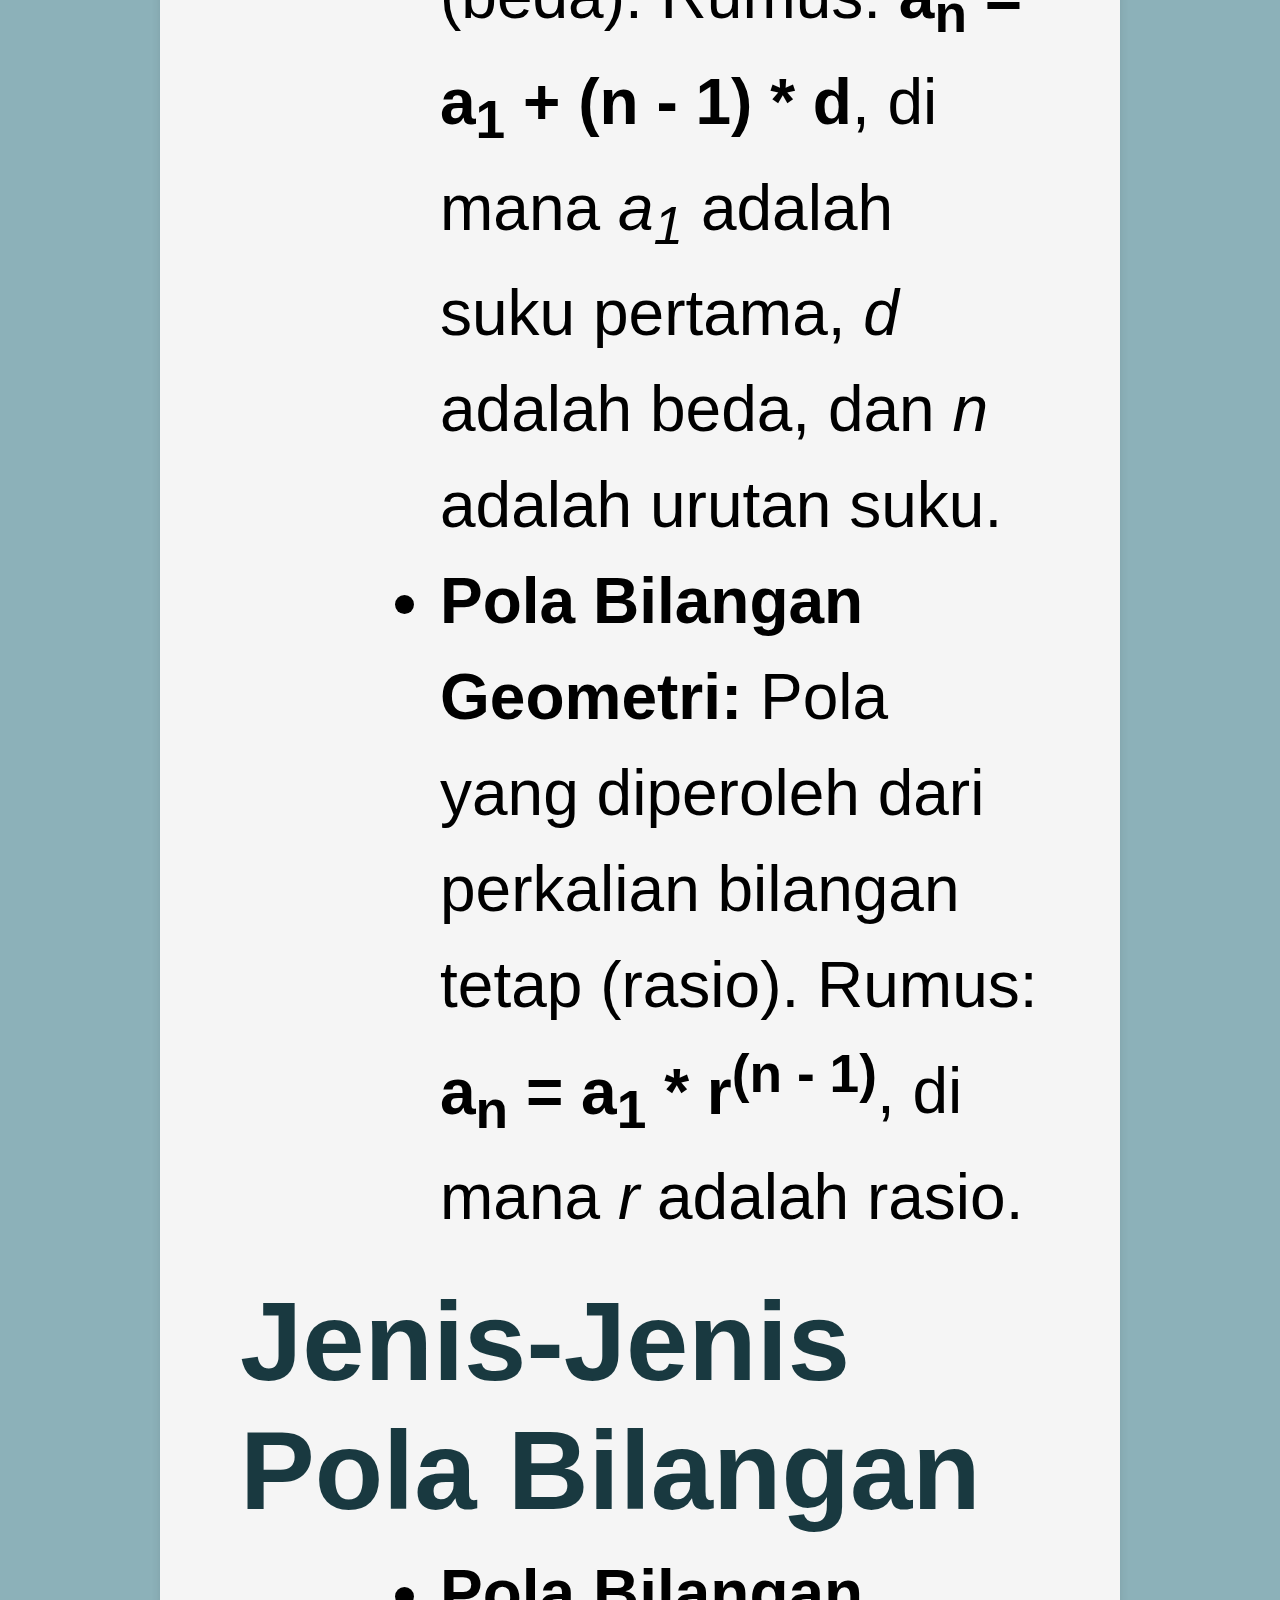
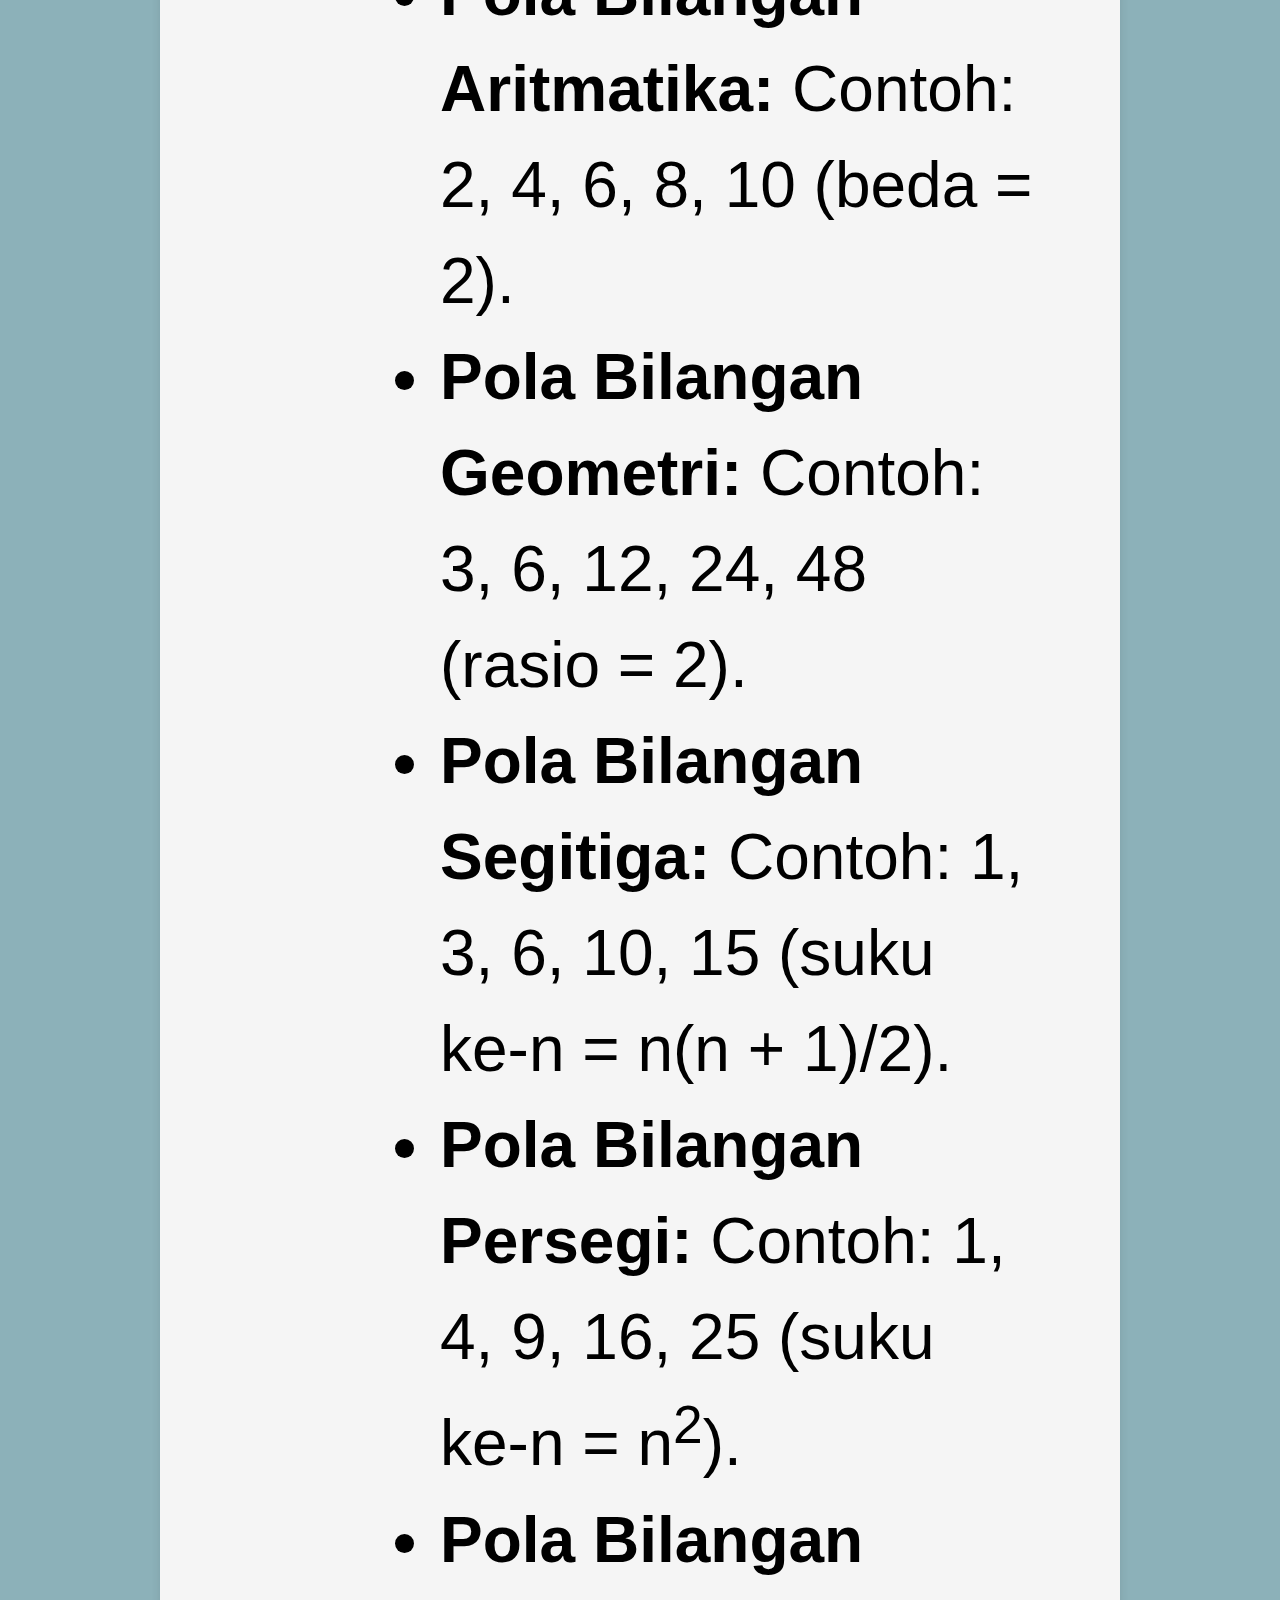
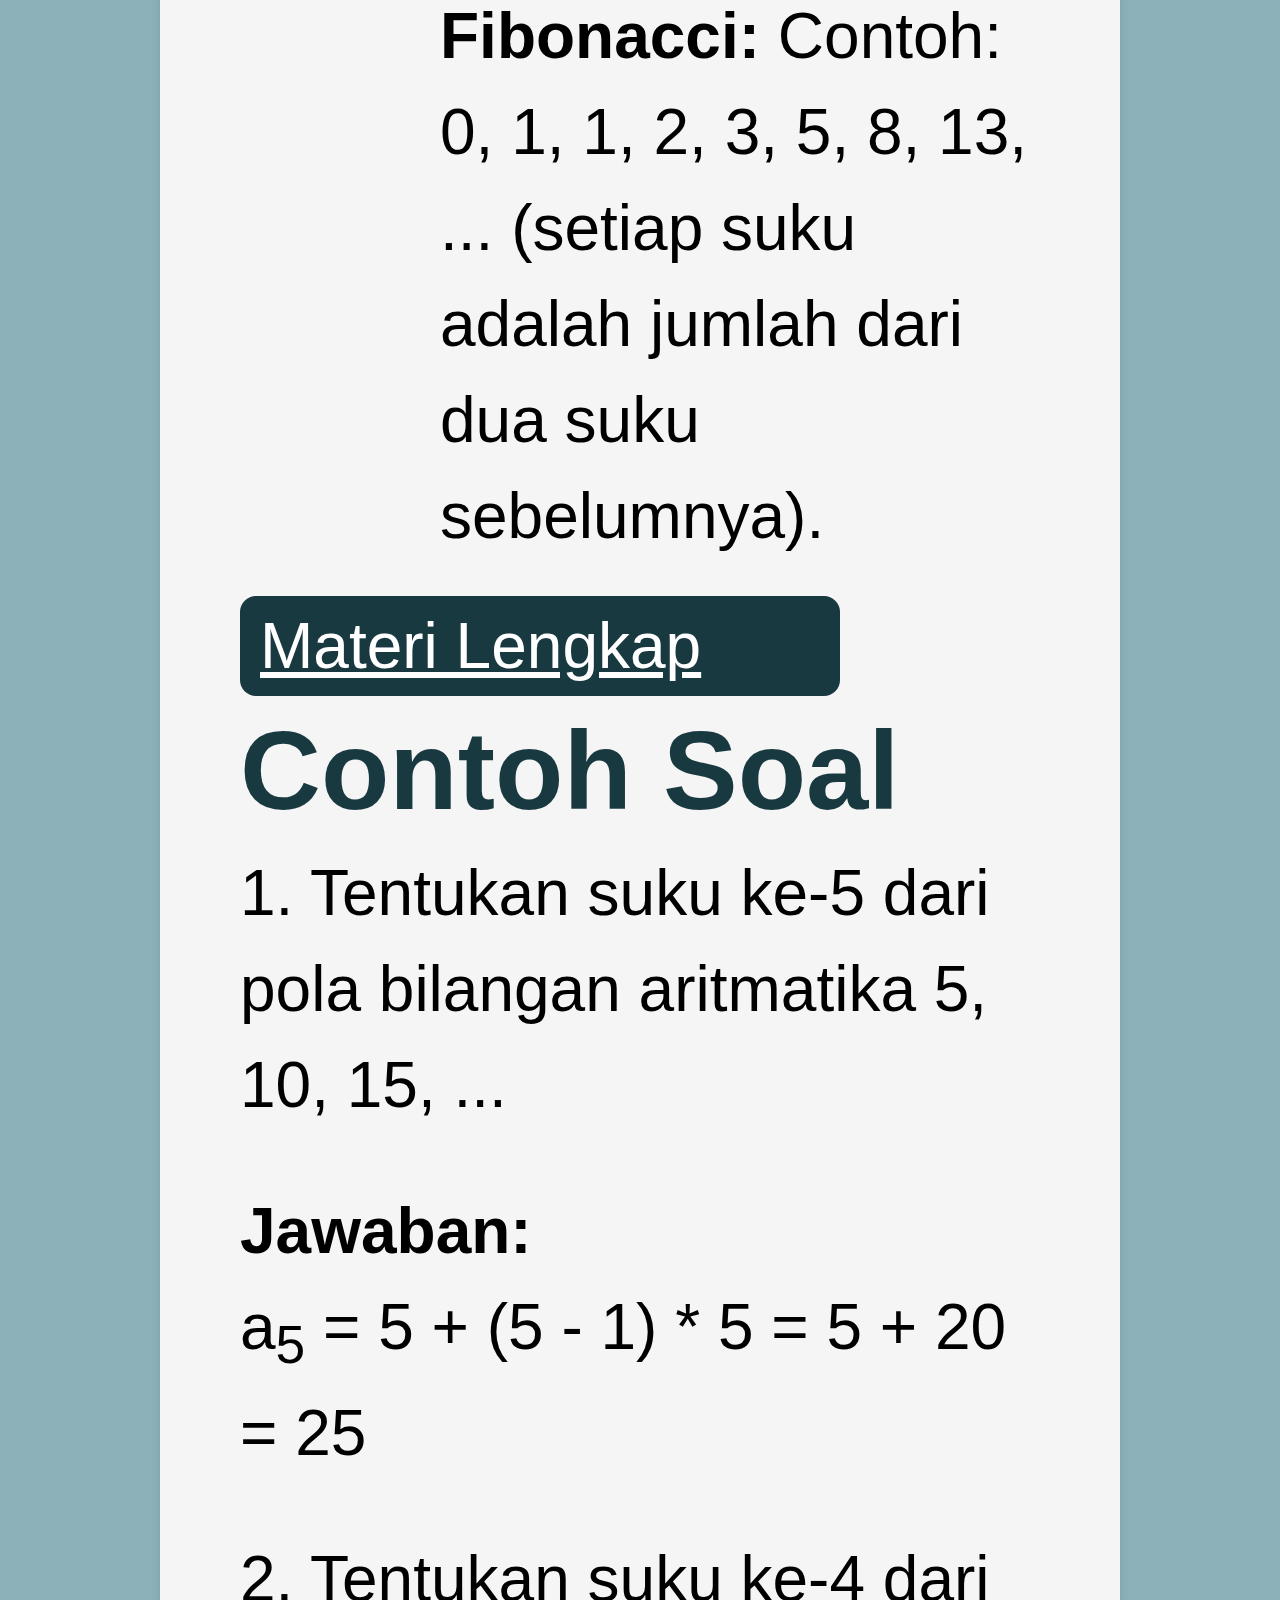
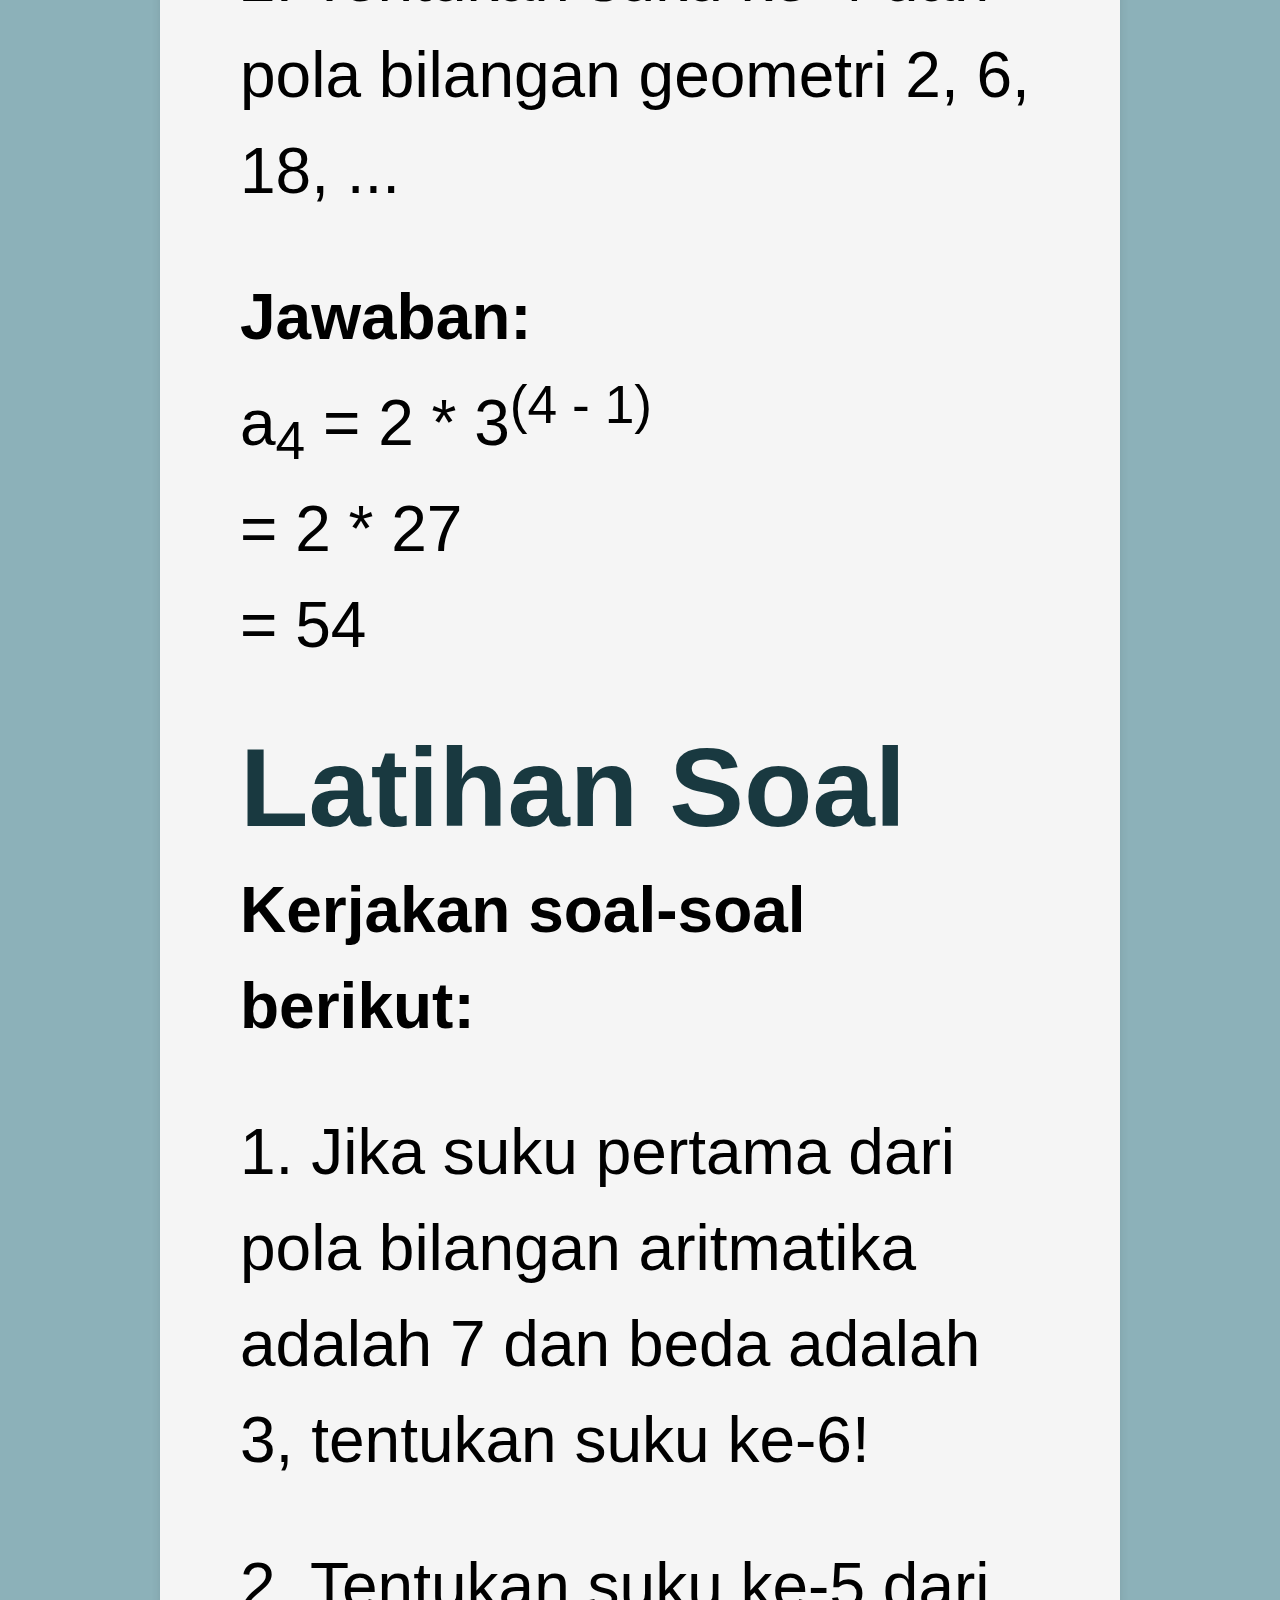
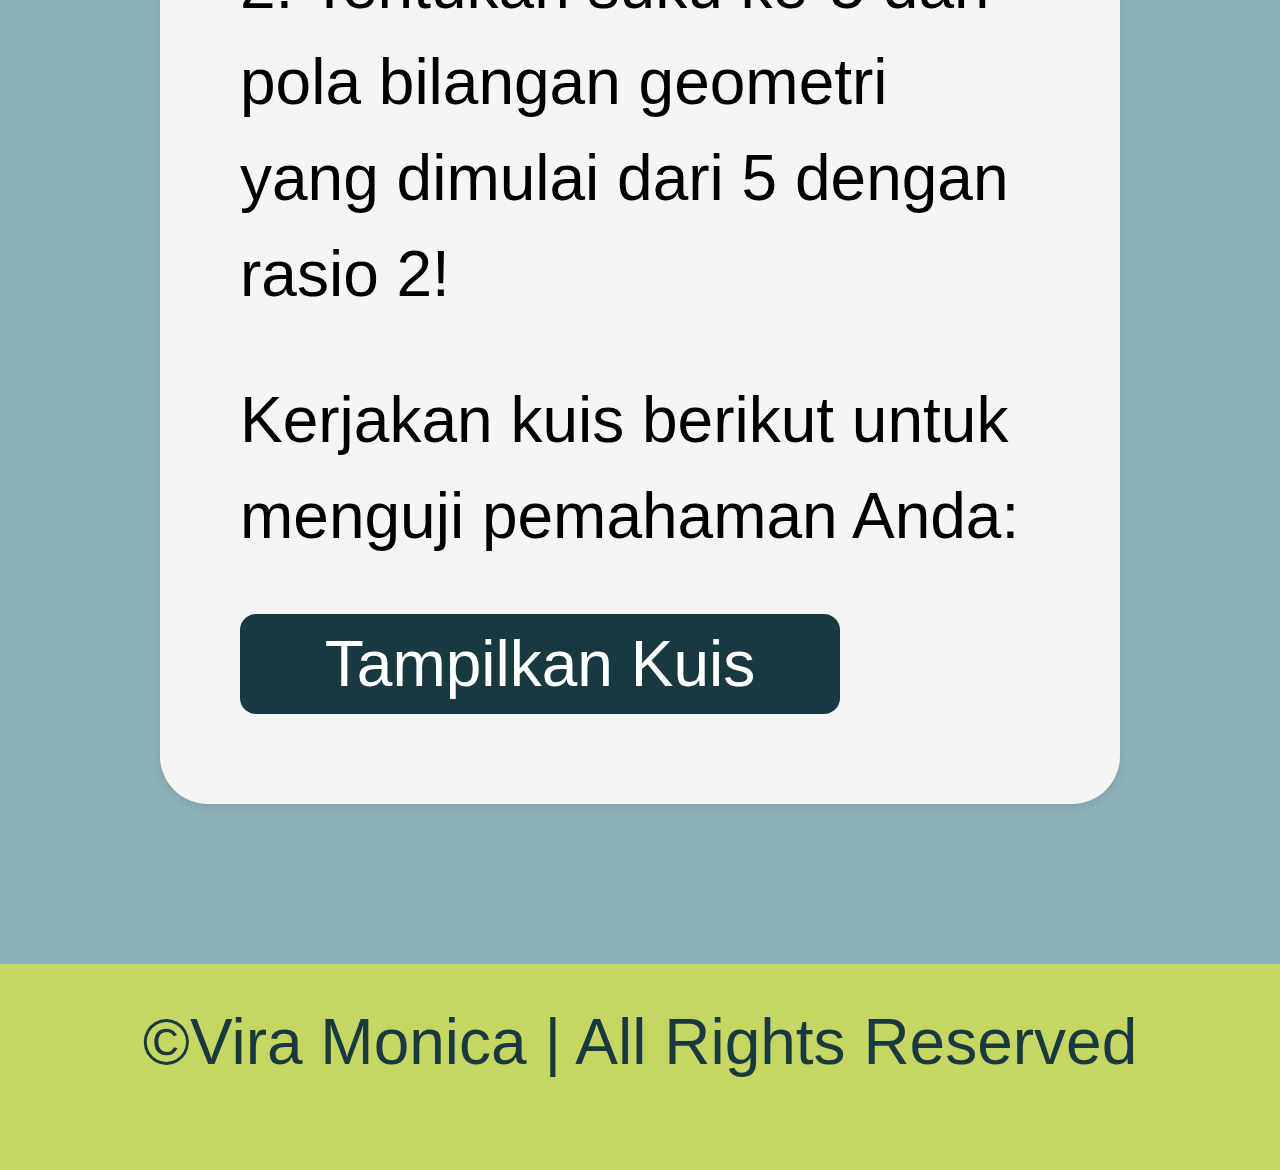
<file: pola.html>
<!DOCTYPE html>
<html lang="id">
<head>
    <meta charset="UTF-8">
    <meta name="viewport" content="width=device-width, initial-scale=1.0">
    <title> E-Modul Interaktif - Pola Bilangan</title>
    <link rel="stylesheet" href="mulai.css">
    <script src="script.js"></script>
</head>

<body>

 <div id="splash-screen">
   P  O  L  A ~ B  I  L  A  N  G  A  N
 </div>

 <div id="main-content">
    <h1>M A T E M A T I K A</h1>
    <p>S M P</p>
 </div>

<header>
    <h1>E - MODUL INTERAKTIF</h1>
    <a>Belajar dengan cara yang menyenangkan dan interaktif</a>
</header>

<nav>
    <a href="index.html" onclick="showModule('kelas7')">HOME</a>
</nav>

<section id="kelas8" class="active">

    <h2>Materi Pola Bilangan</h2>
    <p>Rumus Pola Bilangan, Jenis-Jenis & Contohnya</p>

    <div>
        <h2>Pengenalan Pola Bilangan</h2>
        <p>Pola bilangan adalah urutan angka yang mengikuti aturan tertentu. Pola ini dapat berupa penjumlahan, pengurangan, perkalian, atau pembagian.</p>

        <h2>Rumus Pola Bilangan</h2>
        <ul>
            <li><strong>Pola Bilangan Aritmatika:</strong> Pola yang diperoleh dari penjumlahan bilangan tetap (beda). Rumus: <strong>a<sub>n</sub> = a<sub>1</sub> + (n - 1) * d</strong>, di mana <em>a<sub>1</sub></em> adalah suku pertama, <em>d</em> adalah beda, dan <em>n</em> adalah urutan suku.</li>
            <li><strong>Pola Bilangan Geometri:</strong> Pola yang diperoleh dari perkalian bilangan tetap (rasio). Rumus: <strong>a<sub>n</sub> = a<sub>1</sub> * r<sup>(n - 1)</sup></strong>, di mana <em>r</em> adalah rasio.</li>
        </ul>

        <h2>Jenis-Jenis Pola Bilangan</h2>
        <ul>
            <li><strong>Pola Bilangan Aritmatika:</strong> Contoh: 2, 4, 6, 8, 10 (beda = 2).</li>
            <li><strong>Pola Bilangan Geometri:</strong> Contoh: 3, 6, 12, 24, 48 (rasio = 2).</li>
            <li><strong>Pola Bilangan Segitiga:</strong> Contoh: 1, 3, 6, 10, 15 (suku ke-n = n(n + 1)/2).</li>
            <li><strong>Pola Bilangan Persegi:</strong> Contoh: 1, 4, 9, 16, 25 (suku ke-n = n<sup>2</sup>).</li>
            <li><strong>Pola Bilangan Fibonacci:</strong> Contoh: 0, 1, 1, 2, 3, 5, 8, 13, ... (setiap suku adalah jumlah dari dua suku sebelumnya).</li>
        </ul>

        <a href="https://www.quipper.com/id/blog/mapel/matematika/pola-bilangan/" class="button-link">Materi Lengkap</a>

        <h2>Contoh Soal</h2>
        <p>1. Tentukan suku ke-5 dari pola bilangan aritmatika 5, 10, 15, ...</p>
        <p><strong>Jawaban:</strong> 
        <br>
        a<sub>5</sub> = 5 + (5 - 1) * 5 = 5 + 20 = 25
        </p>

        <p>2. Tentukan suku ke-4 dari pola bilangan geometri 2, 6, 18, ...</p>
        <p><strong>Jawaban:</strong> 
            <br>
            a<sub>4</sub> = 2 * 3<sup>(4 - 1)</sup> 
            <br>
            = 2 * 27 
            <br>
            = 54
            </p>
    
            <h2>Latihan Soal</h2>
            <p><strong>Kerjakan soal-soal berikut:</strong></p>
            <ol>
                <p>1. Jika suku pertama dari pola bilangan aritmatika adalah 7 dan beda adalah 3, tentukan suku ke-6!</p>
                <p>2. Tentukan suku ke-5 dari pola bilangan geometri yang dimulai dari 5 dengan rasio 2!</p>
            </ol>
            
            <p>Kerjakan kuis berikut untuk menguji pemahaman Anda:</p>
            <button class="button-link" onclick="showQuiz()">Tampilkan Kuis</button>
            
        <div id="quiz" style="display: none;"> <!-- Awalnya disembunyikan -->
            <h3>Kuis Pilihan Ganda</h3>
            <div class="question">
                <p>1. Apa suku ke-4 dari pola bilangan aritmatika 3, 6, 9, ...?</p>
                <label><input type="radio" name="q1" value="1"> 9</label><br>
                <label><input type="radio" name="q1" value="2"> 12</label><br>
                <label><input type="radio" name="q1" value="3"> 15</label><br>
                <label><input type="radio" name="q1" value="4"> 6</label>
            </div>
            <div class="question">
                <p>2. Apa suku ke-3 dari pola bilangan geometri 2, 4, 8, ...?</p>
                <label><input type="radio" name="q2" value="1"> 8</label><br>
                <label><input type="radio" name="q2" value="2"> 16</label><br>
                <label><input type="radio" name="q2" value="3"> 4</label><br>
                <label><input type="radio" name="q2" value="4"> 32</label>
            </div>
            <div class="question">
                <p>3. Suku ke-5 dari pola bilangan segitiga adalah ...?</p>
                <label><input type="radio" name="q3" value="1"> 10</label><br>
                <label><input type="radio" name="q3" value="2"> 15</label><br>
                <label><input type="radio" name="q3" value="3"> 20</label><br>
                <label><input type="radio" name="q3" value="4"> 21</label>
            </div>
            <button onclick="submitQuiz3()">Kirim Jawaban</button>
            <div id="quiz-result"></div>
        </div>
    </section>
    
    <footer>
        <p>&copy;Vira Monica | All Rights Reserved</p>
    </footer>
    
    </body>
    </html>
</file>
<file: style.css>
* {
    margin: 0;
    padding: 0;
    box-sizing: border-box;
    scroll-behavior: smooth;
}

:root {
    --bg-color: rgb(140, 177, 185);
    --second-bg-color: rgb(197, 215, 98);
    --text-color: #193940;
    --main-color: #fff;
}

body {
    font-family: "Lucia Grande", sans-serif;
    margin: 0;
    padding: 0;
    background-color: var(--bg-color);
}

#splash-screen {
    display: flex;
    justify-content: center;
    align-items: center;
    position: fixed;
    top: 0;
    left: 0;
    width: 100%;
    height: 100%;
    background-color: var(--text-color);
    color: white;
    font-size: 7rem;
    z-index: 1000;
}

#main-content {
    display: none;
    padding: 20px;
} 

header {
    background-color: var(--text-color);
    color: var(--second-bg-color);
    padding: 100px 0;
    text-align: center;
    font-size: 5rem;
}

nav {
    text-align: center;
    margin: 60px 0;
    margin-top: 10rem;
}

nav a {
    margin: 0 100px; 
    padding: 30px;
    text-decoration: none;
    color: var(--second-bg-color);
    background-color: var(--text-color);
    border-radius: 20px;
    font-size: 7rem;
    border: 2px solid var(--text-color);
    letter-spacing: 1rem;
    transition: 0.3s ease-in-out;
}

nav a:hover {
    transform: scale() translateY(-0.125rem);
    background-color: var(--main-color);
    color: var(--text-color);
    box-shadow: 0 0 20px var(--main-color);
}

section {
    display: none;
    margin: 10rem;
    padding: 5rem;
    background-color: whitesmoke;
    border-radius: 3rem;
    box-shadow: 0 0 0.625rem rgba(0, 0, 0, 0.1);
    gap: 1.5rem;
}

section.active {
    display: block;
}

h1{
    font-size: 3rem;
}

h2 {
    font-size: 7rem;
    margin-top: 10px;
    margin-bottom: 10px;
}

p {
    font-size: 4rem; 
    line-height: 1.5;
    margin-bottom: 10px;
}

footer {
    text-align: center;
    padding: 1rem;
    background-color: var(--second-bg-color);
    color: var(--text-color);
    margin-top: 1.25rem; 
}

.button-link {
    display: inline-flex;
    padding: 0.625rem 1.25rem;
    background-color: var(--bg-color);
    color: var(--text-color);
    text-decoration: none;
    border-radius: 1rem;
    margin: 0.9375rem 0;
    font-size: 4rem;
    transition: 0.3s ease-in-out;
    margin-bottom: 5rem;
    margin-top: 5rem;
    width: 450px;
}

.button-link:hover {
    transform: scale(1) translateY(-0.3125rem);
    background-color: var(--text-color);
    color: var(--main-color);
    box-shadow: 0 0 20px var(--second-bg-color);
}

@media screen and (max-width: 800px) {
    body {
        font-size: 0.9rem;
    }
    header {
        padding: 20px;
        font-size: 1.5rem; 
    }
    nav {
        display: flex;
        flex-wrap: wrap;
        justify-content: center;
        gap: 0.6rem;
        max-width: 100%;
        padding: 15px;
        letter-spacing: 0.1rem;
        margin-top: 0.1rem;
        margin-bottom: 0.1rem;
    }
    nav a {
        font-size: 1.1rem; 
        padding: 15px;
        border-radius: 10px;
       letter-spacing: 0.1rem;
    }
    section {
        max-width: 90%;
        margin: auto;
        padding: 1rem;
        border-radius: 1.5rem;
    }
    h2 {
        font-size: 1.5rem; 
    }
    p {
        font-size: 1rem;
    }
    .button-link {
        margin-top: 0.7rem;
        margin-bottom: 1.5rem;
        width: auto;
        max-width: 100%;
        font-size: 1.1rem;
        padding: 8px 15px;
    }
    #splash-screen {
        font-size: 100%;
    }
    h1{
        font-size: 1.5rem;
    }

}
</file>
<file: mulai.css>
* {
    margin: 0;
    padding: 0;
    box-sizing: border-box;
    scroll-behavior: smooth;
}

:root {
    --bg-color: rgb(140, 177, 185);
    --second-bg-color: rgb(197, 215, 98);
    --text-color: #193940;
    --main-color: #fff;
}

body {
    font-family: "Lucia Grande", sans-serif;
    margin: 0;
    padding: 0;
    background-color: var(--bg-color)
}

#splash-screen {
    display: flex;
    justify-content: center;
    align-items: center;
    position: fixed;
    top: 0;
    left: 0;
    width: 100%;
    height: 100%;
    background-color: var(--second-bg-color);
    color: var(--text-color);
    font-size: 7rem;
    z-index: 1000;
}

#main-content {
    display: none;
    padding: 20px;
}

header {
    background :var(--second-bg-color);
    color: var(--text-color);
    padding: 100px 0;
    text-align: center;
    font-size: 5rem;
}


nav {
    text-align: center;
    margin: 60px 0;
    margin-top: 10rem;
}

nav a {
    margin: 0 100px;
    padding: 26px;
    text-decoration: none;
    color: var(--second-bg-color);
    background-color: var(--text-color);
    border-radius: 20px;
    font-size: 8rem;
    border: 2px solid var(--text-color);
    letter-spacing: 1rem;
    transition: 0.3s ease-in-out;
}

nav a:hover {
    transform: scale(2)translateY(-2px);
    background-color: var(--main-color);
    color: var(--text-color);
    box-shadow: 0 0 20px var(--main-color);
}

section {
    background: whitesmoke;
    margin: 10rem;
    padding: 5rem;
    border-radius: 3rem;
    box-shadow: 0 2px 10px rgba(0, 0, 0, 0.1);
    font-size: 1.2rem;
}
h1{
    font-size: 3rem;
}
h2 {
    font-size: 7rem;
    margin-top: 10px;
    margin-bottom: 10px;
    color: var(--text-color);
}

h3 {
    color: #193940;
    margin-bottom: 15px;
    font-size: 5rem;
}

h4 {
    color: var(--text-color);
    font-size: 2rem;
    margin-top: 20px;
}

h5{
    font-size: 5rem;
    margin-top: 8rem;
}

ul {
    font-size: 4rem;
    line-height: 1.5;
    margin-bottom: 2rem;
    margin-left: 200px;
}

p {
    font-size: 4rem; 
    line-height: 1.5;
    margin-bottom: 50px;
}

.button-link {
    display: block;
    margin: 10px 0;
    padding: 13px 20px;
    background-color: var(--text-color);
    color: var(--main-color);
    border: none;
    cursor: pointer;
    border-radius: 1rem;
    font-size: 4rem;
    transition: 0.3s ease-in-out;
    width: 600px;
}

.button-link:hover {
    transform: scale(1)translateY(-5px);
    background-color: var(--bg-color);
    color: var(--text-color);
    box-shadow: 0 0 20px var(--text-color);
}

#quiz {
    display: none;
    margin-top: 20px;
    padding: 20px;
    background-color: #f9f9f9;
    border: 1px solid #b4a3a3;
    border-radius: 10px;
    box-shadow: 0 2px 5px rgba(0, 0, 0, 0.2);
}

.question {
    margin-bottom: 20px;
}

label {
    font-size: 4rem;
    margin-left: 10px;
}

footer {
    text-align: center;
    padding: 30px;
    background-color:var(--second-bg-color);
    color: var(--text-color);
    margin-top: 20px;
}

button{
    display: block;
    margin: 10px 0;
    padding: 13px 20px;
    background-color: var(--text-color);
    color: var(--main-color);
    border: none;
    cursor: pointer;
    border-radius: 1rem;
    font-size: 3rem;
    transition: 0.3s ease-in-out;
    width: 450px;
}

button :hover {
    background-color: var(--bg-color);
    color: var(--text-color);
    box-shadow: 0 4px 15px rgba(0, 0, 0, 0.3);
    transform: translateY(-3px);
}


#quiz-result {
    font-size: 3.5rem; 
    color: #193940; 
    margin-top: 20px;
    padding: 10px;
    border: 2px solid #193940;
    border-radius: 5px;
    background-color: #f0f0f0;
}


@media screen and (max-width: 800px) {
    body {
        font-size: 0.9rem;
    }
    header {
        padding: 20px;
        font-size: 1.5rem;
    }
    nav {
        display: flex;
        justify-content: center;
        max-width: 100%;
        padding: 10px;
        margin-top: 1rem;
        margin-bottom: 1rem;
    }
    nav a {
        font-size: 2rem;
        padding: 15px;
        border-radius: 10px;
    }
    section {
        max-width: 90%;
        margin: auto;
        padding: 1rem;
        border-radius: 1.5rem;
    }
    section h2, section h4, h2, h5 {
        font-size: 1.5rem;
    }
    ul {
        margin-left: 20px;
        font-size: 1rem;
    }
    p {
        font-size: 1rem;
        margin-bottom: 0.5rem;
    }
    .button-link {
        width: auto;
        max-width: 100%;
        font-size: 1.1rem;
        padding: 10px 25px;
    }
    
    #quiz {
        padding: 10px;
    }
    h3 {
        font-size: 1.5rem;
    }
    label {
        font-size: 1rem;
    }
    button {
        font-size: 1.2rem;
        width: auto;
        max-width: 100%;
        padding: 8px 15px;
    }
    footer {
        padding: 20px;
        font-size: 1rem;
    }
    #quiz-result {
        font-size: 1rem;
        padding: 10px;
    }
    #splash-screen {
        font-size: 1rem;
    }
    h1{
        font-size: 100%;
    }
    p{
        margin-bottom: 1.5rem;
    }
    h5{
        margin-top: 3rem;
    }

}
</file>
